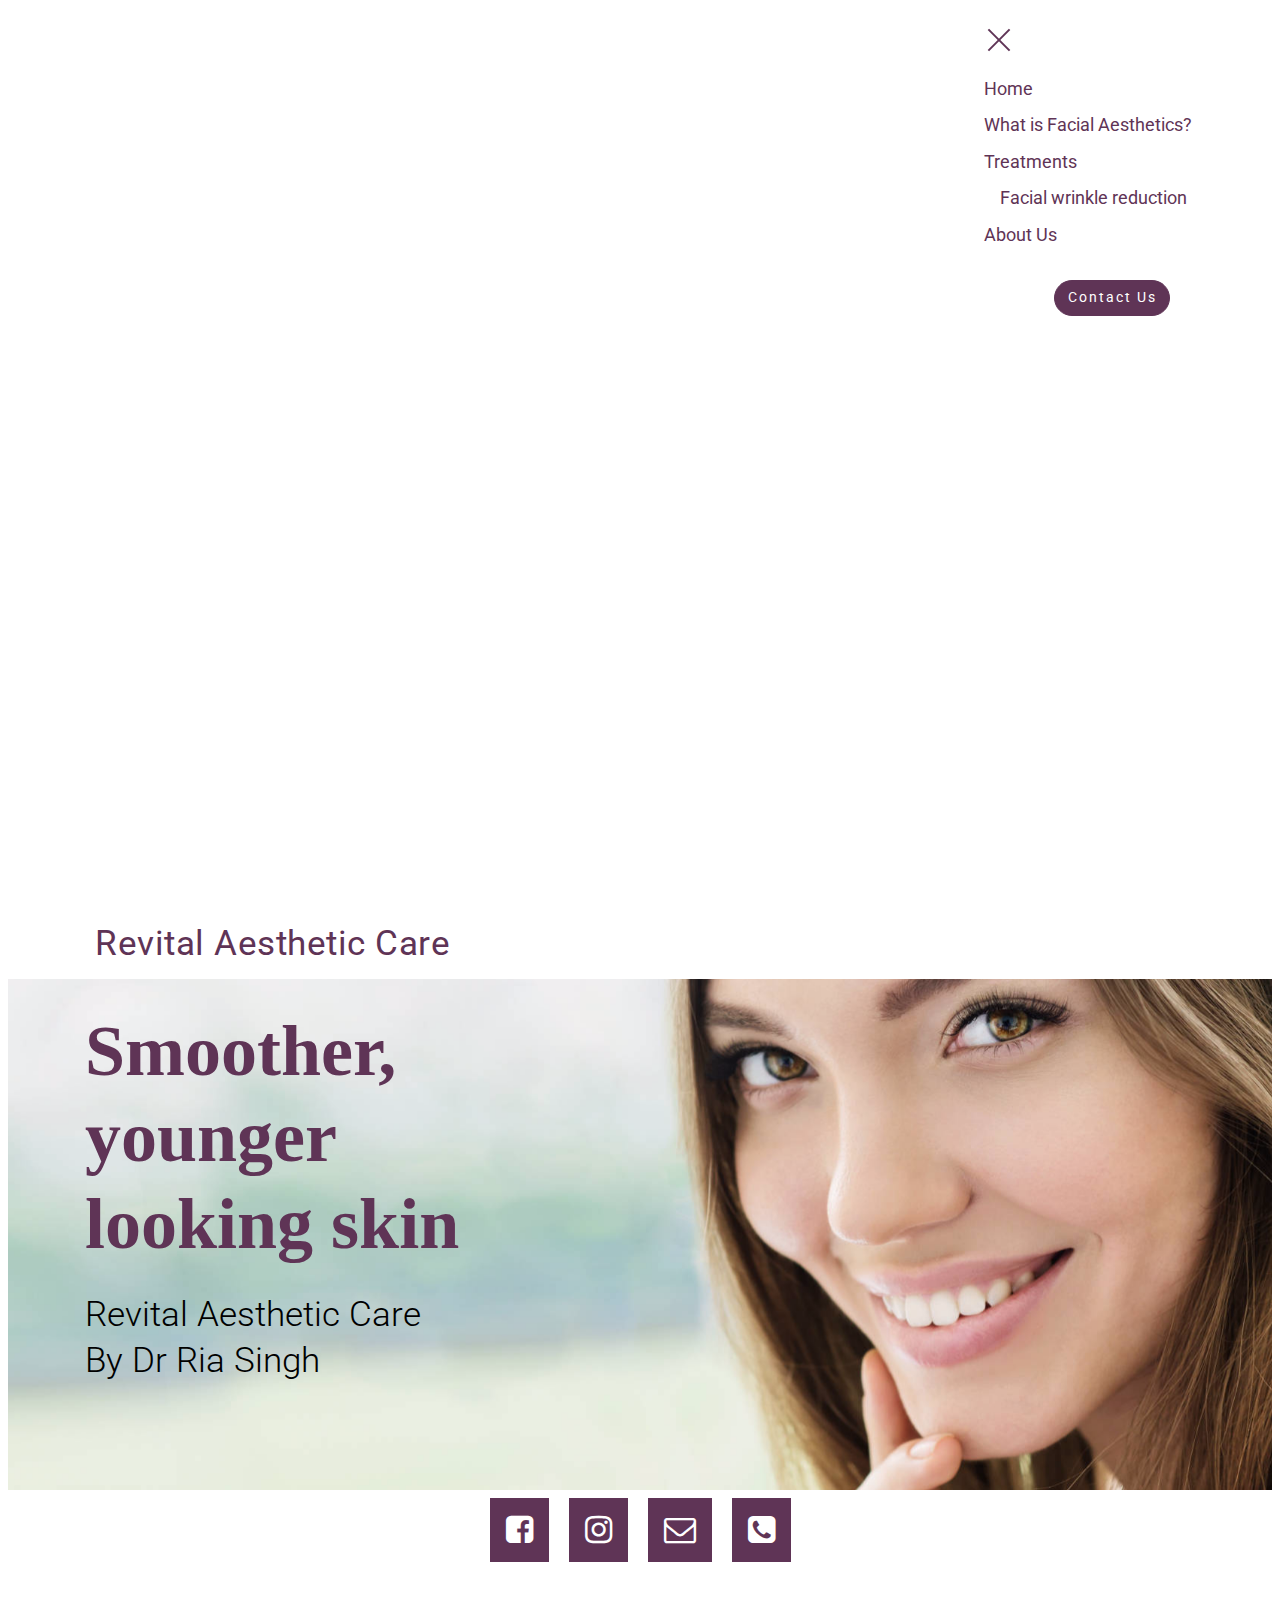
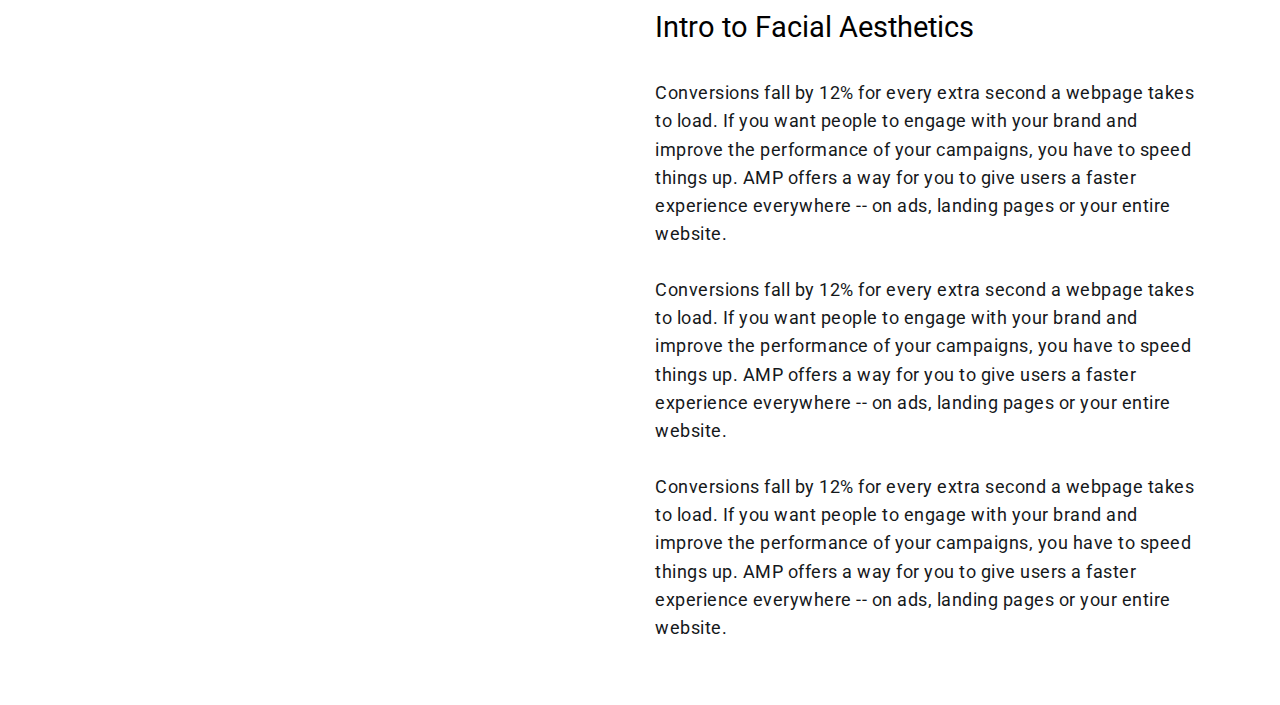
<file: index.html>
<!DOCTYPE html>
<html amp>
<head>
  <!-- Site made with Mobirise Website Builder v4.7.2, https://mobirise.com -->
  <meta charset="UTF-8">
  <meta http-equiv="X-UA-Compatible" content="IE=edge">
  <meta name="generator" content="Mobirise v4.7.2, mobirise.com">
  <meta name="viewport" content="width=device-width, initial-scale=1, minimum-scale=1">
  <link rel="shortcut icon" href="assets/images/profile-pic3-110x110.jpg" type="image/x-icon">
  <meta name="description" content="">
  <title>Home</title>
  <link rel="stylesheet" href="https://maxcdn.bootstrapcdn.com/font-awesome/4.7.0/css/font-awesome.min.css">
<link rel="canonical" href="index.html">
 <style amp-boilerplate>body{-webkit-animation:-amp-start 8s steps(1,end) 0s 1 normal both;-moz-animation:-amp-start 8s steps(1,end) 0s 1 normal both;-ms-animation:-amp-start 8s steps(1,end) 0s 1 normal both;animation:-amp-start 8s steps(1,end) 0s 1 normal both}@-webkit-keyframes -amp-start{from{visibility:hidden}to{visibility:visible}}@-moz-keyframes -amp-start{from{visibility:hidden}to{visibility:visible}}@-ms-keyframes -amp-start{from{visibility:hidden}to{visibility:visible}}@-o-keyframes -amp-start{from{visibility:hidden}to{visibility:visible}}@keyframes -amp-start{from{visibility:hidden}to{visibility:visible}}</style>
<noscript><style amp-boilerplate>body{-webkit-animation:none;-moz-animation:none;-ms-animation:none;animation:none}</style></noscript>
<link href="https://fonts.googleapis.com/css?family=Roboto:100,100i,300,300i,400,400i,500,500i,700,700i,900,900i&subset=cyrillic" rel="stylesheet">
 
 <style amp-custom> 
div,span,h1,h2,h3,h4,h5,h6,p,blockquote,a,ol,ul,li,figcaption{font: inherit;}section{background-color: #eeeeee;}section,.container,.container-fluid{position: relative;word-wrap: break-word;}a.mbr-iconfont:hover{text-decoration: none;}.article .lead p,.article .lead ul,.article .lead ol,.article .lead pre,.article .lead blockquote{margin-bottom: 0;}a{font-style: normal;font-weight: 400;cursor: pointer;}a,a:hover{text-decoration: none;}figure{margin-bottom: 0;}h1,h2,h3,h4,h5,h6,.h1,.h2,.h3,.h4,.h5,.h6,.display-1,.display-2,.display-3,.display-4{line-height: 1;word-break: break-word;word-wrap: break-word;}b,strong{font-weight: bold;}blockquote{padding: 10px 0 10px 20px;position: relative;border-left: 2px solid;border-color: #ff3366;}input:-webkit-autofill,input:-webkit-autofill:hover,input:-webkit-autofill:focus,input:-webkit-autofill:active{transition-delay: 9999s;transition-property: background-color,color;}textarea[type="hidden"]{display: none;}body{position: relative;}section{background-position: 50% 50%;background-repeat: no-repeat;background-size: cover;}section .mbr-background-video,section .mbr-background-video-preview{position: absolute;bottom: 0;left: 0;right: 0;top: 0;}.row{display: -webkit-box;display: -webkit-flex;display: -ms-flexbox;display: flex;-webkit-flex-wrap: wrap;-ms-flex-wrap: wrap;flex-wrap: wrap;margin-right: -15px;margin-left: -15px;}@media (min-width: 576px){.row{margin-right: -15px;margin-left: -15px;}}@media (min-width: 768px){.row{margin-right: -15px;margin-left: -15px;}}@media (min-width: 992px){.row{margin-right: -15px;margin-left: -15px;}}@media (min-width: 1200px){.row{margin-right: -15px;margin-left: -15px;}}.hidden{visibility: hidden;}.mbr-z-index20{z-index: 20;}.mbr-white{color: #ffffff;}.mbr-black{color: #000000;}.mbr-bg-white{background-color: #ffffff;}.mbr-bg-black{background-color: #000000;}.align-left{text-align: left;}.align-center{text-align: center;}.align-right{text-align: right;}@media (max-width: 767px){.align-left,.align-center,.align-right,.mbr-section-btn,.mbr-section-title{text-align: center;}}.mbr-light{font-weight: 300;}.mbr-regular{font-weight: 400;}.mbr-semibold{font-weight: 500;}.mbr-bold{font-weight: 700;}.mbr-figure img,.mbr-figure iframe{display: block;width: 100%;}.card{background-color: transparent;border: none;}.card-img{text-align: center;flex-shrink: 0;}.media{max-width: 100%;margin: 0 auto;}.mbr-figure{-ms-flex-item-align: center;-ms-grid-row-align: center;-webkit-align-self: center;align-self: center;}.media-container > div{max-width: 100%;}.mbr-figure img,.card-img img{width: 100%;}@media (max-width: 991px){.media-size-item{width: auto;}.media{width: auto;}.mbr-figure{width: 100%;}}.mbr-section-btn{margin-left: -.25rem;margin-right: -.25rem;font-size: 0;}nav .mbr-section-btn{margin-left: 0rem;margin-right: 0rem;}.btn .mbr-iconfont,.btn.btn-sm .mbr-iconfont{cursor: pointer;margin-right: 0.5rem;}.btn.btn-md .mbr-iconfont,.btn.btn-md .mbr-iconfont{margin-right: 0.8rem;}[type="submit"]{-webkit-appearance: none;}.mbr-fullscreen .mbr-overlay{min-height: 100vh;}.mbr-fullscreen{display: flex;display: -webkit-flex;display: -moz-flex;display: -ms-flex;display: -o-flex;align-items: center;-webkit-align-items: center;min-height: 100vh;box-sizing: border-box;padding-top: 3rem;padding-bottom: 3rem;}amp-img img{max-height: 100%;max-width: 100%;}img.mbr-temp{width: 100%;}.super-hide{display: none;}.is-builder .nodisplay + img[async],.is-builder .nodisplay + img[decoding="async"],.is-builder amp-img > a + img[async],.is-builder amp-img > a + img[decoding="async"]{display: none;}html:not(.is-builder) amp-img > a{position: absolute;top: 0;bottom: 0;left: 0;right: 0;z-index: 1;}.is-builder .temp-amp-sizer{position: absolute;}.is-builder amp-youtube .temp-amp-sizer,.is-builder amp-vimeo .temp-amp-sizer{position: static;}
*{box-sizing: border-box;}body{font-family: Roboto;font-style: normal;line-height: 1.5;}.mbr-section-title{font-style: normal;line-height: 1.2;}.mbr-section-subtitle{line-height: 1.3;}.mbr-text{font-style: normal;line-height: 1.6;}.display-1{font-family: '3680D8_0_0';font-size: 4.5rem;}.display-2{font-family: 'Roboto',sans-serif;font-size: 2.2rem;}.display-4{font-family: 'Roboto',sans-serif;font-size: 0.9rem;}.display-5{font-family: 'Roboto',sans-serif;font-size: 1.8rem;}.display-7{font-family: 'Roboto',sans-serif;font-size: 1.1rem;}@media (max-width: 768px){.display-1{font-size: 3.6rem;font-size: calc( 2.225rem + (4.5 - 2.225) * ((100vw - 20rem) / (48 - 20)));line-height: calc( 1.4 * (2.225rem + (4.5 - 2.225) * ((100vw - 20rem) / (48 - 20))));}.display-2{font-size: 1.76rem;font-size: calc( 1.42rem + (2.2 - 1.42) * ((100vw - 20rem) / (48 - 20)));line-height: calc( 1.4 * (1.42rem + (2.2 - 1.42) * ((100vw - 20rem) / (48 - 20))));}.display-4{font-size: 0.72rem;font-size: calc( 0.965rem + (0.9 - 0.965) * ((100vw - 20rem) / (48 - 20)));line-height: calc( 1.4 * (0.965rem + (0.9 - 0.965) * ((100vw - 20rem) / (48 - 20))));}.display-5{font-size: 1.44rem;font-size: calc( 1.28rem + (1.8 - 1.28) * ((100vw - 20rem) / (48 - 20)));line-height: calc( 1.4 * (1.28rem + (1.8 - 1.28) * ((100vw - 20rem) / (48 - 20))));}}.btn{font-weight: 400;border-width: 2px;border-style: solid;font-style: normal;letter-spacing: 2px;margin: .4rem .8rem;white-space: normal;transition-property: background-color,color,border-color,box-shadow;transition-duration: .3s,.3s,.3s,2s;transition-timing-function: ease-in-out;padding: 1rem 2rem;border-radius: 0px;display: inline-flex;align-items: center;justify-content: center;word-break: break-word;}.btn-sm{border: 1px solid;font-weight: 400;letter-spacing: 2px;-webkit-transition: all 0.3s ease-in-out;-moz-transition: all 0.3s ease-in-out;transition: all 0.3s ease-in-out;padding: 0.6rem 0.8rem;border-radius: 0px;}.btn-md{font-weight: 600;letter-spacing: 2px;margin: .4rem .8rem;-webkit-transition: all 0.3s ease-in-out;-moz-transition: all 0.3s ease-in-out;transition: all 0.3s ease-in-out;padding: 1rem 2rem;border-radius: 0px;}.bg-primary{background-color: #5f3456;}.bg-success{background-color: #0dcd7b;}.bg-info{background-color: #8282e7;}.bg-warning{background-color: #767676;}.bg-danger{background-color: #a0a0a0;}.btn-primary,.btn-primary:active,.btn-primary.active{background-color: #5f3456;border-color: #5f3456;color: #ffffff;}.btn-primary:hover,.btn-primary:focus,.btn-primary.focus{color: #ffffff;background-color: #2e1929;border-color: #2e1929;}.btn-primary.disabled,.btn-primary:disabled{color: #ffffff;background-color: #2e1929;border-color: #2e1929;}.btn-secondary,.btn-secondary:active,.btn-secondary.active{background-color: #4addff;border-color: #4addff;color: #003c4a;}.btn-secondary:hover,.btn-secondary:focus,.btn-secondary.focus{color: #003c4a;background-color: #00cdfd;border-color: #00cdfd;}.btn-secondary.disabled,.btn-secondary:disabled{color: #003c4a;background-color: #00cdfd;border-color: #00cdfd;}.btn-info,.btn-info:active,.btn-info.active{background-color: #8282e7;border-color: #8282e7;color: #ffffff;}.btn-info:hover,.btn-info:focus,.btn-info.focus{color: #ffffff;background-color: #4242db;border-color: #4242db;}.btn-info.disabled,.btn-info:disabled{color: #ffffff;background-color: #4242db;border-color: #4242db;}.btn-success,.btn-success:active,.btn-success.active{background-color: #0dcd7b;border-color: #0dcd7b;color: #ffffff;}.btn-success:hover,.btn-success:focus,.btn-success.focus{color: #ffffff;background-color: #088550;border-color: #088550;}.btn-success.disabled,.btn-success:disabled{color: #ffffff;background-color: #088550;border-color: #088550;}.btn-warning,.btn-warning:active,.btn-warning.active{background-color: #767676;border-color: #767676;color: #ffffff;}.btn-warning:hover,.btn-warning:focus,.btn-warning.focus{color: #ffffff;background-color: #505050;border-color: #505050;}.btn-warning.disabled,.btn-warning:disabled{color: #ffffff;background-color: #505050;border-color: #505050;}.btn-danger,.btn-danger:active,.btn-danger.active{background-color: #a0a0a0;border-color: #a0a0a0;color: #ffffff;}.btn-danger:hover,.btn-danger:focus,.btn-danger.focus{color: #ffffff;background-color: #7a7a7a;border-color: #7a7a7a;}.btn-danger.disabled,.btn-danger:disabled{color: #ffffff;background-color: #7a7a7a;border-color: #7a7a7a;}.btn-black,.btn-black:active,.btn-black.active{background-color: #333333;border-color: #333333;color: #ffffff;}.btn-black:hover,.btn-black:focus,.btn-black.focus{color: #ffffff;background-color: #0d0d0d;border-color: #0d0d0d;}.btn-black.disabled,.btn-black:disabled{color: #ffffff;background-color: #0d0d0d;border-color: #0d0d0d;}.btn-white,.btn-white:active,.btn-white.active{background-color: #ffffff;border-color: #ffffff;color: #808080;}.btn-white:hover,.btn-white:focus,.btn-white.focus{color: #808080;background-color: #d9d9d9;border-color: #d9d9d9;}.btn-white.disabled,.btn-white:disabled{color: #808080;background-color: #d9d9d9;border-color: #d9d9d9;}.btn-white,.btn-white:active,.btn-white.active{color: #333333;}.btn-white:hover,.btn-white:focus,.btn-white.focus{color: #333333;}.btn-white.disabled,.btn-white:disabled{color: #333333;}.btn-primary-outline,.btn-primary-outline:active,.btn-primary-outline.active{background: none;border-color: #1d101a;color: #1d101a;}.btn-primary-outline:hover,.btn-primary-outline:focus,.btn-primary-outline.focus{color: #ffffff;background-color: #5f3456;border-color: #5f3456;}.btn-primary-outline.disabled,.btn-primary-outline:disabled{color: #ffffff;background-color: #5f3456;border-color: #5f3456;}.btn-secondary-outline,.btn-secondary-outline:active,.btn-secondary-outline.active{background: none;border-color: #00b8e3;color: #00b8e3;}.btn-secondary-outline:hover,.btn-secondary-outline:focus,.btn-secondary-outline.focus{color: #003c4a;background-color: #4addff;border-color: #4addff;}.btn-secondary-outline.disabled,.btn-secondary-outline:disabled{color: #003c4a;background-color: #4addff;border-color: #4addff;}.btn-info-outline,.btn-info-outline:active,.btn-info-outline.active{background: none;border-color: #2c2cd7;color: #2c2cd7;}.btn-info-outline:hover,.btn-info-outline:focus,.btn-info-outline.focus{color: #ffffff;background-color: #8282e7;border-color: #8282e7;}.btn-info-outline.disabled,.btn-info-outline:disabled{color: #ffffff;background-color: #8282e7;border-color: #8282e7;}.btn-success-outline,.btn-success-outline:active,.btn-success-outline.active{background: none;border-color: #076d41;color: #076d41;}.btn-success-outline:hover,.btn-success-outline:focus,.btn-success-outline.focus{color: #ffffff;background-color: #0dcd7b;border-color: #0dcd7b;}.btn-success-outline.disabled,.btn-success-outline:disabled{color: #ffffff;background-color: #0dcd7b;border-color: #0dcd7b;}.btn-warning-outline,.btn-warning-outline:active,.btn-warning-outline.active{background: none;border-color: #434343;color: #434343;}.btn-warning-outline:hover,.btn-warning-outline:focus,.btn-warning-outline.focus{color: #ffffff;background-color: #767676;border-color: #767676;}.btn-warning-outline.disabled,.btn-warning-outline:disabled{color: #ffffff;background-color: #767676;border-color: #767676;}.btn-danger-outline,.btn-danger-outline:active,.btn-danger-outline.active{background: none;border-color: #6d6d6d;color: #6d6d6d;}.btn-danger-outline:hover,.btn-danger-outline:focus,.btn-danger-outline.focus{color: #ffffff;background-color: #a0a0a0;border-color: #a0a0a0;}.btn-danger-outline.disabled,.btn-danger-outline:disabled{color: #ffffff;background-color: #a0a0a0;border-color: #a0a0a0;}.btn-black-outline,.btn-black-outline:active,.btn-black-outline.active{background: none;border-color: #000000;color: #000000;}.btn-black-outline:hover,.btn-black-outline:focus,.btn-black-outline.focus{color: #ffffff;background-color: #333333;border-color: #333333;}.btn-black-outline.disabled,.btn-black-outline:disabled{color: #ffffff;background-color: #333333;border-color: #333333;}.btn-white-outline,.btn-white-outline:active,.btn-white-outline.active{background: none;border-color: #ffffff;color: #ffffff;}.btn-white-outline:hover,.btn-white-outline:focus,.btn-white-outline.focus{color: #333333;background-color: #ffffff;border-color: #ffffff;}.text-primary{color: #5f3456;}.text-secondary{color: #4addff;}.text-success{color: #0dcd7b;}.text-info{color: #8282e7;}.text-warning{color: #767676;}.text-danger{color: #a0a0a0;}.text-white{color: #ffffff;}.text-black{color: #000000;}a.text-primary:hover,a.text-primary:focus{color: #1d101a;}a.text-secondary:hover,a.text-secondary:focus{color: #00b8e3;}a.text-success:hover,a.text-success:focus{color: #076d41;}a.text-info:hover,a.text-info:focus{color: #2c2cd7;}a.text-warning:hover,a.text-warning:focus{color: #434343;}a.text-danger:hover,a.text-danger:focus{color: #6d6d6d;}a.text-white:hover,a.text-white:focus{color: #b3b3b3;}a.text-black:hover,a.text-black:focus{color: #4d4d4d;}.alert-success{background-color: #0dcd7b;}.alert-info{background-color: #8282e7;}.alert-warning{background-color: #767676;}.alert-danger{background-color: #a0a0a0;}.mbr-section-btn a.btn:not(.btn-form){border-radius: 100px;transition-property: background-color,color,border-color,box-shadow;transition-duration: .3s,.3s,.3s,.8s;transition-timing-function: ease-in-out;}.mbr-section-btn a.btn:not(.btn-form):hover{box-shadow: 0 10px 40px 0 rgba(0,0,0,0.2);}.nav-tabs .nav-link{border-radius: 100px;}.btn-form{border-radius: 0;}.btn-form:hover{cursor: pointer;}a,a:hover{color: #5f3456;}.mbr-plan-header.bg-primary .mbr-plan-subtitle,.mbr-plan-header.bg-primary .mbr-plan-price-desc{color: #ac679d;}.mbr-plan-header.bg-success .mbr-plan-subtitle,.mbr-plan-header.bg-success .mbr-plan-price-desc{color: #acfad9;}.mbr-plan-header.bg-info .mbr-plan-subtitle,.mbr-plan-header.bg-info .mbr-plan-price-desc{color: #ffffff;}.mbr-plan-header.bg-warning .mbr-plan-subtitle,.mbr-plan-header.bg-warning .mbr-plan-price-desc{color: #b6b6b6;}.mbr-plan-header.bg-danger .mbr-plan-subtitle,.mbr-plan-header.bg-danger .mbr-plan-price-desc{color: #e0e0e0;}blockquote{padding: 10px 0 10px 20px;position: relative;border-color: #5f3456;border-width: 3px;}ul,ol,pre,blockquote{margin-bottom: 0;margin-top: 0;}pre{background: #f4f4f4;padding: 10px 24px;white-space: pre-wrap;}.inactive{-webkit-user-select: none;-moz-user-select: none;-ms-user-select: none;user-select: none;pointer-events: none;-webkit-user-drag: none;user-drag: none;}html,body{height: auto;min-height: 100vh;}.popover-content ul.show{min-height: 155px;}#scrollToTop{display: none;}.mbr-container{max-width: 800px;padding: 0 10px;margin: 0 auto;position: relative;}h1,h2,h3{margin: auto;}h1,h3,p{padding: 10px 0;margin-bottom: 15px;}p,li,blockquote{color: #15181b;letter-spacing: 0.5px;line-height: 1.7;}.container{padding-right: 15px;padding-left: 15px;width: 100%;margin-right: auto;margin-left: auto;}@media (max-width: 767px){.container{max-width: 540px;}}@media (min-width: 768px){.container{max-width: 720px;}}@media (min-width: 992px){.container{max-width: 960px;}}@media (min-width: 1200px){.container{max-width: 1140px;}}.mbr-row{display: -webkit-box;display: -webkit-flex;display: -ms-flexbox;display: flex;-webkit-flex-wrap: wrap;-ms-flex-wrap: wrap;flex-wrap: wrap;margin-right: -15px;margin-left: -15px;}.mbr-justify-content-center{justify-content: center;}@media (max-width: 767px){.mbr-col-sm-12{-ms-flex: 0 0 100%;flex: 0 0 100%;max-width: 100%;padding-right: 15px;padding-left: 15px;}.mbr-row{margin: 0;}}@media (min-width: 768px){.mbr-col-md-3{-ms-flex: 0 0 25%;flex: 0 0 25%;max-width: 25%;padding-right: 15px;padding-left: 15px;}.mbr-col-md-4{-ms-flex: 0 0 33.333333%;flex: 0 0 33.333333%;max-width: 33.333333%;padding-right: 15px;padding-left: 15px;}.mbr-col-md-5{-ms-flex: 0 0 41.666667%;flex: 0 0 41.666667%;max-width: 41.666667%;padding-right: 15px;padding-left: 15px;}.mbr-col-md-6{-ms-flex: 0 0 50%;flex: 0 0 50%;max-width: 50%;padding-right: 15px;padding-left: 15px;}.mbr-col-md-7{-ms-flex: 0 0 58.333333%;flex: 0 0 58.333333%;max-width: 58.333333%;padding-right: 15px;padding-left: 15px;}.mbr-col-md-8{-ms-flex: 0 0 66.666667%;flex: 0 0 66.666667%;max-width: 66.666667%;padding-left: 15px;padding-right: 15px;}.mbr-col-md-10{-ms-flex: 0 0 83.333333%;flex: 0 0 83.333333%;max-width: 83.333333%;padding-left: 15px;padding-right: 15px;}.mbr-col-md-12{-ms-flex: 0 0 100%;flex: 0 0 100%;max-width: 100%;padding-right: 15px;padding-left: 15px;}}@media (min-width: 992px){.mbr-col-lg-2{-ms-flex: 0 0 16.666667%;flex: 0 0 16.666667%;max-width: 16.666667%;padding-right: 15px;padding-left: 15px;}.mbr-col-lg-3{-ms-flex: 0 0 25%;flex: 0 0 25%;max-width: 25%;padding-right: 15px;padding-left: 15px;}.mbr-col-lg-4{-ms-flex: 0 0 33.33%;flex: 0 0 33.33%;max-width: 33.33%;padding-right: 15px;padding-left: 15px;}.mbr-col-lg-5{-ms-flex: 0 0 41.666%;flex: 0 0 41.666%;max-width: 41.666%;padding-right: 15px;padding-left: 15px;}.mbr-col-lg-6{-ms-flex: 0 0 50%;flex: 0 0 50%;max-width: 50%;padding-right: 15px;padding-left: 15px;}.mbr-col-lg-8{-ms-flex: 0 0 66.666667%;flex: 0 0 66.666667%;max-width: 66.666667%;padding-left: 15px;padding-right: 15px;}.mbr-col-lg-10{-ms-flex: 0 0 83.3333%;flex: 0 0 83.3333%;max-width: 83.3333%;padding-right: 15px;padding-left: 15px;}.mbr-col-lg-12{-ms-flex: 0 0 100%;flex: 0 0 100%;max-width: 100%;padding-right: 15px;padding-left: 15px;}}@media (min-width: 1200px){.mbr-col-xl-7{-ms-flex: 0 0 58.333333%;flex: 0 0 58.333333%;max-width: 58.333333%;padding-right: 15px;padding-left: 15px;}.mbr-col-xl-8{-ms-flex: 0 0 66.666667%;flex: 0 0 66.666667%;max-width: 66.666667%;padding-left: 15px;padding-right: 15px;}}section.sidebar-open:before{content: '';position: fixed;top: 0;bottom: 0;right: 0;left: 0;background-color: rgba(0,0,0,0.2);z-index: 1040;}p{margin-top: 0;}.cid-qQSYOzdxrA{padding-top: 90px;padding-bottom: 90px;background-image: url("assets/images/cover-photo-no-writing-2000x775.jpg");}.cid-qQSYOzdxrA .mbr-section-subtitle{margin-bottom: 1rem;}.cid-qQSYOzdxrA .mbr-section-title{text-align: left;color: #5f3456;}.cid-qQSYOzdxrA .mbr-section-subtitle,.cid-qQSYOzdxrA .mbr-section-btn{text-align: left;}.cid-qQTwv2TTy2{padding-top: 0px;padding-bottom: 0px;background-color: #ffffff;}.cid-qQTwv2TTy2 h1{margin-bottom: 20px;}.cid-qQTwv2TTy2 .wrapper{text-align: center;}.cid-qQTwv2TTy2 .amp-iconfont{padding: 1rem;margin: .5rem;background: #5f3456;color: #ffffff;font-size: 2rem;}.cid-qQSZONsMQw{padding-top: 30px;padding-bottom: 30px;background-color: #ffffff;}.cid-qQSZONsMQw .text-block{margin: auto;}.cid-qQSZONsMQw amp-img{text-align: center;}.cid-qQT6auRUhL amp-sidebar{min-width: 260px;z-index: 1050;background-color: #ffffff;}.cid-qQT6auRUhL amp-sidebar.open:after{content: '';position: absolute;top: 0;left: 0;bottom: 0;right: 0;background-color: red;}.cid-qQT6auRUhL .open{transform: translateX(0%);display: block;}.cid-qQT6auRUhL .builder-sidebar{background-color: #ffffff;position: relative;height: 100vh;z-index: 1030;padding: 1rem 2rem;max-width: 20rem;}.cid-qQT6auRUhL .headerbar{display: flex;flex-direction: column;justify-content: center;padding: .5rem 1rem;min-height: 70px;align-items: center;background: #ffffff;}.cid-qQT6auRUhL .headerbar.sticky-nav{position: fixed;z-index: 1000;width: 100%;}.cid-qQT6auRUhL button.sticky-but{position: fixed;}.cid-qQT6auRUhL .brand{display: flex;align-items: center;align-self: flex-start;padding-right: 30px;}.cid-qQT6auRUhL .brand p{margin: 0;padding: 0;}.cid-qQT6auRUhL .brand-name{color: #5f3456;}.cid-qQT6auRUhL .sidebar{padding: 1rem 0;margin: 0;}.cid-qQT6auRUhL .sidebar > li{list-style: none;display: flex;flex-direction: column;}.cid-qQT6auRUhL .sidebar a{display: block;text-decoration: none;margin-bottom: 10px;}.cid-qQT6auRUhL .close-sidebar{width: 30px;height: 30px;position: relative;cursor: pointer;background-color: transparent;border: none;}.cid-qQT6auRUhL .close-sidebar:focus{outline: 2px auto #5f3456;}.cid-qQT6auRUhL .close-sidebar span{position: absolute;left: 0;width: 30px;height: 2px;border-right: 5px;background-color: #5f3456;}.cid-qQT6auRUhL .close-sidebar span:nth-child(1){transform: rotate(45deg);}.cid-qQT6auRUhL .close-sidebar span:nth-child(2){transform: rotate(-45deg);}@media (min-width: 992px){.cid-qQT6auRUhL .brand-name{min-width: 8rem;}.cid-qQT6auRUhL .builder-sidebar{margin-left: auto;}.cid-qQT6auRUhL .builder-sidebar .sidebar li{flex-direction: row;flex-wrap: wrap;}.cid-qQT6auRUhL .builder-sidebar .sidebar li a{padding: .5rem;margin: 0;}.cid-qQT6auRUhL .builder-overlay{display: none;}}.cid-qQT6auRUhL .hamburger{position: absolute;top: 25px;right: 20px;margin-left: auto;width: 30px;height: 20px;background: none;border: none;cursor: pointer;z-index: 1000;}@media (min-width: 768px){.cid-qQT6auRUhL .hamburger{top: calc(0.5rem + 55 * 0.5px - 10px);}}.cid-qQT6auRUhL .hamburger:focus{outline: none;}.cid-qQT6auRUhL .hamburger span{position: absolute;right: 0;width: 30px;height: 2px;border-right: 5px;background-color: #5f3456;}.cid-qQT6auRUhL .hamburger span:nth-child(1){top: 0;transition: all .2s;}.cid-qQT6auRUhL .hamburger span:nth-child(2){top: 8px;transition: all .15s;}.cid-qQT6auRUhL .hamburger span:nth-child(3){top: 8px;transition: all .15s;}.cid-qQT6auRUhL .hamburger span:nth-child(4){top: 16px;transition: all .2s;}.cid-qQT6auRUhL amp-img{height: 55px;width: 55px;margin-right: 1rem;display: flex;align-items: center;}@media (max-width: 768px){.cid-qQT6auRUhL amp-img{max-height: 55px;max-width: 55px;}}
.engine{position: absolute;text-indent: -2400px;text-align: center;padding: 0;top: 0;left: -2400px;}</style>
 
  <script async  src="https://cdn.ampproject.org/v0.js"></script>
  <script async custom-element="amp-analytics" src="https://cdn.ampproject.org/v0/amp-analytics-0.1.js"></script>
  <script async custom-element="amp-sidebar" src="https://cdn.ampproject.org/v0/amp-sidebar-0.1.js"></script>
  
  
</head>
<body><amp-sidebar id="sidebar" class="cid-qQT6auRUhL" layout="nodisplay" side="right">
        <div class="builder-sidebar" id="builder-sidebar">
            <button on="tap:sidebar.close" class="close-sidebar">
                <span></span>
                <span></span>
            </button>

            <div class="sidebar mbr-white" data-app-modern-menu="true"><a class="text-primary display-7" href="index.html#header4-0">Home</a> <a class="text-primary display-7" href="page2.html#content19-j">What is Facial Aesthetics?</a> <a class="text-primary display-7" href="page1.html#content19-a">Treatments</a>    <a class="text-primary display-7" href="page1.html#features10-e">&nbsp; &nbsp; Facial wrinkle reduction</a>
              <a class="text-primary display-7" href="page3.html#content19-s">About Us</a></div>
            
            <div class="navbar-buttons mbr-section-btn align-center"><a class="btn btn-sm btn-primary display-4" href="page4.html#content19-n">Contact Us</a></div>
        </div>
    </amp-sidebar>
  <section class="menu cid-qQT6auRUhL" id="menu1-5">
    
    <nav class="headerbar sticky-nav">
      <div class="brand">
          <span class="brand-logo">
              <amp-img src="assets/images/profile-pic3-110x110.jpg" layout="responsive" width="55" height="55" alt="Mobirise">
                  
              </amp-img>
          </span>
          <p class="brand-name mbr-fonts-style display-2">Revital Aesthetic Care</p>
      </div>
    </nav>
    
    <button on="tap:sidebar.toggle" class="ampstart-btn hamburger sticky-but">
        <span></span>
        <span></span>
        <span></span>
        <span></span>
    </button>
</section>

<section class="engine"><a href="https://mobirise.me/e">make a site for free</a></section><section class="header4 cid-qQSYOzdxrA" id="header4-0">

    

    <div class="container">
        <h1 class="mbr-fonts-style mbr-section-title align-left mbr-black mbr-bold display-1">
            Smoother,<br>younger<br>looking skin</h1>
        <h2 class="mbr-fonts-style mbr-section-subtitle align-left mbr-black mbr-light display-2">
            Revital Aesthetic Care<br>By Dr Ria Singh</h2>
        
    </div>
</section>

<section class="social-follow cid-qQTwv2TTy2" id="social-follow-12">

    

    <div class="wrapper">
        
        <div class="icons-list">
            
            
            
            
            
            
            
        <a href="https://facebook.com/RevitalAestheticCare/" target="_blank">
                <span class="amp-iconfont fa-facebook-square fa"></span>
            </a><a href="https://www.instagram.com/revitalaestheticcare/" target="_blank">
                <span class="amp-iconfont fa-instagram fa"></span>
            </a><a href="mailto:info@revitalaestheticcare.co.uk">
                <span class="amp-iconfont fa-envelope-o fa"></span>
            </a><a href="tel:+447545323105">
                <span class="amp-iconfont fa-phone-square fa"></span>
            </a></div>
    </div>
</section>

<section class="features10 cid-qQSZONsMQw" id="features10-3">

    
       
    <div class="container">
        <div class="mbr-row mbr-justify-content-center">
            <div class="image-block mbr-col-sm-12 mbr-col-md-6">
                <amp-img src="assets/images/image-for-treatment-areas-1080x855.jpg" layout="responsive" width="539.3684210526316" height="427" alt="Mobirise">
                    
                </amp-img>
            </div>
            <div class="text-block mbr-col-sm-12 mbr-col-md-6">
                <h3 class="mbr-section-title mbr-fonts-style align-left display-5">
                    Intro to Facial Aesthetics</h3>
                <p class="mbr-fonts-style mbr-text align-left display-7">
                   Conversions fall by 12% for every extra second a webpage takes to load. If you want people to engage with your brand and improve the performance of your campaigns, you have to speed things up. AMP offers a way for you to give users a faster experience everywhere -- on ads, landing pages or your entire website.<br><br>Conversions fall by 12% for every extra second a webpage takes to load. If you want people to engage with your brand and improve the performance of your campaigns, you have to speed things up. AMP offers a way for you to give users a faster experience everywhere -- on ads, landing pages or your entire website.<br><br>Conversions fall by 12% for every extra second a webpage takes to load. If you want people to engage with your brand and improve the performance of your campaigns, you have to speed things up. AMP offers a way for you to give users a faster experience everywhere -- on ads, landing pages or your entire website.<br>
                </p>
                
            </div>
        </div>
    </div>
</section>


  
  
</body>
</html>
</file>
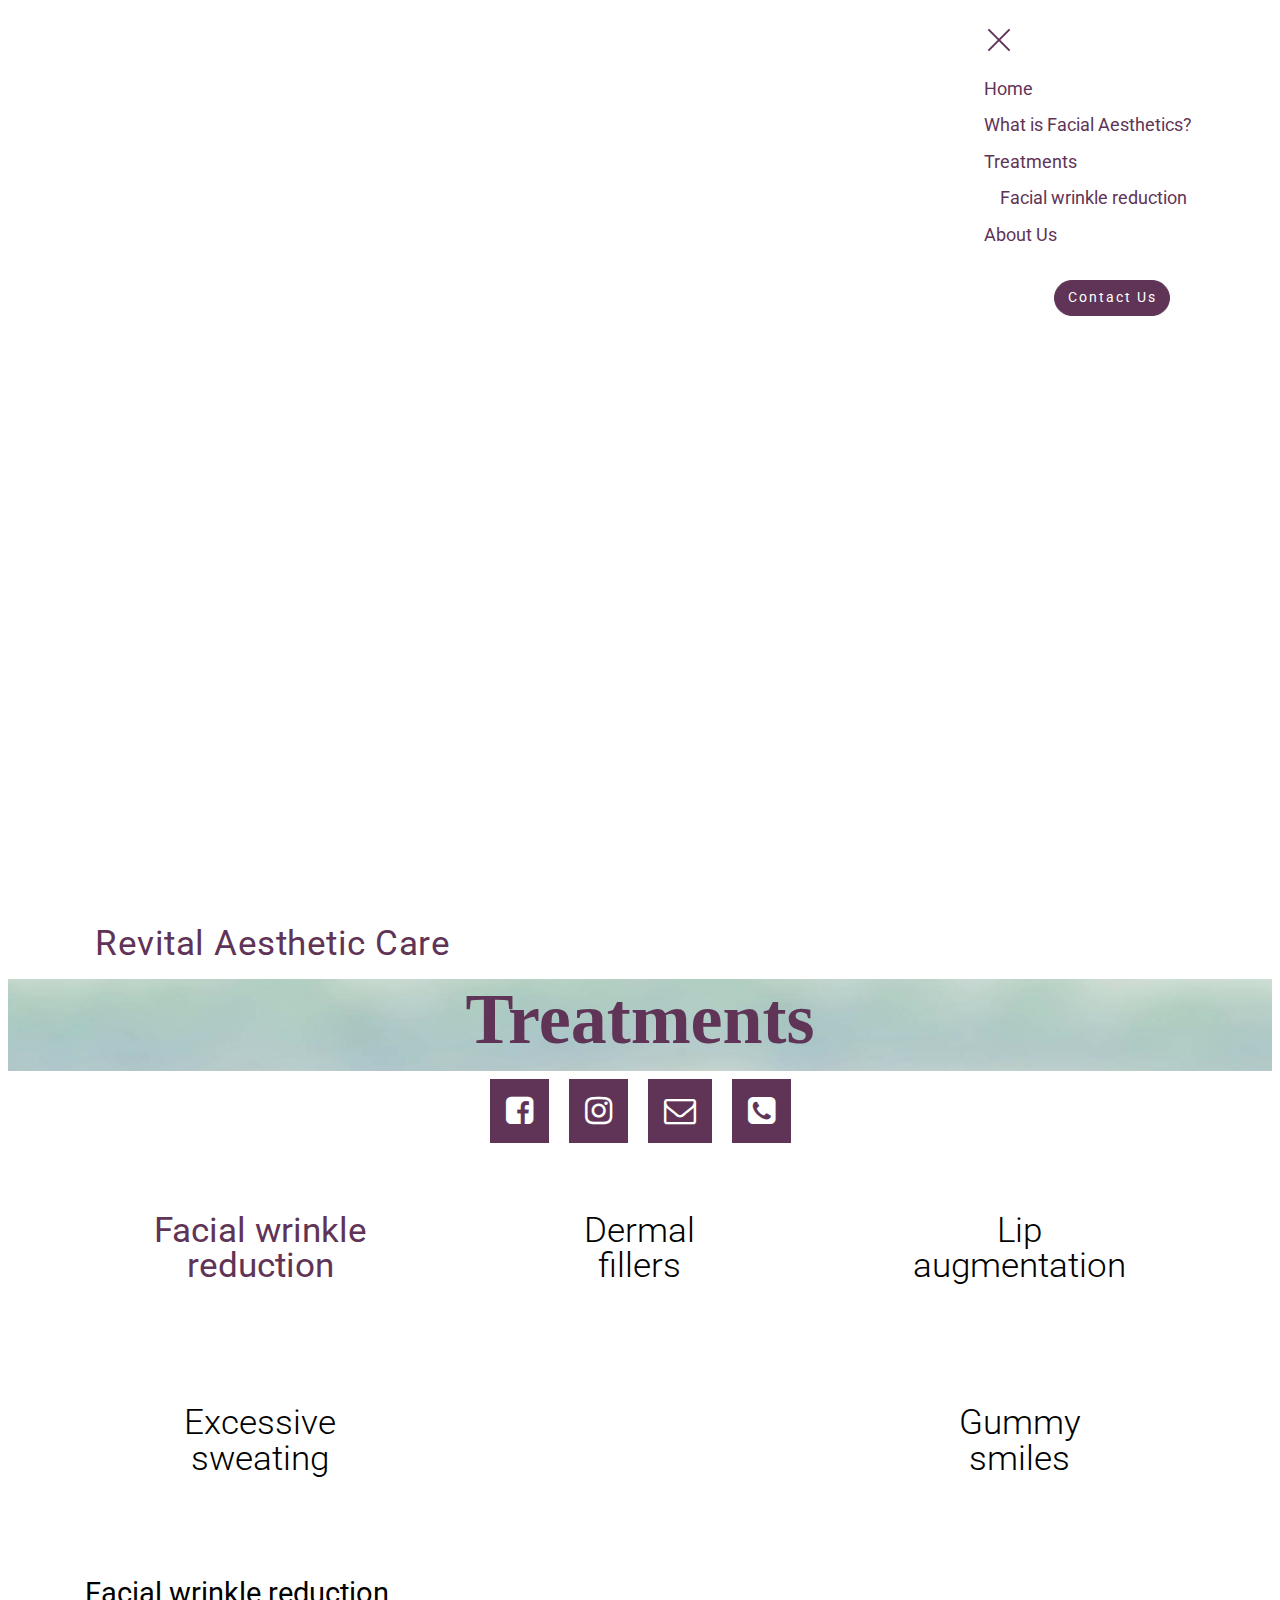
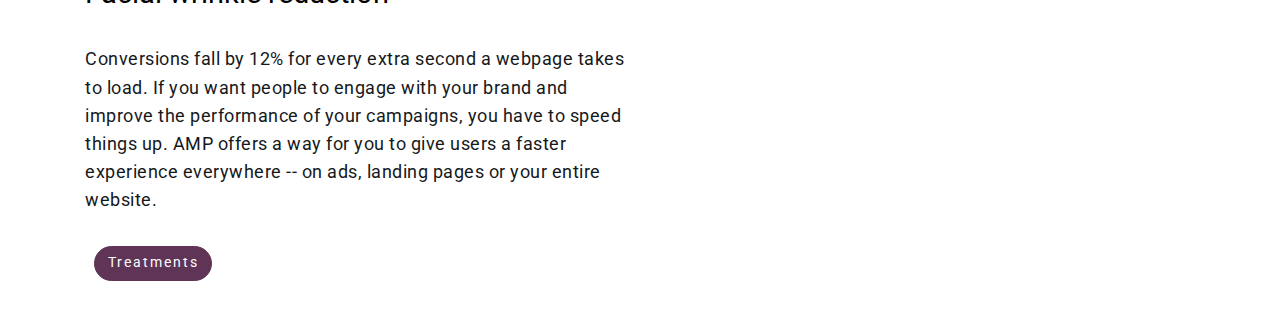
<file: page1.html>
<!DOCTYPE html>
<html amp>
<head>
  <!-- Site made with Mobirise Website Builder v4.7.2, https://mobirise.com -->
  <meta charset="UTF-8">
  <meta http-equiv="X-UA-Compatible" content="IE=edge">
  <meta name="generator" content="Mobirise v4.7.2, mobirise.com">
  <meta name="viewport" content="width=device-width, initial-scale=1, minimum-scale=1">
  <link rel="shortcut icon" href="assets/images/profile-pic3-110x110.jpg" type="image/x-icon">
  <meta name="description" content="">
  <title>Treatments</title>
  <link rel="stylesheet" href="https://maxcdn.bootstrapcdn.com/font-awesome/4.7.0/css/font-awesome.min.css">
<link rel="canonical" href="page1.html">
 <style amp-boilerplate>body{-webkit-animation:-amp-start 8s steps(1,end) 0s 1 normal both;-moz-animation:-amp-start 8s steps(1,end) 0s 1 normal both;-ms-animation:-amp-start 8s steps(1,end) 0s 1 normal both;animation:-amp-start 8s steps(1,end) 0s 1 normal both}@-webkit-keyframes -amp-start{from{visibility:hidden}to{visibility:visible}}@-moz-keyframes -amp-start{from{visibility:hidden}to{visibility:visible}}@-ms-keyframes -amp-start{from{visibility:hidden}to{visibility:visible}}@-o-keyframes -amp-start{from{visibility:hidden}to{visibility:visible}}@keyframes -amp-start{from{visibility:hidden}to{visibility:visible}}</style>
<noscript><style amp-boilerplate>body{-webkit-animation:none;-moz-animation:none;-ms-animation:none;animation:none}</style></noscript>
<link href="https://fonts.googleapis.com/css?family=Roboto:100,100i,300,300i,400,400i,500,500i,700,700i,900,900i&subset=cyrillic" rel="stylesheet">
 
 <style amp-custom> 
div,span,h1,h2,h3,h4,h5,h6,p,blockquote,a,ol,ul,li,figcaption{font: inherit;}section{background-color: #eeeeee;}section,.container,.container-fluid{position: relative;word-wrap: break-word;}a.mbr-iconfont:hover{text-decoration: none;}.article .lead p,.article .lead ul,.article .lead ol,.article .lead pre,.article .lead blockquote{margin-bottom: 0;}a{font-style: normal;font-weight: 400;cursor: pointer;}a,a:hover{text-decoration: none;}figure{margin-bottom: 0;}h1,h2,h3,h4,h5,h6,.h1,.h2,.h3,.h4,.h5,.h6,.display-1,.display-2,.display-3,.display-4{line-height: 1;word-break: break-word;word-wrap: break-word;}b,strong{font-weight: bold;}blockquote{padding: 10px 0 10px 20px;position: relative;border-left: 2px solid;border-color: #ff3366;}input:-webkit-autofill,input:-webkit-autofill:hover,input:-webkit-autofill:focus,input:-webkit-autofill:active{transition-delay: 9999s;transition-property: background-color,color;}textarea[type="hidden"]{display: none;}body{position: relative;}section{background-position: 50% 50%;background-repeat: no-repeat;background-size: cover;}section .mbr-background-video,section .mbr-background-video-preview{position: absolute;bottom: 0;left: 0;right: 0;top: 0;}.row{display: -webkit-box;display: -webkit-flex;display: -ms-flexbox;display: flex;-webkit-flex-wrap: wrap;-ms-flex-wrap: wrap;flex-wrap: wrap;margin-right: -15px;margin-left: -15px;}@media (min-width: 576px){.row{margin-right: -15px;margin-left: -15px;}}@media (min-width: 768px){.row{margin-right: -15px;margin-left: -15px;}}@media (min-width: 992px){.row{margin-right: -15px;margin-left: -15px;}}@media (min-width: 1200px){.row{margin-right: -15px;margin-left: -15px;}}.hidden{visibility: hidden;}.mbr-z-index20{z-index: 20;}.mbr-white{color: #ffffff;}.mbr-black{color: #000000;}.mbr-bg-white{background-color: #ffffff;}.mbr-bg-black{background-color: #000000;}.align-left{text-align: left;}.align-center{text-align: center;}.align-right{text-align: right;}@media (max-width: 767px){.align-left,.align-center,.align-right,.mbr-section-btn,.mbr-section-title{text-align: center;}}.mbr-light{font-weight: 300;}.mbr-regular{font-weight: 400;}.mbr-semibold{font-weight: 500;}.mbr-bold{font-weight: 700;}.mbr-figure img,.mbr-figure iframe{display: block;width: 100%;}.card{background-color: transparent;border: none;}.card-img{text-align: center;flex-shrink: 0;}.media{max-width: 100%;margin: 0 auto;}.mbr-figure{-ms-flex-item-align: center;-ms-grid-row-align: center;-webkit-align-self: center;align-self: center;}.media-container > div{max-width: 100%;}.mbr-figure img,.card-img img{width: 100%;}@media (max-width: 991px){.media-size-item{width: auto;}.media{width: auto;}.mbr-figure{width: 100%;}}.mbr-section-btn{margin-left: -.25rem;margin-right: -.25rem;font-size: 0;}nav .mbr-section-btn{margin-left: 0rem;margin-right: 0rem;}.btn .mbr-iconfont,.btn.btn-sm .mbr-iconfont{cursor: pointer;margin-right: 0.5rem;}.btn.btn-md .mbr-iconfont,.btn.btn-md .mbr-iconfont{margin-right: 0.8rem;}[type="submit"]{-webkit-appearance: none;}.mbr-fullscreen .mbr-overlay{min-height: 100vh;}.mbr-fullscreen{display: flex;display: -webkit-flex;display: -moz-flex;display: -ms-flex;display: -o-flex;align-items: center;-webkit-align-items: center;min-height: 100vh;box-sizing: border-box;padding-top: 3rem;padding-bottom: 3rem;}amp-img img{max-height: 100%;max-width: 100%;}img.mbr-temp{width: 100%;}.super-hide{display: none;}.is-builder .nodisplay + img[async],.is-builder .nodisplay + img[decoding="async"],.is-builder amp-img > a + img[async],.is-builder amp-img > a + img[decoding="async"]{display: none;}html:not(.is-builder) amp-img > a{position: absolute;top: 0;bottom: 0;left: 0;right: 0;z-index: 1;}.is-builder .temp-amp-sizer{position: absolute;}.is-builder amp-youtube .temp-amp-sizer,.is-builder amp-vimeo .temp-amp-sizer{position: static;}
*{box-sizing: border-box;}body{font-family: Roboto;font-style: normal;line-height: 1.5;}.mbr-section-title{font-style: normal;line-height: 1.2;}.mbr-section-subtitle{line-height: 1.3;}.mbr-text{font-style: normal;line-height: 1.6;}.display-1{font-family: '3680D8_0_0';font-size: 4.5rem;}.display-2{font-family: 'Roboto',sans-serif;font-size: 2.2rem;}.display-4{font-family: 'Roboto',sans-serif;font-size: 0.9rem;}.display-5{font-family: 'Roboto',sans-serif;font-size: 1.8rem;}.display-7{font-family: 'Roboto',sans-serif;font-size: 1.1rem;}@media (max-width: 768px){.display-1{font-size: 3.6rem;font-size: calc( 2.225rem + (4.5 - 2.225) * ((100vw - 20rem) / (48 - 20)));line-height: calc( 1.4 * (2.225rem + (4.5 - 2.225) * ((100vw - 20rem) / (48 - 20))));}.display-2{font-size: 1.76rem;font-size: calc( 1.42rem + (2.2 - 1.42) * ((100vw - 20rem) / (48 - 20)));line-height: calc( 1.4 * (1.42rem + (2.2 - 1.42) * ((100vw - 20rem) / (48 - 20))));}.display-4{font-size: 0.72rem;font-size: calc( 0.965rem + (0.9 - 0.965) * ((100vw - 20rem) / (48 - 20)));line-height: calc( 1.4 * (0.965rem + (0.9 - 0.965) * ((100vw - 20rem) / (48 - 20))));}.display-5{font-size: 1.44rem;font-size: calc( 1.28rem + (1.8 - 1.28) * ((100vw - 20rem) / (48 - 20)));line-height: calc( 1.4 * (1.28rem + (1.8 - 1.28) * ((100vw - 20rem) / (48 - 20))));}}.btn{font-weight: 400;border-width: 2px;border-style: solid;font-style: normal;letter-spacing: 2px;margin: .4rem .8rem;white-space: normal;transition-property: background-color,color,border-color,box-shadow;transition-duration: .3s,.3s,.3s,2s;transition-timing-function: ease-in-out;padding: 1rem 2rem;border-radius: 0px;display: inline-flex;align-items: center;justify-content: center;word-break: break-word;}.btn-sm{border: 1px solid;font-weight: 400;letter-spacing: 2px;-webkit-transition: all 0.3s ease-in-out;-moz-transition: all 0.3s ease-in-out;transition: all 0.3s ease-in-out;padding: 0.6rem 0.8rem;border-radius: 0px;}.btn-md{font-weight: 600;letter-spacing: 2px;margin: .4rem .8rem;-webkit-transition: all 0.3s ease-in-out;-moz-transition: all 0.3s ease-in-out;transition: all 0.3s ease-in-out;padding: 1rem 2rem;border-radius: 0px;}.bg-primary{background-color: #5f3456;}.bg-success{background-color: #0dcd7b;}.bg-info{background-color: #8282e7;}.bg-warning{background-color: #767676;}.bg-danger{background-color: #a0a0a0;}.btn-primary,.btn-primary:active,.btn-primary.active{background-color: #5f3456;border-color: #5f3456;color: #ffffff;}.btn-primary:hover,.btn-primary:focus,.btn-primary.focus{color: #ffffff;background-color: #2e1929;border-color: #2e1929;}.btn-primary.disabled,.btn-primary:disabled{color: #ffffff;background-color: #2e1929;border-color: #2e1929;}.btn-secondary,.btn-secondary:active,.btn-secondary.active{background-color: #4addff;border-color: #4addff;color: #003c4a;}.btn-secondary:hover,.btn-secondary:focus,.btn-secondary.focus{color: #003c4a;background-color: #00cdfd;border-color: #00cdfd;}.btn-secondary.disabled,.btn-secondary:disabled{color: #003c4a;background-color: #00cdfd;border-color: #00cdfd;}.btn-info,.btn-info:active,.btn-info.active{background-color: #8282e7;border-color: #8282e7;color: #ffffff;}.btn-info:hover,.btn-info:focus,.btn-info.focus{color: #ffffff;background-color: #4242db;border-color: #4242db;}.btn-info.disabled,.btn-info:disabled{color: #ffffff;background-color: #4242db;border-color: #4242db;}.btn-success,.btn-success:active,.btn-success.active{background-color: #0dcd7b;border-color: #0dcd7b;color: #ffffff;}.btn-success:hover,.btn-success:focus,.btn-success.focus{color: #ffffff;background-color: #088550;border-color: #088550;}.btn-success.disabled,.btn-success:disabled{color: #ffffff;background-color: #088550;border-color: #088550;}.btn-warning,.btn-warning:active,.btn-warning.active{background-color: #767676;border-color: #767676;color: #ffffff;}.btn-warning:hover,.btn-warning:focus,.btn-warning.focus{color: #ffffff;background-color: #505050;border-color: #505050;}.btn-warning.disabled,.btn-warning:disabled{color: #ffffff;background-color: #505050;border-color: #505050;}.btn-danger,.btn-danger:active,.btn-danger.active{background-color: #a0a0a0;border-color: #a0a0a0;color: #ffffff;}.btn-danger:hover,.btn-danger:focus,.btn-danger.focus{color: #ffffff;background-color: #7a7a7a;border-color: #7a7a7a;}.btn-danger.disabled,.btn-danger:disabled{color: #ffffff;background-color: #7a7a7a;border-color: #7a7a7a;}.btn-black,.btn-black:active,.btn-black.active{background-color: #333333;border-color: #333333;color: #ffffff;}.btn-black:hover,.btn-black:focus,.btn-black.focus{color: #ffffff;background-color: #0d0d0d;border-color: #0d0d0d;}.btn-black.disabled,.btn-black:disabled{color: #ffffff;background-color: #0d0d0d;border-color: #0d0d0d;}.btn-white,.btn-white:active,.btn-white.active{background-color: #ffffff;border-color: #ffffff;color: #808080;}.btn-white:hover,.btn-white:focus,.btn-white.focus{color: #808080;background-color: #d9d9d9;border-color: #d9d9d9;}.btn-white.disabled,.btn-white:disabled{color: #808080;background-color: #d9d9d9;border-color: #d9d9d9;}.btn-white,.btn-white:active,.btn-white.active{color: #333333;}.btn-white:hover,.btn-white:focus,.btn-white.focus{color: #333333;}.btn-white.disabled,.btn-white:disabled{color: #333333;}.btn-primary-outline,.btn-primary-outline:active,.btn-primary-outline.active{background: none;border-color: #1d101a;color: #1d101a;}.btn-primary-outline:hover,.btn-primary-outline:focus,.btn-primary-outline.focus{color: #ffffff;background-color: #5f3456;border-color: #5f3456;}.btn-primary-outline.disabled,.btn-primary-outline:disabled{color: #ffffff;background-color: #5f3456;border-color: #5f3456;}.btn-secondary-outline,.btn-secondary-outline:active,.btn-secondary-outline.active{background: none;border-color: #00b8e3;color: #00b8e3;}.btn-secondary-outline:hover,.btn-secondary-outline:focus,.btn-secondary-outline.focus{color: #003c4a;background-color: #4addff;border-color: #4addff;}.btn-secondary-outline.disabled,.btn-secondary-outline:disabled{color: #003c4a;background-color: #4addff;border-color: #4addff;}.btn-info-outline,.btn-info-outline:active,.btn-info-outline.active{background: none;border-color: #2c2cd7;color: #2c2cd7;}.btn-info-outline:hover,.btn-info-outline:focus,.btn-info-outline.focus{color: #ffffff;background-color: #8282e7;border-color: #8282e7;}.btn-info-outline.disabled,.btn-info-outline:disabled{color: #ffffff;background-color: #8282e7;border-color: #8282e7;}.btn-success-outline,.btn-success-outline:active,.btn-success-outline.active{background: none;border-color: #076d41;color: #076d41;}.btn-success-outline:hover,.btn-success-outline:focus,.btn-success-outline.focus{color: #ffffff;background-color: #0dcd7b;border-color: #0dcd7b;}.btn-success-outline.disabled,.btn-success-outline:disabled{color: #ffffff;background-color: #0dcd7b;border-color: #0dcd7b;}.btn-warning-outline,.btn-warning-outline:active,.btn-warning-outline.active{background: none;border-color: #434343;color: #434343;}.btn-warning-outline:hover,.btn-warning-outline:focus,.btn-warning-outline.focus{color: #ffffff;background-color: #767676;border-color: #767676;}.btn-warning-outline.disabled,.btn-warning-outline:disabled{color: #ffffff;background-color: #767676;border-color: #767676;}.btn-danger-outline,.btn-danger-outline:active,.btn-danger-outline.active{background: none;border-color: #6d6d6d;color: #6d6d6d;}.btn-danger-outline:hover,.btn-danger-outline:focus,.btn-danger-outline.focus{color: #ffffff;background-color: #a0a0a0;border-color: #a0a0a0;}.btn-danger-outline.disabled,.btn-danger-outline:disabled{color: #ffffff;background-color: #a0a0a0;border-color: #a0a0a0;}.btn-black-outline,.btn-black-outline:active,.btn-black-outline.active{background: none;border-color: #000000;color: #000000;}.btn-black-outline:hover,.btn-black-outline:focus,.btn-black-outline.focus{color: #ffffff;background-color: #333333;border-color: #333333;}.btn-black-outline.disabled,.btn-black-outline:disabled{color: #ffffff;background-color: #333333;border-color: #333333;}.btn-white-outline,.btn-white-outline:active,.btn-white-outline.active{background: none;border-color: #ffffff;color: #ffffff;}.btn-white-outline:hover,.btn-white-outline:focus,.btn-white-outline.focus{color: #333333;background-color: #ffffff;border-color: #ffffff;}.text-primary{color: #5f3456;}.text-secondary{color: #4addff;}.text-success{color: #0dcd7b;}.text-info{color: #8282e7;}.text-warning{color: #767676;}.text-danger{color: #a0a0a0;}.text-white{color: #ffffff;}.text-black{color: #000000;}a.text-primary:hover,a.text-primary:focus{color: #1d101a;}a.text-secondary:hover,a.text-secondary:focus{color: #00b8e3;}a.text-success:hover,a.text-success:focus{color: #076d41;}a.text-info:hover,a.text-info:focus{color: #2c2cd7;}a.text-warning:hover,a.text-warning:focus{color: #434343;}a.text-danger:hover,a.text-danger:focus{color: #6d6d6d;}a.text-white:hover,a.text-white:focus{color: #b3b3b3;}a.text-black:hover,a.text-black:focus{color: #4d4d4d;}.alert-success{background-color: #0dcd7b;}.alert-info{background-color: #8282e7;}.alert-warning{background-color: #767676;}.alert-danger{background-color: #a0a0a0;}.mbr-section-btn a.btn:not(.btn-form){border-radius: 100px;transition-property: background-color,color,border-color,box-shadow;transition-duration: .3s,.3s,.3s,.8s;transition-timing-function: ease-in-out;}.mbr-section-btn a.btn:not(.btn-form):hover{box-shadow: 0 10px 40px 0 rgba(0,0,0,0.2);}.nav-tabs .nav-link{border-radius: 100px;}.btn-form{border-radius: 0;}.btn-form:hover{cursor: pointer;}a,a:hover{color: #5f3456;}.mbr-plan-header.bg-primary .mbr-plan-subtitle,.mbr-plan-header.bg-primary .mbr-plan-price-desc{color: #ac679d;}.mbr-plan-header.bg-success .mbr-plan-subtitle,.mbr-plan-header.bg-success .mbr-plan-price-desc{color: #acfad9;}.mbr-plan-header.bg-info .mbr-plan-subtitle,.mbr-plan-header.bg-info .mbr-plan-price-desc{color: #ffffff;}.mbr-plan-header.bg-warning .mbr-plan-subtitle,.mbr-plan-header.bg-warning .mbr-plan-price-desc{color: #b6b6b6;}.mbr-plan-header.bg-danger .mbr-plan-subtitle,.mbr-plan-header.bg-danger .mbr-plan-price-desc{color: #e0e0e0;}blockquote{padding: 10px 0 10px 20px;position: relative;border-color: #5f3456;border-width: 3px;}ul,ol,pre,blockquote{margin-bottom: 0;margin-top: 0;}pre{background: #f4f4f4;padding: 10px 24px;white-space: pre-wrap;}.inactive{-webkit-user-select: none;-moz-user-select: none;-ms-user-select: none;user-select: none;pointer-events: none;-webkit-user-drag: none;user-drag: none;}html,body{height: auto;min-height: 100vh;}.popover-content ul.show{min-height: 155px;}#scrollToTop{display: none;}.mbr-container{max-width: 800px;padding: 0 10px;margin: 0 auto;position: relative;}h1,h2,h3{margin: auto;}h1,h3,p{padding: 10px 0;margin-bottom: 15px;}p,li,blockquote{color: #15181b;letter-spacing: 0.5px;line-height: 1.7;}.container{padding-right: 15px;padding-left: 15px;width: 100%;margin-right: auto;margin-left: auto;}@media (max-width: 767px){.container{max-width: 540px;}}@media (min-width: 768px){.container{max-width: 720px;}}@media (min-width: 992px){.container{max-width: 960px;}}@media (min-width: 1200px){.container{max-width: 1140px;}}.mbr-row{display: -webkit-box;display: -webkit-flex;display: -ms-flexbox;display: flex;-webkit-flex-wrap: wrap;-ms-flex-wrap: wrap;flex-wrap: wrap;margin-right: -15px;margin-left: -15px;}.mbr-justify-content-center{justify-content: center;}@media (max-width: 767px){.mbr-col-sm-12{-ms-flex: 0 0 100%;flex: 0 0 100%;max-width: 100%;padding-right: 15px;padding-left: 15px;}.mbr-row{margin: 0;}}@media (min-width: 768px){.mbr-col-md-3{-ms-flex: 0 0 25%;flex: 0 0 25%;max-width: 25%;padding-right: 15px;padding-left: 15px;}.mbr-col-md-4{-ms-flex: 0 0 33.333333%;flex: 0 0 33.333333%;max-width: 33.333333%;padding-right: 15px;padding-left: 15px;}.mbr-col-md-5{-ms-flex: 0 0 41.666667%;flex: 0 0 41.666667%;max-width: 41.666667%;padding-right: 15px;padding-left: 15px;}.mbr-col-md-6{-ms-flex: 0 0 50%;flex: 0 0 50%;max-width: 50%;padding-right: 15px;padding-left: 15px;}.mbr-col-md-7{-ms-flex: 0 0 58.333333%;flex: 0 0 58.333333%;max-width: 58.333333%;padding-right: 15px;padding-left: 15px;}.mbr-col-md-8{-ms-flex: 0 0 66.666667%;flex: 0 0 66.666667%;max-width: 66.666667%;padding-left: 15px;padding-right: 15px;}.mbr-col-md-10{-ms-flex: 0 0 83.333333%;flex: 0 0 83.333333%;max-width: 83.333333%;padding-left: 15px;padding-right: 15px;}.mbr-col-md-12{-ms-flex: 0 0 100%;flex: 0 0 100%;max-width: 100%;padding-right: 15px;padding-left: 15px;}}@media (min-width: 992px){.mbr-col-lg-2{-ms-flex: 0 0 16.666667%;flex: 0 0 16.666667%;max-width: 16.666667%;padding-right: 15px;padding-left: 15px;}.mbr-col-lg-3{-ms-flex: 0 0 25%;flex: 0 0 25%;max-width: 25%;padding-right: 15px;padding-left: 15px;}.mbr-col-lg-4{-ms-flex: 0 0 33.33%;flex: 0 0 33.33%;max-width: 33.33%;padding-right: 15px;padding-left: 15px;}.mbr-col-lg-5{-ms-flex: 0 0 41.666%;flex: 0 0 41.666%;max-width: 41.666%;padding-right: 15px;padding-left: 15px;}.mbr-col-lg-6{-ms-flex: 0 0 50%;flex: 0 0 50%;max-width: 50%;padding-right: 15px;padding-left: 15px;}.mbr-col-lg-8{-ms-flex: 0 0 66.666667%;flex: 0 0 66.666667%;max-width: 66.666667%;padding-left: 15px;padding-right: 15px;}.mbr-col-lg-10{-ms-flex: 0 0 83.3333%;flex: 0 0 83.3333%;max-width: 83.3333%;padding-right: 15px;padding-left: 15px;}.mbr-col-lg-12{-ms-flex: 0 0 100%;flex: 0 0 100%;max-width: 100%;padding-right: 15px;padding-left: 15px;}}@media (min-width: 1200px){.mbr-col-xl-7{-ms-flex: 0 0 58.333333%;flex: 0 0 58.333333%;max-width: 58.333333%;padding-right: 15px;padding-left: 15px;}.mbr-col-xl-8{-ms-flex: 0 0 66.666667%;flex: 0 0 66.666667%;max-width: 66.666667%;padding-left: 15px;padding-right: 15px;}}section.sidebar-open:before{content: '';position: fixed;top: 0;bottom: 0;right: 0;left: 0;background-color: rgba(0,0,0,0.2);z-index: 1040;}p{margin-top: 0;}.cid-qQTat2zggE{padding-top: 75px;padding-bottom: 0px;background-image: url("assets/images/heading-blank-2000x461.jpg");}.cid-qQTat2zggE .mbr-title{padding-bottom: 1rem;color: #5f3456;}.cid-qQTat2zggE .mbr-section-btn{padding-top: 1.5rem;}.cid-qQTwyRkelb{padding-top: 0px;padding-bottom: 0px;background-color: #ffffff;}.cid-qQTwyRkelb h1{margin-bottom: 20px;}.cid-qQTwyRkelb .wrapper{text-align: center;}.cid-qQTwyRkelb .amp-iconfont{padding: 1rem;margin: .5rem;background: #5f3456;color: #ffffff;font-size: 2rem;}.cid-qQTat2XOQH{padding-top: 30px;padding-bottom: 30px;background-color: #ffffff;}.cid-qQTat2XOQH .card{margin-bottom: 20px;position: relative;display: flex;-ms-flex-direction: column;flex-direction: column;min-width: 0;word-wrap: break-word;background-clip: border-box;border-radius: 0;width: 100%;min-height: 1px;}.cid-qQTat2XOQH .card .btn{margin: .4rem 4px;}.cid-qQTat2XOQH .card-title{margin: 0;padding-bottom: 10px;text-align: center;}.cid-qQTat2XOQH .mbr-text{color: #232323;}.cid-qQTat2XOQH .card-box{padding-top: 2rem;}.cid-qQTat2XOQH amp-img{width: 100%;}.cid-qQTat3Caov{padding-top: 30px;padding-bottom: 30px;background-color: #ffffff;}.cid-qQTat3Caov .card{margin-bottom: 20px;position: relative;display: flex;-ms-flex-direction: column;flex-direction: column;min-width: 0;word-wrap: break-word;background-clip: border-box;border-radius: 0;width: 100%;min-height: 1px;}.cid-qQTat3Caov .card .btn{margin: .4rem 4px;}.cid-qQTat3Caov .card-title{margin: 0;padding-bottom: 10px;text-align: center;}.cid-qQTat3Caov .mbr-text{color: #232323;}.cid-qQTat3Caov .card-box{padding-top: 2rem;}.cid-qQTat3Caov amp-img{width: 100%;}.cid-qQTat4j4GC amp-sidebar{min-width: 260px;z-index: 1050;background-color: #ffffff;}.cid-qQTat4j4GC amp-sidebar.open:after{content: '';position: absolute;top: 0;left: 0;bottom: 0;right: 0;background-color: red;}.cid-qQTat4j4GC .open{transform: translateX(0%);display: block;}.cid-qQTat4j4GC .builder-sidebar{background-color: #ffffff;position: relative;height: 100vh;z-index: 1030;padding: 1rem 2rem;max-width: 20rem;}.cid-qQTat4j4GC .headerbar{display: flex;flex-direction: column;justify-content: center;padding: .5rem 1rem;min-height: 70px;align-items: center;background: #ffffff;}.cid-qQTat4j4GC .headerbar.sticky-nav{position: fixed;z-index: 1000;width: 100%;}.cid-qQTat4j4GC button.sticky-but{position: fixed;}.cid-qQTat4j4GC .brand{display: flex;align-items: center;align-self: flex-start;padding-right: 30px;}.cid-qQTat4j4GC .brand p{margin: 0;padding: 0;}.cid-qQTat4j4GC .brand-name{color: #5f3456;}.cid-qQTat4j4GC .sidebar{padding: 1rem 0;margin: 0;}.cid-qQTat4j4GC .sidebar > li{list-style: none;display: flex;flex-direction: column;}.cid-qQTat4j4GC .sidebar a{display: block;text-decoration: none;margin-bottom: 10px;}.cid-qQTat4j4GC .close-sidebar{width: 30px;height: 30px;position: relative;cursor: pointer;background-color: transparent;border: none;}.cid-qQTat4j4GC .close-sidebar:focus{outline: 2px auto #5f3456;}.cid-qQTat4j4GC .close-sidebar span{position: absolute;left: 0;width: 30px;height: 2px;border-right: 5px;background-color: #5f3456;}.cid-qQTat4j4GC .close-sidebar span:nth-child(1){transform: rotate(45deg);}.cid-qQTat4j4GC .close-sidebar span:nth-child(2){transform: rotate(-45deg);}@media (min-width: 992px){.cid-qQTat4j4GC .brand-name{min-width: 8rem;}.cid-qQTat4j4GC .builder-sidebar{margin-left: auto;}.cid-qQTat4j4GC .builder-sidebar .sidebar li{flex-direction: row;flex-wrap: wrap;}.cid-qQTat4j4GC .builder-sidebar .sidebar li a{padding: .5rem;margin: 0;}.cid-qQTat4j4GC .builder-overlay{display: none;}}.cid-qQTat4j4GC .hamburger{position: absolute;top: 25px;right: 20px;margin-left: auto;width: 30px;height: 20px;background: none;border: none;cursor: pointer;z-index: 1000;}@media (min-width: 768px){.cid-qQTat4j4GC .hamburger{top: calc(0.5rem + 55 * 0.5px - 10px);}}.cid-qQTat4j4GC .hamburger:focus{outline: none;}.cid-qQTat4j4GC .hamburger span{position: absolute;right: 0;width: 30px;height: 2px;border-right: 5px;background-color: #5f3456;}.cid-qQTat4j4GC .hamburger span:nth-child(1){top: 0;transition: all .2s;}.cid-qQTat4j4GC .hamburger span:nth-child(2){top: 8px;transition: all .15s;}.cid-qQTat4j4GC .hamburger span:nth-child(3){top: 8px;transition: all .15s;}.cid-qQTat4j4GC .hamburger span:nth-child(4){top: 16px;transition: all .2s;}.cid-qQTat4j4GC amp-img{height: 55px;width: 55px;margin-right: 1rem;display: flex;align-items: center;}@media (max-width: 768px){.cid-qQTat4j4GC amp-img{max-height: 55px;max-width: 55px;}}.cid-qQTat4NHdV{padding-top: 30px;padding-bottom: 30px;background-color: #ffffff;}.cid-qQTat4NHdV .mbr-row{flex-direction: row-reverse;}.cid-qQTat4NHdV .text-block{margin: auto;}.cid-qQTat4NHdV amp-img{text-align: center;}
.engine{position: absolute;text-indent: -2400px;text-align: center;padding: 0;top: 0;left: -2400px;}</style>
 
  <script async  src="https://cdn.ampproject.org/v0.js"></script>
  <script async custom-element="amp-analytics" src="https://cdn.ampproject.org/v0/amp-analytics-0.1.js"></script>
  <script async custom-element="amp-sidebar" src="https://cdn.ampproject.org/v0/amp-sidebar-0.1.js"></script>
  
  
</head>
<body><amp-sidebar id="sidebar" class="cid-qQTat4j4GC" layout="nodisplay" side="right">
        <div class="builder-sidebar" id="builder-sidebar">
            <button on="tap:sidebar.close" class="close-sidebar">
                <span></span>
                <span></span>
            </button>

            <div class="sidebar mbr-white" data-app-modern-menu="true"><a class="text-primary display-7" href="index.html#header4-0">Home</a> <a class="text-primary display-7" href="page2.html#content19-j">What is Facial Aesthetics?</a> <a class="text-primary display-7" href="page1.html#content19-a">Treatments</a>    <a class="text-primary display-7" href="page1.html#features10-e">&nbsp; &nbsp; Facial wrinkle reduction</a>
              <a class="text-primary display-7" href="page3.html#content19-s">About Us</a></div>
            
            <div class="navbar-buttons mbr-section-btn align-center"><a class="btn btn-sm btn-primary display-4" href="page4.html#content19-n">Contact Us</a></div>
        </div>
    </amp-sidebar>
  <section class="menu cid-qQTat4j4GC" id="menu1-d">
    
    <nav class="headerbar sticky-nav">
      <div class="brand">
          <span class="brand-logo">
              <amp-img src="assets/images/profile-pic3-110x110.jpg" layout="responsive" width="55" height="55" alt="Mobirise">
                  
              </amp-img>
          </span>
          <p class="brand-name mbr-fonts-style display-2">Revital Aesthetic Care</p>
      </div>
    </nav>
    
    <button on="tap:sidebar.toggle" class="ampstart-btn hamburger sticky-but">
        <span></span>
        <span></span>
        <span></span>
        <span></span>
    </button>
</section>

<section class="engine"><a href="https://mobirise.me/t">amp template</a></section><section class="mbr-section content19 cid-qQTat2zggE" id="content19-a">

    

    <div class="mbr-container">
        <h2 class="mbr-title align-center mbr-fonts-style mbr-bold mbr-white display-1">
            Treatments</h2>
        
        
    </div>
</section>

<section class="social-follow cid-qQTwyRkelb" id="social-follow-13">

    

    <div class="wrapper">
        
        <div class="icons-list">
            
            
            
            
            
            
            
        <a href="https://facebook.com/RevitalAestheticCare/" target="_blank">
                <span class="amp-iconfont fa-facebook-square fa"></span>
            </a><a href="https://www.instagram.com/revitalaestheticcare/" target="_blank">
                <span class="amp-iconfont fa-instagram fa"></span>
            </a><a href="mailto:info@revitalaestheticcare.co.uk">
                <span class="amp-iconfont fa-envelope-o fa"></span>
            </a><a href="tel:+447545323105">
                <span class="amp-iconfont fa-phone-square fa"></span>
            </a></div>
    </div>
</section>

<section class="features2 mbr-section cid-qQTat2XOQH" id="features2-b">

    
    
    <div class="container">
        <div class="mbr-row mbr-justify-content-center">
            <div class="card mbr-col-sm-12 mbr-col-md-6 mbr-col-lg-4">
                <div class="card-wrapper">
                    <div class="card-img">
                        <amp-img src="assets/images/wrinkle-header-small-adobestock-107173016-700x348.jpg" layout="responsive" width="349.07871720116617" height="262" alt="Mobirise">
                            <a href="page1.html#features10-e"></a>
                        </amp-img>
                    </div>
                    <div class="card-box">
                        <h4 class="card-title mbr-fonts-style align-left mbr-light display-2"><a href="page1.html#features10-e">Facial wrinkle reduction</a></h4>
                        
                        
                    </div>
                </div>
            </div>
            
            <div class="card mbr-col-sm-12 mbr-col-md-6 mbr-col-lg-4">
                <div class="card-wrapper">
                    <div class="card-img">
                        <amp-img src="assets/images/full-face-dermal-filler-brighter-small-1-510x340.jpg" layout="responsive" height="262" width="349.3333333333333" alt="Mobirise">
                            
                        </amp-img>
                    </div>
                    <div class="card-box">
                        <h4 class="card-title mbr-fonts-style align-left mbr-light display-2">Dermal <br>fillers</h4>
                        
                        
                    </div>
                </div>
            </div>

            <div class="card mbr-col-sm-12 mbr-col-md-6 mbr-col-lg-4 last-child">
                <div class="card-wrapper">
                    <div class="card-img">
                        <amp-img src="assets/images/lips-header-small-1-510x335.jpg" layout="responsive" height="263" width="350.14328358208957" alt="Mobirise">
                            
                        </amp-img>
                    </div>
                    <div class="card-box">
                        <h4 class="card-title mbr-fonts-style align-left mbr-light display-2">Lip <br>augmentation</h4>
                        
                        
                    </div>
                </div>
            </div>

            
            
        </div>
    </div>
</section>

<section class="features2 mbr-section cid-qQTat3Caov" id="features2-c">

    
    
    <div class="container">
        <div class="mbr-row mbr-justify-content-center">
            <div class="card mbr-col-sm-12 mbr-col-md-6 mbr-col-lg-4">
                <div class="card-wrapper">
                    <div class="card-img">
                        <amp-img src="assets/images/underarm-sweating-small2-700x302.jpg" layout="responsive" width="349.9136212624585" height="262" alt="Mobirise">
                            
                        </amp-img>
                    </div>
                    <div class="card-box">
                        <h4 class="card-title mbr-fonts-style align-left mbr-light display-2">Excessive <br>sweating</h4>
                        
                        
                    </div>
                </div>
            </div>
            
            <div class="card mbr-col-sm-12 mbr-col-md-6 mbr-col-lg-4">
                <div class="card-wrapper">
                    <div class="card-img">
                        <amp-img src="assets/images/lips-header-small-2-510x335.jpg" layout="responsive" height="262" width="350.67692307692306" alt="Mobirise">
                            
                        </amp-img>
                    </div>
                    <div class="card-box">
                        <h4 class="card-title mbr-fonts-style align-left mbr-light display-2"></h4>
                        
                        
                    </div>
                </div>
            </div>

            <div class="card mbr-col-sm-12 mbr-col-md-6 mbr-col-lg-4 last-child">
                <div class="card-wrapper">
                    <div class="card-img">
                        <amp-img src="assets/images/gumm-smile-after-small-700x366.jpg" layout="responsive" height="262" width="349.3333333333333" alt="Mobirise">
                            
                        </amp-img>
                    </div>
                    <div class="card-box">
                        <h4 class="card-title mbr-fonts-style align-left mbr-light display-2">Gummy <br>smiles</h4>
                        
                        
                    </div>
                </div>
            </div>

            
            
        </div>
    </div>
</section>

<section class="features10 cid-qQTat4NHdV" id="features10-e">

    
       
    <div class="container">
        <div class="mbr-row mbr-justify-content-center">
            <div class="image-block mbr-col-sm-12 mbr-col-md-6">
                <amp-img src="assets/images/mature-woman-eyes-injection-wrinkle-small-shutterstock-110335871-450x287.jpg" layout="responsive" width="540.9407665505227" height="345" alt="Mobirise">
                    
                </amp-img>
            </div>
            <div class="text-block mbr-col-sm-12 mbr-col-md-6">
                <h3 class="mbr-section-title mbr-fonts-style align-left display-5">Facial wrinkle reduction</h3>
                <p class="mbr-fonts-style mbr-text align-left display-7">
                   Conversions fall by 12% for every extra second a webpage takes to load. If you want people to engage with your brand and improve the performance of your campaigns, you have to speed things up. AMP offers a way for you to give users a faster experience everywhere -- on ads, landing pages or your entire website.
                </p>
                <div class="mbr-section-btn align-left"><a class="btn btn-sm btn-primary display-4" href="page1.html#features2-b">Treatments</a></div>
            </div>
        </div>
    </div>
</section>


  
  
</body>
</html>
</file>
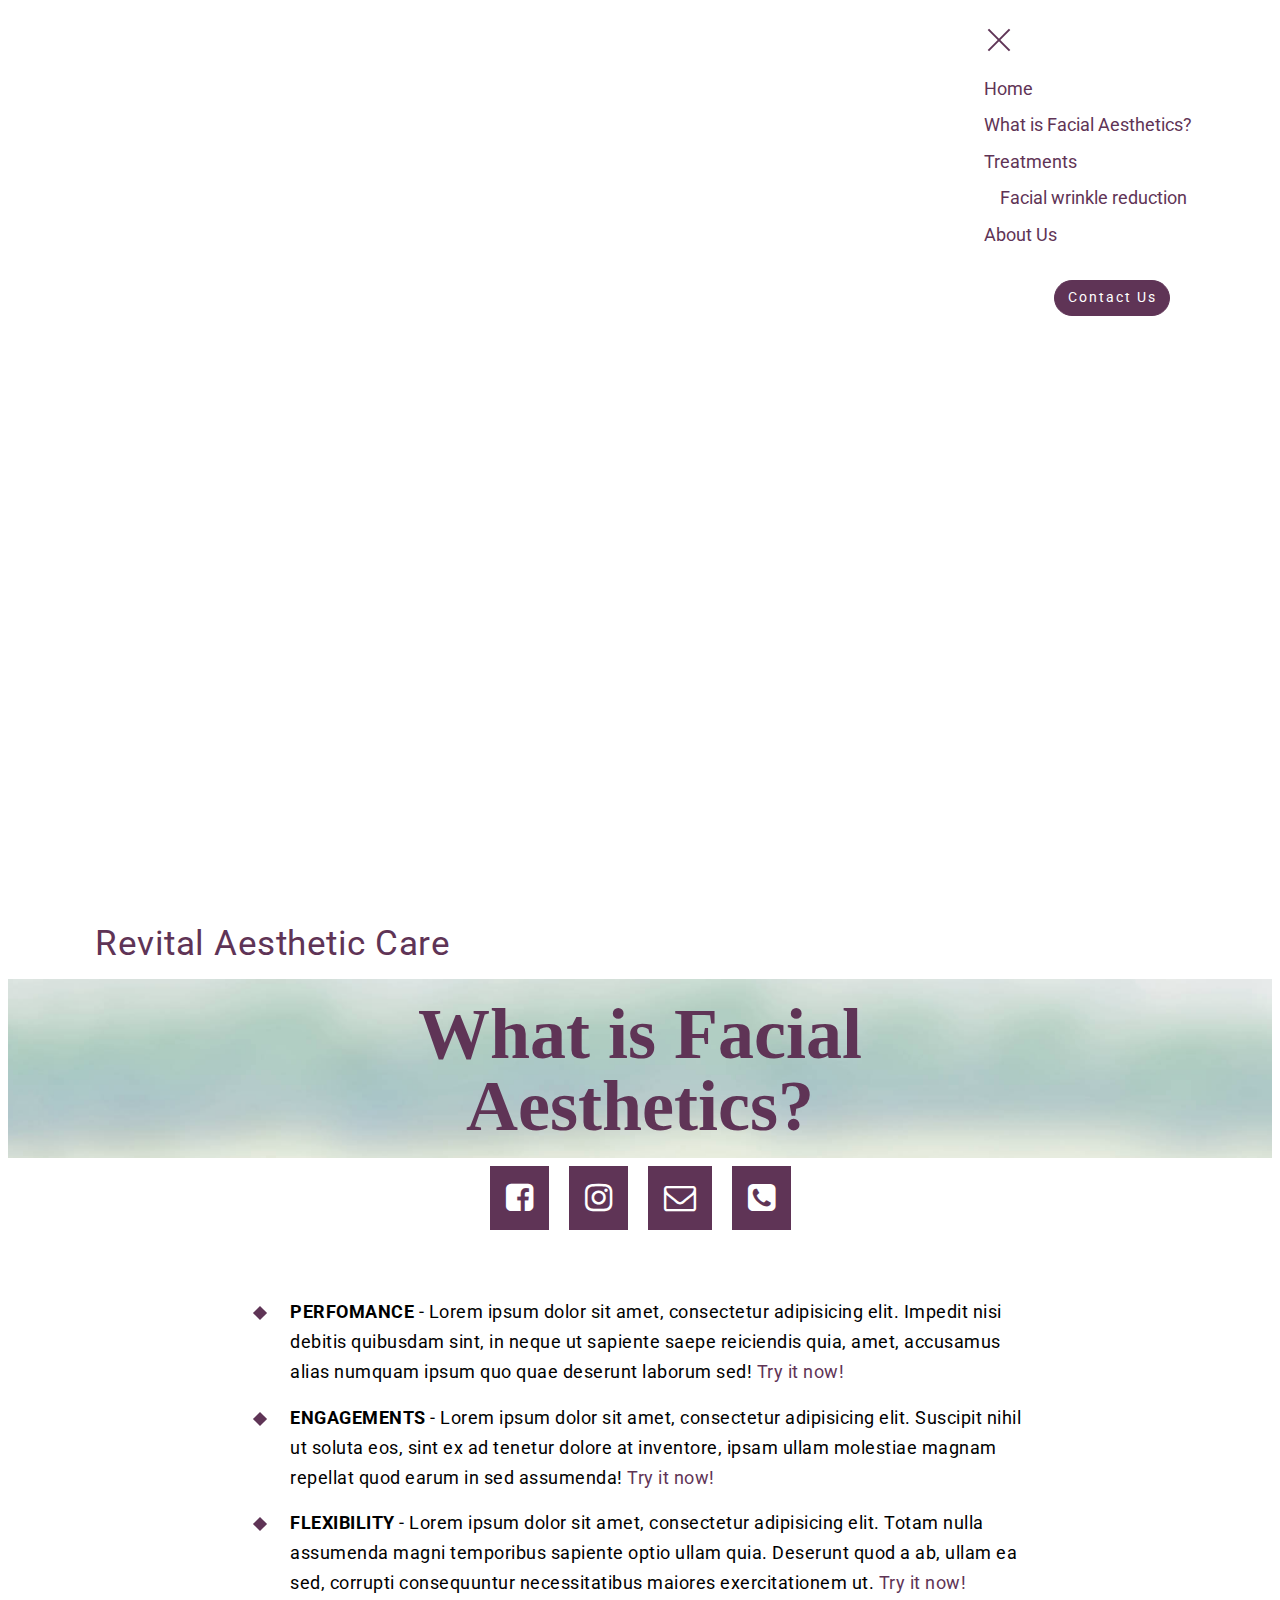
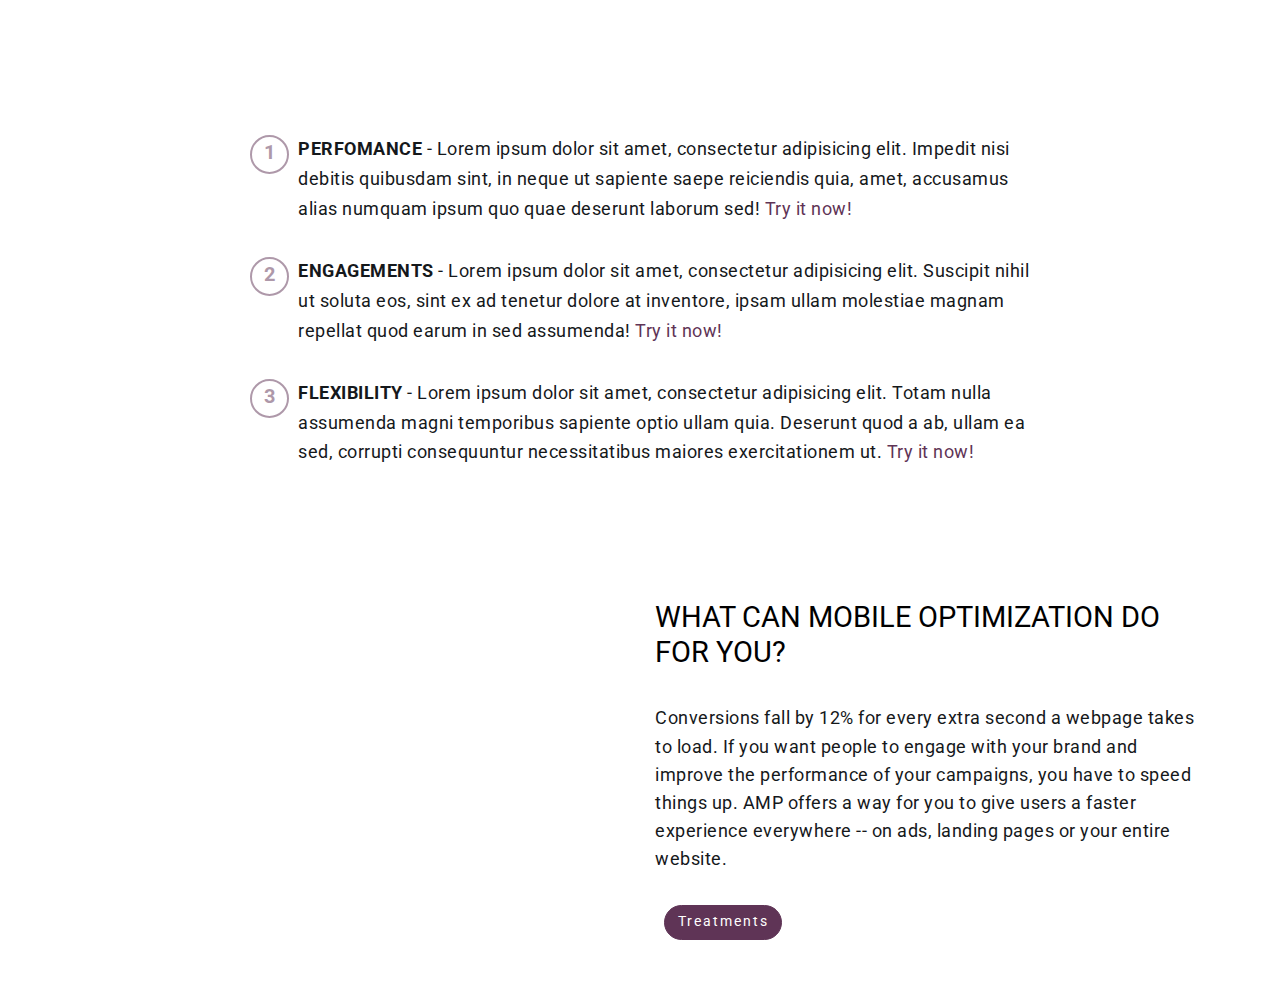
<file: page2.html>
<!DOCTYPE html>
<html amp>
<head>
  <!-- Site made with Mobirise Website Builder v4.7.2, https://mobirise.com -->
  <meta charset="UTF-8">
  <meta http-equiv="X-UA-Compatible" content="IE=edge">
  <meta name="generator" content="Mobirise v4.7.2, mobirise.com">
  <meta name="viewport" content="width=device-width, initial-scale=1, minimum-scale=1">
  <link rel="shortcut icon" href="assets/images/profile-pic3-110x110.jpg" type="image/x-icon">
  <meta name="description" content="">
  <title>Facial Aesthetics</title>
  <link rel="stylesheet" href="https://maxcdn.bootstrapcdn.com/font-awesome/4.7.0/css/font-awesome.min.css">
<link rel="canonical" href="page2.html">
 <style amp-boilerplate>body{-webkit-animation:-amp-start 8s steps(1,end) 0s 1 normal both;-moz-animation:-amp-start 8s steps(1,end) 0s 1 normal both;-ms-animation:-amp-start 8s steps(1,end) 0s 1 normal both;animation:-amp-start 8s steps(1,end) 0s 1 normal both}@-webkit-keyframes -amp-start{from{visibility:hidden}to{visibility:visible}}@-moz-keyframes -amp-start{from{visibility:hidden}to{visibility:visible}}@-ms-keyframes -amp-start{from{visibility:hidden}to{visibility:visible}}@-o-keyframes -amp-start{from{visibility:hidden}to{visibility:visible}}@keyframes -amp-start{from{visibility:hidden}to{visibility:visible}}</style>
<noscript><style amp-boilerplate>body{-webkit-animation:none;-moz-animation:none;-ms-animation:none;animation:none}</style></noscript>
<link href="https://fonts.googleapis.com/css?family=Roboto:100,100i,300,300i,400,400i,500,500i,700,700i,900,900i&subset=cyrillic" rel="stylesheet">
 
 <style amp-custom> 
div,span,h1,h2,h3,h4,h5,h6,p,blockquote,a,ol,ul,li,figcaption{font: inherit;}section{background-color: #eeeeee;}section,.container,.container-fluid{position: relative;word-wrap: break-word;}a.mbr-iconfont:hover{text-decoration: none;}.article .lead p,.article .lead ul,.article .lead ol,.article .lead pre,.article .lead blockquote{margin-bottom: 0;}a{font-style: normal;font-weight: 400;cursor: pointer;}a,a:hover{text-decoration: none;}figure{margin-bottom: 0;}h1,h2,h3,h4,h5,h6,.h1,.h2,.h3,.h4,.h5,.h6,.display-1,.display-2,.display-3,.display-4{line-height: 1;word-break: break-word;word-wrap: break-word;}b,strong{font-weight: bold;}blockquote{padding: 10px 0 10px 20px;position: relative;border-left: 2px solid;border-color: #ff3366;}input:-webkit-autofill,input:-webkit-autofill:hover,input:-webkit-autofill:focus,input:-webkit-autofill:active{transition-delay: 9999s;transition-property: background-color,color;}textarea[type="hidden"]{display: none;}body{position: relative;}section{background-position: 50% 50%;background-repeat: no-repeat;background-size: cover;}section .mbr-background-video,section .mbr-background-video-preview{position: absolute;bottom: 0;left: 0;right: 0;top: 0;}.row{display: -webkit-box;display: -webkit-flex;display: -ms-flexbox;display: flex;-webkit-flex-wrap: wrap;-ms-flex-wrap: wrap;flex-wrap: wrap;margin-right: -15px;margin-left: -15px;}@media (min-width: 576px){.row{margin-right: -15px;margin-left: -15px;}}@media (min-width: 768px){.row{margin-right: -15px;margin-left: -15px;}}@media (min-width: 992px){.row{margin-right: -15px;margin-left: -15px;}}@media (min-width: 1200px){.row{margin-right: -15px;margin-left: -15px;}}.hidden{visibility: hidden;}.mbr-z-index20{z-index: 20;}.mbr-white{color: #ffffff;}.mbr-black{color: #000000;}.mbr-bg-white{background-color: #ffffff;}.mbr-bg-black{background-color: #000000;}.align-left{text-align: left;}.align-center{text-align: center;}.align-right{text-align: right;}@media (max-width: 767px){.align-left,.align-center,.align-right,.mbr-section-btn,.mbr-section-title{text-align: center;}}.mbr-light{font-weight: 300;}.mbr-regular{font-weight: 400;}.mbr-semibold{font-weight: 500;}.mbr-bold{font-weight: 700;}.mbr-figure img,.mbr-figure iframe{display: block;width: 100%;}.card{background-color: transparent;border: none;}.card-img{text-align: center;flex-shrink: 0;}.media{max-width: 100%;margin: 0 auto;}.mbr-figure{-ms-flex-item-align: center;-ms-grid-row-align: center;-webkit-align-self: center;align-self: center;}.media-container > div{max-width: 100%;}.mbr-figure img,.card-img img{width: 100%;}@media (max-width: 991px){.media-size-item{width: auto;}.media{width: auto;}.mbr-figure{width: 100%;}}.mbr-section-btn{margin-left: -.25rem;margin-right: -.25rem;font-size: 0;}nav .mbr-section-btn{margin-left: 0rem;margin-right: 0rem;}.btn .mbr-iconfont,.btn.btn-sm .mbr-iconfont{cursor: pointer;margin-right: 0.5rem;}.btn.btn-md .mbr-iconfont,.btn.btn-md .mbr-iconfont{margin-right: 0.8rem;}[type="submit"]{-webkit-appearance: none;}.mbr-fullscreen .mbr-overlay{min-height: 100vh;}.mbr-fullscreen{display: flex;display: -webkit-flex;display: -moz-flex;display: -ms-flex;display: -o-flex;align-items: center;-webkit-align-items: center;min-height: 100vh;box-sizing: border-box;padding-top: 3rem;padding-bottom: 3rem;}amp-img img{max-height: 100%;max-width: 100%;}img.mbr-temp{width: 100%;}.super-hide{display: none;}.is-builder .nodisplay + img[async],.is-builder .nodisplay + img[decoding="async"],.is-builder amp-img > a + img[async],.is-builder amp-img > a + img[decoding="async"]{display: none;}html:not(.is-builder) amp-img > a{position: absolute;top: 0;bottom: 0;left: 0;right: 0;z-index: 1;}.is-builder .temp-amp-sizer{position: absolute;}.is-builder amp-youtube .temp-amp-sizer,.is-builder amp-vimeo .temp-amp-sizer{position: static;}
*{box-sizing: border-box;}body{font-family: Roboto;font-style: normal;line-height: 1.5;}.mbr-section-title{font-style: normal;line-height: 1.2;}.mbr-section-subtitle{line-height: 1.3;}.mbr-text{font-style: normal;line-height: 1.6;}.display-1{font-family: '3680D8_0_0';font-size: 4.5rem;}.display-2{font-family: 'Roboto',sans-serif;font-size: 2.2rem;}.display-4{font-family: 'Roboto',sans-serif;font-size: 0.9rem;}.display-5{font-family: 'Roboto',sans-serif;font-size: 1.8rem;}.display-7{font-family: 'Roboto',sans-serif;font-size: 1.1rem;}@media (max-width: 768px){.display-1{font-size: 3.6rem;font-size: calc( 2.225rem + (4.5 - 2.225) * ((100vw - 20rem) / (48 - 20)));line-height: calc( 1.4 * (2.225rem + (4.5 - 2.225) * ((100vw - 20rem) / (48 - 20))));}.display-2{font-size: 1.76rem;font-size: calc( 1.42rem + (2.2 - 1.42) * ((100vw - 20rem) / (48 - 20)));line-height: calc( 1.4 * (1.42rem + (2.2 - 1.42) * ((100vw - 20rem) / (48 - 20))));}.display-4{font-size: 0.72rem;font-size: calc( 0.965rem + (0.9 - 0.965) * ((100vw - 20rem) / (48 - 20)));line-height: calc( 1.4 * (0.965rem + (0.9 - 0.965) * ((100vw - 20rem) / (48 - 20))));}.display-5{font-size: 1.44rem;font-size: calc( 1.28rem + (1.8 - 1.28) * ((100vw - 20rem) / (48 - 20)));line-height: calc( 1.4 * (1.28rem + (1.8 - 1.28) * ((100vw - 20rem) / (48 - 20))));}}.btn{font-weight: 400;border-width: 2px;border-style: solid;font-style: normal;letter-spacing: 2px;margin: .4rem .8rem;white-space: normal;transition-property: background-color,color,border-color,box-shadow;transition-duration: .3s,.3s,.3s,2s;transition-timing-function: ease-in-out;padding: 1rem 2rem;border-radius: 0px;display: inline-flex;align-items: center;justify-content: center;word-break: break-word;}.btn-sm{border: 1px solid;font-weight: 400;letter-spacing: 2px;-webkit-transition: all 0.3s ease-in-out;-moz-transition: all 0.3s ease-in-out;transition: all 0.3s ease-in-out;padding: 0.6rem 0.8rem;border-radius: 0px;}.btn-md{font-weight: 600;letter-spacing: 2px;margin: .4rem .8rem;-webkit-transition: all 0.3s ease-in-out;-moz-transition: all 0.3s ease-in-out;transition: all 0.3s ease-in-out;padding: 1rem 2rem;border-radius: 0px;}.bg-primary{background-color: #5f3456;}.bg-success{background-color: #0dcd7b;}.bg-info{background-color: #8282e7;}.bg-warning{background-color: #767676;}.bg-danger{background-color: #a0a0a0;}.btn-primary,.btn-primary:active,.btn-primary.active{background-color: #5f3456;border-color: #5f3456;color: #ffffff;}.btn-primary:hover,.btn-primary:focus,.btn-primary.focus{color: #ffffff;background-color: #2e1929;border-color: #2e1929;}.btn-primary.disabled,.btn-primary:disabled{color: #ffffff;background-color: #2e1929;border-color: #2e1929;}.btn-secondary,.btn-secondary:active,.btn-secondary.active{background-color: #4addff;border-color: #4addff;color: #003c4a;}.btn-secondary:hover,.btn-secondary:focus,.btn-secondary.focus{color: #003c4a;background-color: #00cdfd;border-color: #00cdfd;}.btn-secondary.disabled,.btn-secondary:disabled{color: #003c4a;background-color: #00cdfd;border-color: #00cdfd;}.btn-info,.btn-info:active,.btn-info.active{background-color: #8282e7;border-color: #8282e7;color: #ffffff;}.btn-info:hover,.btn-info:focus,.btn-info.focus{color: #ffffff;background-color: #4242db;border-color: #4242db;}.btn-info.disabled,.btn-info:disabled{color: #ffffff;background-color: #4242db;border-color: #4242db;}.btn-success,.btn-success:active,.btn-success.active{background-color: #0dcd7b;border-color: #0dcd7b;color: #ffffff;}.btn-success:hover,.btn-success:focus,.btn-success.focus{color: #ffffff;background-color: #088550;border-color: #088550;}.btn-success.disabled,.btn-success:disabled{color: #ffffff;background-color: #088550;border-color: #088550;}.btn-warning,.btn-warning:active,.btn-warning.active{background-color: #767676;border-color: #767676;color: #ffffff;}.btn-warning:hover,.btn-warning:focus,.btn-warning.focus{color: #ffffff;background-color: #505050;border-color: #505050;}.btn-warning.disabled,.btn-warning:disabled{color: #ffffff;background-color: #505050;border-color: #505050;}.btn-danger,.btn-danger:active,.btn-danger.active{background-color: #a0a0a0;border-color: #a0a0a0;color: #ffffff;}.btn-danger:hover,.btn-danger:focus,.btn-danger.focus{color: #ffffff;background-color: #7a7a7a;border-color: #7a7a7a;}.btn-danger.disabled,.btn-danger:disabled{color: #ffffff;background-color: #7a7a7a;border-color: #7a7a7a;}.btn-black,.btn-black:active,.btn-black.active{background-color: #333333;border-color: #333333;color: #ffffff;}.btn-black:hover,.btn-black:focus,.btn-black.focus{color: #ffffff;background-color: #0d0d0d;border-color: #0d0d0d;}.btn-black.disabled,.btn-black:disabled{color: #ffffff;background-color: #0d0d0d;border-color: #0d0d0d;}.btn-white,.btn-white:active,.btn-white.active{background-color: #ffffff;border-color: #ffffff;color: #808080;}.btn-white:hover,.btn-white:focus,.btn-white.focus{color: #808080;background-color: #d9d9d9;border-color: #d9d9d9;}.btn-white.disabled,.btn-white:disabled{color: #808080;background-color: #d9d9d9;border-color: #d9d9d9;}.btn-white,.btn-white:active,.btn-white.active{color: #333333;}.btn-white:hover,.btn-white:focus,.btn-white.focus{color: #333333;}.btn-white.disabled,.btn-white:disabled{color: #333333;}.btn-primary-outline,.btn-primary-outline:active,.btn-primary-outline.active{background: none;border-color: #1d101a;color: #1d101a;}.btn-primary-outline:hover,.btn-primary-outline:focus,.btn-primary-outline.focus{color: #ffffff;background-color: #5f3456;border-color: #5f3456;}.btn-primary-outline.disabled,.btn-primary-outline:disabled{color: #ffffff;background-color: #5f3456;border-color: #5f3456;}.btn-secondary-outline,.btn-secondary-outline:active,.btn-secondary-outline.active{background: none;border-color: #00b8e3;color: #00b8e3;}.btn-secondary-outline:hover,.btn-secondary-outline:focus,.btn-secondary-outline.focus{color: #003c4a;background-color: #4addff;border-color: #4addff;}.btn-secondary-outline.disabled,.btn-secondary-outline:disabled{color: #003c4a;background-color: #4addff;border-color: #4addff;}.btn-info-outline,.btn-info-outline:active,.btn-info-outline.active{background: none;border-color: #2c2cd7;color: #2c2cd7;}.btn-info-outline:hover,.btn-info-outline:focus,.btn-info-outline.focus{color: #ffffff;background-color: #8282e7;border-color: #8282e7;}.btn-info-outline.disabled,.btn-info-outline:disabled{color: #ffffff;background-color: #8282e7;border-color: #8282e7;}.btn-success-outline,.btn-success-outline:active,.btn-success-outline.active{background: none;border-color: #076d41;color: #076d41;}.btn-success-outline:hover,.btn-success-outline:focus,.btn-success-outline.focus{color: #ffffff;background-color: #0dcd7b;border-color: #0dcd7b;}.btn-success-outline.disabled,.btn-success-outline:disabled{color: #ffffff;background-color: #0dcd7b;border-color: #0dcd7b;}.btn-warning-outline,.btn-warning-outline:active,.btn-warning-outline.active{background: none;border-color: #434343;color: #434343;}.btn-warning-outline:hover,.btn-warning-outline:focus,.btn-warning-outline.focus{color: #ffffff;background-color: #767676;border-color: #767676;}.btn-warning-outline.disabled,.btn-warning-outline:disabled{color: #ffffff;background-color: #767676;border-color: #767676;}.btn-danger-outline,.btn-danger-outline:active,.btn-danger-outline.active{background: none;border-color: #6d6d6d;color: #6d6d6d;}.btn-danger-outline:hover,.btn-danger-outline:focus,.btn-danger-outline.focus{color: #ffffff;background-color: #a0a0a0;border-color: #a0a0a0;}.btn-danger-outline.disabled,.btn-danger-outline:disabled{color: #ffffff;background-color: #a0a0a0;border-color: #a0a0a0;}.btn-black-outline,.btn-black-outline:active,.btn-black-outline.active{background: none;border-color: #000000;color: #000000;}.btn-black-outline:hover,.btn-black-outline:focus,.btn-black-outline.focus{color: #ffffff;background-color: #333333;border-color: #333333;}.btn-black-outline.disabled,.btn-black-outline:disabled{color: #ffffff;background-color: #333333;border-color: #333333;}.btn-white-outline,.btn-white-outline:active,.btn-white-outline.active{background: none;border-color: #ffffff;color: #ffffff;}.btn-white-outline:hover,.btn-white-outline:focus,.btn-white-outline.focus{color: #333333;background-color: #ffffff;border-color: #ffffff;}.text-primary{color: #5f3456;}.text-secondary{color: #4addff;}.text-success{color: #0dcd7b;}.text-info{color: #8282e7;}.text-warning{color: #767676;}.text-danger{color: #a0a0a0;}.text-white{color: #ffffff;}.text-black{color: #000000;}a.text-primary:hover,a.text-primary:focus{color: #1d101a;}a.text-secondary:hover,a.text-secondary:focus{color: #00b8e3;}a.text-success:hover,a.text-success:focus{color: #076d41;}a.text-info:hover,a.text-info:focus{color: #2c2cd7;}a.text-warning:hover,a.text-warning:focus{color: #434343;}a.text-danger:hover,a.text-danger:focus{color: #6d6d6d;}a.text-white:hover,a.text-white:focus{color: #b3b3b3;}a.text-black:hover,a.text-black:focus{color: #4d4d4d;}.alert-success{background-color: #0dcd7b;}.alert-info{background-color: #8282e7;}.alert-warning{background-color: #767676;}.alert-danger{background-color: #a0a0a0;}.mbr-section-btn a.btn:not(.btn-form){border-radius: 100px;transition-property: background-color,color,border-color,box-shadow;transition-duration: .3s,.3s,.3s,.8s;transition-timing-function: ease-in-out;}.mbr-section-btn a.btn:not(.btn-form):hover{box-shadow: 0 10px 40px 0 rgba(0,0,0,0.2);}.nav-tabs .nav-link{border-radius: 100px;}.btn-form{border-radius: 0;}.btn-form:hover{cursor: pointer;}a,a:hover{color: #5f3456;}.mbr-plan-header.bg-primary .mbr-plan-subtitle,.mbr-plan-header.bg-primary .mbr-plan-price-desc{color: #ac679d;}.mbr-plan-header.bg-success .mbr-plan-subtitle,.mbr-plan-header.bg-success .mbr-plan-price-desc{color: #acfad9;}.mbr-plan-header.bg-info .mbr-plan-subtitle,.mbr-plan-header.bg-info .mbr-plan-price-desc{color: #ffffff;}.mbr-plan-header.bg-warning .mbr-plan-subtitle,.mbr-plan-header.bg-warning .mbr-plan-price-desc{color: #b6b6b6;}.mbr-plan-header.bg-danger .mbr-plan-subtitle,.mbr-plan-header.bg-danger .mbr-plan-price-desc{color: #e0e0e0;}blockquote{padding: 10px 0 10px 20px;position: relative;border-color: #5f3456;border-width: 3px;}ul,ol,pre,blockquote{margin-bottom: 0;margin-top: 0;}pre{background: #f4f4f4;padding: 10px 24px;white-space: pre-wrap;}.inactive{-webkit-user-select: none;-moz-user-select: none;-ms-user-select: none;user-select: none;pointer-events: none;-webkit-user-drag: none;user-drag: none;}html,body{height: auto;min-height: 100vh;}.popover-content ul.show{min-height: 155px;}#scrollToTop{display: none;}.mbr-container{max-width: 800px;padding: 0 10px;margin: 0 auto;position: relative;}h1,h2,h3{margin: auto;}h1,h3,p{padding: 10px 0;margin-bottom: 15px;}p,li,blockquote{color: #15181b;letter-spacing: 0.5px;line-height: 1.7;}.container{padding-right: 15px;padding-left: 15px;width: 100%;margin-right: auto;margin-left: auto;}@media (max-width: 767px){.container{max-width: 540px;}}@media (min-width: 768px){.container{max-width: 720px;}}@media (min-width: 992px){.container{max-width: 960px;}}@media (min-width: 1200px){.container{max-width: 1140px;}}.mbr-row{display: -webkit-box;display: -webkit-flex;display: -ms-flexbox;display: flex;-webkit-flex-wrap: wrap;-ms-flex-wrap: wrap;flex-wrap: wrap;margin-right: -15px;margin-left: -15px;}.mbr-justify-content-center{justify-content: center;}@media (max-width: 767px){.mbr-col-sm-12{-ms-flex: 0 0 100%;flex: 0 0 100%;max-width: 100%;padding-right: 15px;padding-left: 15px;}.mbr-row{margin: 0;}}@media (min-width: 768px){.mbr-col-md-3{-ms-flex: 0 0 25%;flex: 0 0 25%;max-width: 25%;padding-right: 15px;padding-left: 15px;}.mbr-col-md-4{-ms-flex: 0 0 33.333333%;flex: 0 0 33.333333%;max-width: 33.333333%;padding-right: 15px;padding-left: 15px;}.mbr-col-md-5{-ms-flex: 0 0 41.666667%;flex: 0 0 41.666667%;max-width: 41.666667%;padding-right: 15px;padding-left: 15px;}.mbr-col-md-6{-ms-flex: 0 0 50%;flex: 0 0 50%;max-width: 50%;padding-right: 15px;padding-left: 15px;}.mbr-col-md-7{-ms-flex: 0 0 58.333333%;flex: 0 0 58.333333%;max-width: 58.333333%;padding-right: 15px;padding-left: 15px;}.mbr-col-md-8{-ms-flex: 0 0 66.666667%;flex: 0 0 66.666667%;max-width: 66.666667%;padding-left: 15px;padding-right: 15px;}.mbr-col-md-10{-ms-flex: 0 0 83.333333%;flex: 0 0 83.333333%;max-width: 83.333333%;padding-left: 15px;padding-right: 15px;}.mbr-col-md-12{-ms-flex: 0 0 100%;flex: 0 0 100%;max-width: 100%;padding-right: 15px;padding-left: 15px;}}@media (min-width: 992px){.mbr-col-lg-2{-ms-flex: 0 0 16.666667%;flex: 0 0 16.666667%;max-width: 16.666667%;padding-right: 15px;padding-left: 15px;}.mbr-col-lg-3{-ms-flex: 0 0 25%;flex: 0 0 25%;max-width: 25%;padding-right: 15px;padding-left: 15px;}.mbr-col-lg-4{-ms-flex: 0 0 33.33%;flex: 0 0 33.33%;max-width: 33.33%;padding-right: 15px;padding-left: 15px;}.mbr-col-lg-5{-ms-flex: 0 0 41.666%;flex: 0 0 41.666%;max-width: 41.666%;padding-right: 15px;padding-left: 15px;}.mbr-col-lg-6{-ms-flex: 0 0 50%;flex: 0 0 50%;max-width: 50%;padding-right: 15px;padding-left: 15px;}.mbr-col-lg-8{-ms-flex: 0 0 66.666667%;flex: 0 0 66.666667%;max-width: 66.666667%;padding-left: 15px;padding-right: 15px;}.mbr-col-lg-10{-ms-flex: 0 0 83.3333%;flex: 0 0 83.3333%;max-width: 83.3333%;padding-right: 15px;padding-left: 15px;}.mbr-col-lg-12{-ms-flex: 0 0 100%;flex: 0 0 100%;max-width: 100%;padding-right: 15px;padding-left: 15px;}}@media (min-width: 1200px){.mbr-col-xl-7{-ms-flex: 0 0 58.333333%;flex: 0 0 58.333333%;max-width: 58.333333%;padding-right: 15px;padding-left: 15px;}.mbr-col-xl-8{-ms-flex: 0 0 66.666667%;flex: 0 0 66.666667%;max-width: 66.666667%;padding-left: 15px;padding-right: 15px;}}section.sidebar-open:before{content: '';position: fixed;top: 0;bottom: 0;right: 0;left: 0;background-color: rgba(0,0,0,0.2);z-index: 1040;}p{margin-top: 0;}.cid-qQT6auRUhL amp-sidebar{min-width: 260px;z-index: 1050;background-color: #ffffff;}.cid-qQT6auRUhL amp-sidebar.open:after{content: '';position: absolute;top: 0;left: 0;bottom: 0;right: 0;background-color: red;}.cid-qQT6auRUhL .open{transform: translateX(0%);display: block;}.cid-qQT6auRUhL .builder-sidebar{background-color: #ffffff;position: relative;height: 100vh;z-index: 1030;padding: 1rem 2rem;max-width: 20rem;}.cid-qQT6auRUhL .headerbar{display: flex;flex-direction: column;justify-content: center;padding: .5rem 1rem;min-height: 70px;align-items: center;background: #ffffff;}.cid-qQT6auRUhL .headerbar.sticky-nav{position: fixed;z-index: 1000;width: 100%;}.cid-qQT6auRUhL button.sticky-but{position: fixed;}.cid-qQT6auRUhL .brand{display: flex;align-items: center;align-self: flex-start;padding-right: 30px;}.cid-qQT6auRUhL .brand p{margin: 0;padding: 0;}.cid-qQT6auRUhL .brand-name{color: #5f3456;}.cid-qQT6auRUhL .sidebar{padding: 1rem 0;margin: 0;}.cid-qQT6auRUhL .sidebar > li{list-style: none;display: flex;flex-direction: column;}.cid-qQT6auRUhL .sidebar a{display: block;text-decoration: none;margin-bottom: 10px;}.cid-qQT6auRUhL .close-sidebar{width: 30px;height: 30px;position: relative;cursor: pointer;background-color: transparent;border: none;}.cid-qQT6auRUhL .close-sidebar:focus{outline: 2px auto #5f3456;}.cid-qQT6auRUhL .close-sidebar span{position: absolute;left: 0;width: 30px;height: 2px;border-right: 5px;background-color: #5f3456;}.cid-qQT6auRUhL .close-sidebar span:nth-child(1){transform: rotate(45deg);}.cid-qQT6auRUhL .close-sidebar span:nth-child(2){transform: rotate(-45deg);}@media (min-width: 992px){.cid-qQT6auRUhL .brand-name{min-width: 8rem;}.cid-qQT6auRUhL .builder-sidebar{margin-left: auto;}.cid-qQT6auRUhL .builder-sidebar .sidebar li{flex-direction: row;flex-wrap: wrap;}.cid-qQT6auRUhL .builder-sidebar .sidebar li a{padding: .5rem;margin: 0;}.cid-qQT6auRUhL .builder-overlay{display: none;}}.cid-qQT6auRUhL .hamburger{position: absolute;top: 25px;right: 20px;margin-left: auto;width: 30px;height: 20px;background: none;border: none;cursor: pointer;z-index: 1000;}@media (min-width: 768px){.cid-qQT6auRUhL .hamburger{top: calc(0.5rem + 55 * 0.5px - 10px);}}.cid-qQT6auRUhL .hamburger:focus{outline: none;}.cid-qQT6auRUhL .hamburger span{position: absolute;right: 0;width: 30px;height: 2px;border-right: 5px;background-color: #5f3456;}.cid-qQT6auRUhL .hamburger span:nth-child(1){top: 0;transition: all .2s;}.cid-qQT6auRUhL .hamburger span:nth-child(2){top: 8px;transition: all .15s;}.cid-qQT6auRUhL .hamburger span:nth-child(3){top: 8px;transition: all .15s;}.cid-qQT6auRUhL .hamburger span:nth-child(4){top: 16px;transition: all .2s;}.cid-qQT6auRUhL amp-img{height: 55px;width: 55px;margin-right: 1rem;display: flex;align-items: center;}@media (max-width: 768px){.cid-qQT6auRUhL amp-img{max-height: 55px;max-width: 55px;}}.cid-qQTeJFA0uj{padding-top: 90px;padding-bottom: 0px;background-image: url("assets/images/heading-blank-2000x461.jpg");}.cid-qQTeJFA0uj .mbr-title{padding-bottom: 1rem;color: #5f3456;}.cid-qQTeJFA0uj .mbr-section-btn{padding-top: 1.5rem;}.cid-qQTwbIFhg4{padding-top: 0px;padding-bottom: 0px;background-color: #ffffff;}.cid-qQTwbIFhg4 h1{margin-bottom: 20px;}.cid-qQTwbIFhg4 .wrapper{text-align: center;}.cid-qQTwbIFhg4 .amp-iconfont{padding: 1rem;margin: .5rem;background: #5f3456;color: #ffffff;font-size: 2rem;}.cid-qQTeHBhfuc{padding-top: 60px;padding-bottom: 60px;background-color: #ffffff;}.cid-qQTeHBhfuc .counter-container ul{margin-bottom: 0;}.cid-qQTeHBhfuc .counter-container ul li{color: inherit;padding-bottom: 1rem;list-style: none;}.cid-qQTeHBhfuc .counter-container ul li:before{box-sizing: inherit;position: absolute;left: 0px;padding-top: 3px;content: '';display: inline-block;text-align: center;margin: 10px 15px;line-height: 20px;transition: all .2s;color: #ffffff;background: #5f3456;width: 10px;height: 10px;border-radius: 50%;border-radius: 0;transform: rotate(45deg);}.cid-qQTeI5DI77{padding-top: 60px;padding-bottom: 60px;background-color: #ffffff;}.cid-qQTeI5DI77 .counter-container ol{margin-bottom: 0;counter-reset: myCounter;}.cid-qQTeI5DI77 .counter-container ol li{margin-bottom: 2rem;}.cid-qQTeI5DI77 .counter-container ol li{z-index: 3;list-style: none;padding-left: .5rem;}.cid-qQTeI5DI77 .counter-container ol li:before{z-index: 2;position: absolute;left: 0px;counter-increment: myCounter;content: counter(myCounter);text-align: center;margin: 0 10px;line-height: 30px;transition: all .2s;width: 35px;height: 35px;color: #5f3456;font-size: 20px;font-weight: bold;border-radius: 50%;border: 2px solid #5f3456;opacity: 0.5;}.cid-qQTeOD36QN{padding-top: 30px;padding-bottom: 30px;background-color: #ffffff;}.cid-qQTeOD36QN .text-block{margin: auto;}.cid-qQTeOD36QN amp-img{text-align: center;}
.engine{position: absolute;text-indent: -2400px;text-align: center;padding: 0;top: 0;left: -2400px;}</style>
 
  <script async  src="https://cdn.ampproject.org/v0.js"></script>
  <script async custom-element="amp-analytics" src="https://cdn.ampproject.org/v0/amp-analytics-0.1.js"></script>
  <script async custom-element="amp-sidebar" src="https://cdn.ampproject.org/v0/amp-sidebar-0.1.js"></script>
  
  
</head>
<body><amp-sidebar id="sidebar" class="cid-qQT6auRUhL" layout="nodisplay" side="right">
        <div class="builder-sidebar" id="builder-sidebar">
            <button on="tap:sidebar.close" class="close-sidebar">
                <span></span>
                <span></span>
            </button>

            <div class="sidebar mbr-white" data-app-modern-menu="true"><a class="text-primary display-7" href="index.html#header4-0">Home</a> <a class="text-primary display-7" href="page2.html#content19-j">What is Facial Aesthetics?</a> <a class="text-primary display-7" href="page1.html#content19-a">Treatments</a>    <a class="text-primary display-7" href="page1.html#features10-e">&nbsp; &nbsp; Facial wrinkle reduction</a>
              <a class="text-primary display-7" href="page3.html#content19-s">About Us</a></div>
            
            <div class="navbar-buttons mbr-section-btn align-center"><a class="btn btn-sm btn-primary display-4" href="page4.html#content19-n">Contact Us</a></div>
        </div>
    </amp-sidebar>
  <section class="menu cid-qQT6auRUhL" id="menu1-f">
    
    <nav class="headerbar sticky-nav">
      <div class="brand">
          <span class="brand-logo">
              <amp-img src="assets/images/profile-pic3-110x110.jpg" layout="responsive" width="55" height="55" alt="Mobirise">
                  
              </amp-img>
          </span>
          <p class="brand-name mbr-fonts-style display-2">Revital Aesthetic Care</p>
      </div>
    </nav>
    
    <button on="tap:sidebar.toggle" class="ampstart-btn hamburger sticky-but">
        <span></span>
        <span></span>
        <span></span>
        <span></span>
    </button>
</section>

<section class="engine"><a href="https://mobirise.me/m">site design templates</a></section><section class="mbr-section content19 cid-qQTeJFA0uj" id="content19-j">

    

    <div class="mbr-container">
        <h2 class="mbr-title align-center mbr-fonts-style mbr-bold mbr-white display-1">What is Facial Aesthetics?</h2>
        
        
    </div>
</section>

<section class="social-follow cid-qQTwbIFhg4" id="social-follow-11">

    

    <div class="wrapper">
        
        <div class="icons-list">
            
            
            
            
            
            
            
        <a href="https://facebook.com/RevitalAestheticCare/" target="_blank">
                <span class="amp-iconfont fa-facebook-square fa"></span>
            </a><a href="https://www.instagram.com/revitalaestheticcare/" target="_blank">
                <span class="amp-iconfont fa-instagram fa"></span>
            </a><a href="mailto:info@revitalaestheticcare.co.uk">
                <span class="amp-iconfont fa-envelope-o fa"></span>
            </a><a href="tel:+447545323105">
                <span class="amp-iconfont fa-phone-square fa"></span>
            </a></div>
    </div>
</section>

<section class="content7 mbr-section cid-qQTeHBhfuc" id="content7-h">
     

    <div class="mbr-container">
        <div class="mbr-text counter-container mbr-fonts-style display-7">
            <ul>
                <li><strong>PERFOMANCE</strong> - Lorem ipsum dolor sit amet, consectetur adipisicing elit. Impedit nisi debitis quibusdam sint, in neque ut sapiente saepe reiciendis quia, amet, accusamus alias numquam ipsum quo quae deserunt laborum sed! <a href="https://mobirise.com/">Try it now!</a></li>
                <li><strong>ENGAGEMENTS</strong> - Lorem ipsum dolor sit amet, consectetur adipisicing elit. Suscipit nihil ut soluta eos, sint ex ad tenetur dolore at inventore, ipsam ullam molestiae magnam repellat quod earum in sed assumenda! <a href="https://mobirise.com/">Try it now!</a></li>
                <li><strong>FLEXIBILITY</strong> - Lorem ipsum dolor sit amet, consectetur adipisicing elit. Totam nulla assumenda magni temporibus sapiente optio ullam quia. Deserunt quod a ab, ullam ea sed, corrupti consequuntur necessitatibus maiores exercitationem ut. <a href="https://mobirise.com/">Try it now!</a></li>
            </ul>
        </div>
    </div>
</section>

<section class="mbr-section content9 cid-qQTeI5DI77" id="content9-i">
     

    <div class="mbr-container">
        <div class="mbr-text counter-container mbr-fonts-style display-7">
            <ol>
                <li><strong>PERFOMANCE</strong> - Lorem ipsum dolor sit amet, consectetur adipisicing elit. Impedit nisi debitis quibusdam sint, in neque ut sapiente saepe reiciendis quia, amet, accusamus alias numquam ipsum quo quae deserunt laborum sed! <a href="https://mobirise.com/">Try it now!</a></li>
                <li><strong>ENGAGEMENTS</strong> - Lorem ipsum dolor sit amet, consectetur adipisicing elit. Suscipit nihil ut soluta eos, sint ex ad tenetur dolore at inventore, ipsam ullam molestiae magnam repellat quod earum in sed assumenda! <a href="https://mobirise.com/">Try it now!</a></li>
                <li><strong>FLEXIBILITY</strong> - Lorem ipsum dolor sit amet, consectetur adipisicing elit. Totam nulla assumenda magni temporibus sapiente optio ullam quia. Deserunt quod a ab, ullam ea sed, corrupti consequuntur necessitatibus maiores exercitationem ut. <a href="https://mobirise.com/">Try it now!</a></li>
            </ol>
        </div>
    </div>
</section>

<section class="features10 cid-qQTeOD36QN" id="features10-k">

    
       
    <div class="container">
        <div class="mbr-row mbr-justify-content-center">
            <div class="image-block mbr-col-sm-12 mbr-col-md-6">
                <amp-img src="assets/images/02.jpg" layout="responsive" width="540" height="360" alt="Mobirise">
                    
                </amp-img>
            </div>
            <div class="text-block mbr-col-sm-12 mbr-col-md-6">
                <h3 class="mbr-section-title mbr-fonts-style align-left display-5">
                    WHAT CAN MOBILE OPTIMIZATION DO FOR YOU?
                </h3>
                <p class="mbr-fonts-style mbr-text align-left display-7">
                   Conversions fall by 12% for every extra second a webpage takes to load. If you want people to engage with your brand and improve the performance of your campaigns, you have to speed things up. AMP offers a way for you to give users a faster experience everywhere -- on ads, landing pages or your entire website.
                </p>
                <div class="mbr-section-btn align-left"><a class="btn btn-sm btn-primary display-4" href="page1.html#features2-b">Treatments</a></div>
            </div>
        </div>
    </div>
</section>


  
  
</body>
</html>
</file>
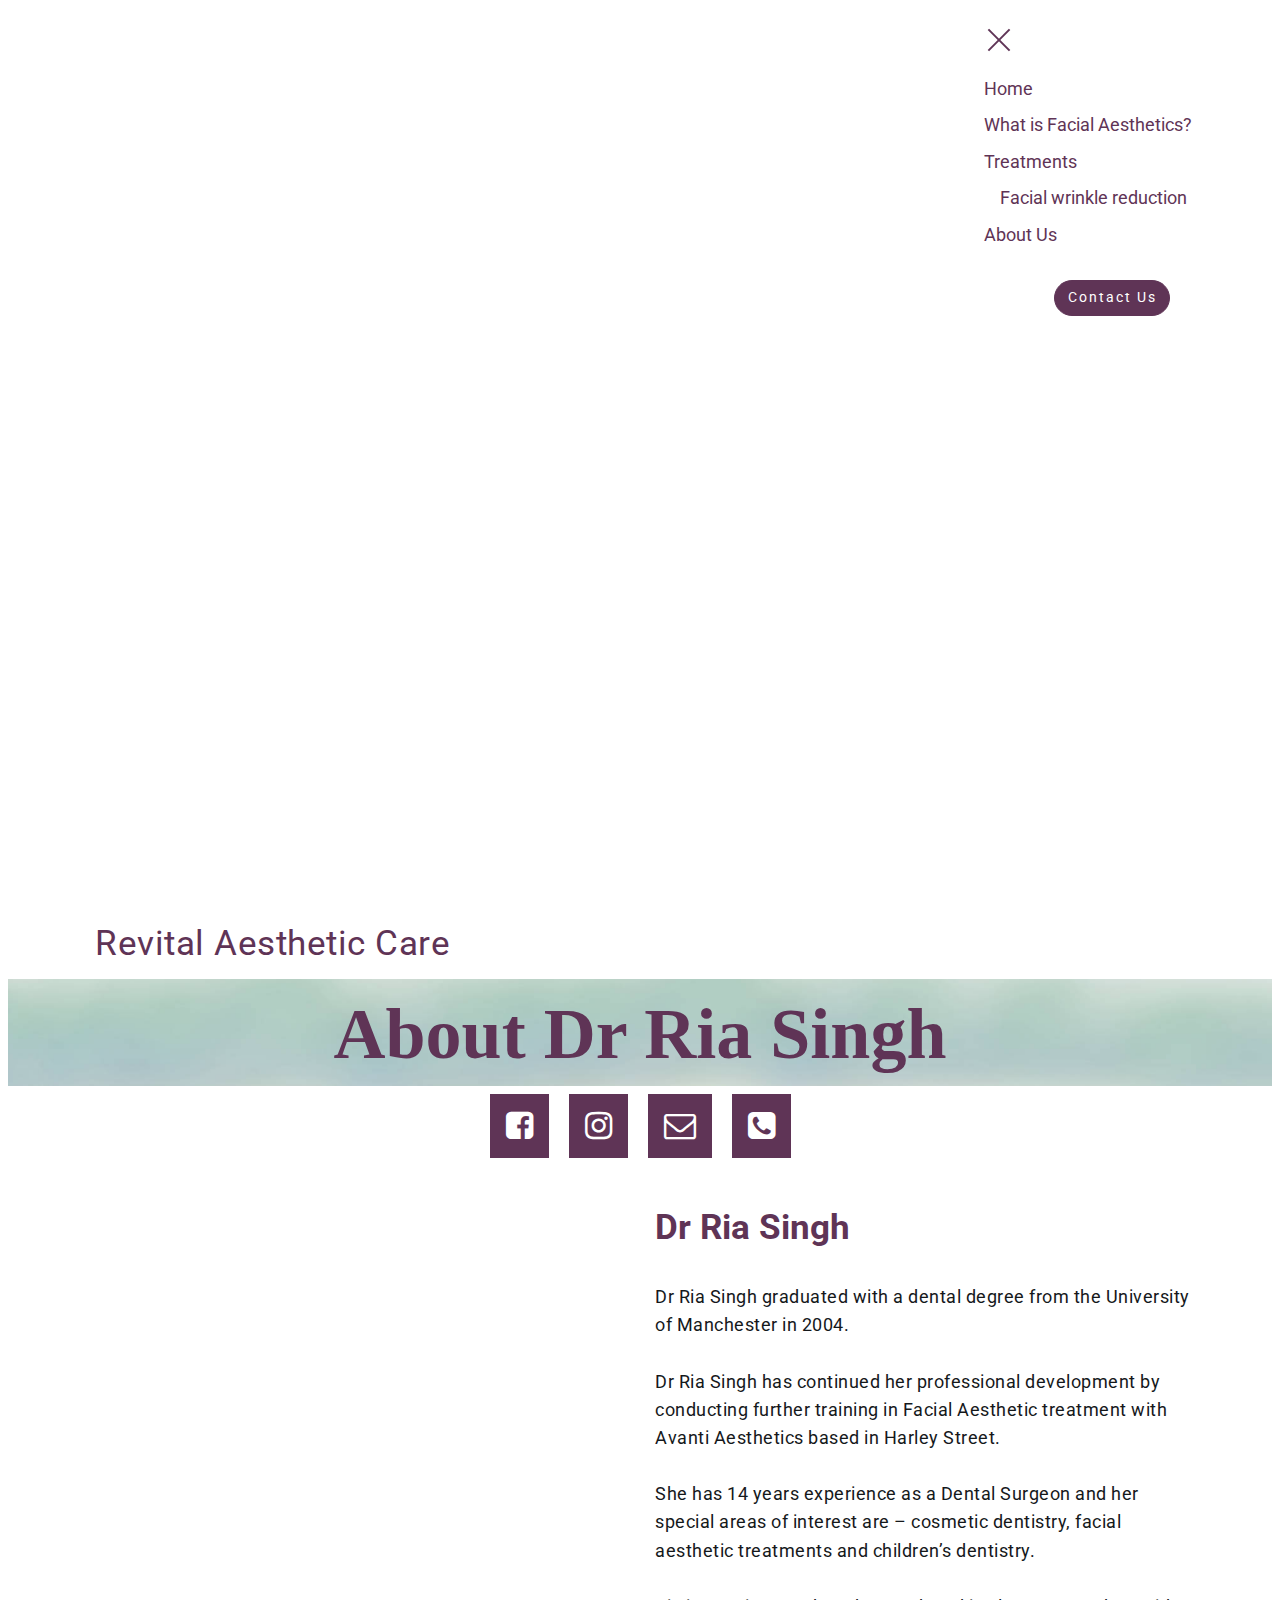
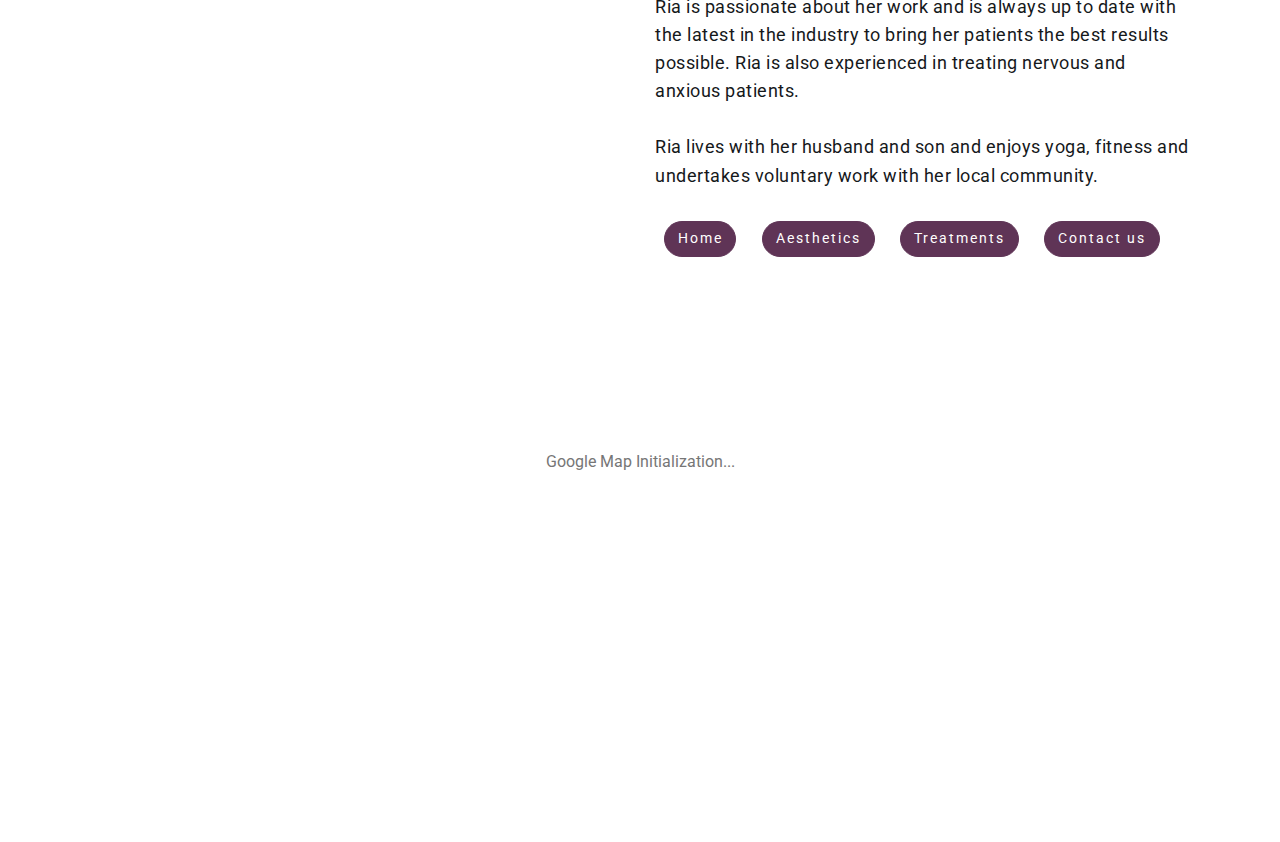
<file: page3.html>
<!DOCTYPE html>
<html amp>
<head>
  <!-- Site made with Mobirise Website Builder v4.7.2, https://mobirise.com -->
  <meta charset="UTF-8">
  <meta http-equiv="X-UA-Compatible" content="IE=edge">
  <meta name="generator" content="Mobirise v4.7.2, mobirise.com">
  <meta name="viewport" content="width=device-width, initial-scale=1, minimum-scale=1">
  <link rel="shortcut icon" href="assets/images/profile-pic3-110x110.jpg" type="image/x-icon">
  <meta name="description" content="">
  <title>About Dr Ria Singh</title>
  <link rel="stylesheet" href="https://maxcdn.bootstrapcdn.com/font-awesome/4.7.0/css/font-awesome.min.css">
<link rel="canonical" href="page3.html">
 <style amp-boilerplate>body{-webkit-animation:-amp-start 8s steps(1,end) 0s 1 normal both;-moz-animation:-amp-start 8s steps(1,end) 0s 1 normal both;-ms-animation:-amp-start 8s steps(1,end) 0s 1 normal both;animation:-amp-start 8s steps(1,end) 0s 1 normal both}@-webkit-keyframes -amp-start{from{visibility:hidden}to{visibility:visible}}@-moz-keyframes -amp-start{from{visibility:hidden}to{visibility:visible}}@-ms-keyframes -amp-start{from{visibility:hidden}to{visibility:visible}}@-o-keyframes -amp-start{from{visibility:hidden}to{visibility:visible}}@keyframes -amp-start{from{visibility:hidden}to{visibility:visible}}</style>
<noscript><style amp-boilerplate>body{-webkit-animation:none;-moz-animation:none;-ms-animation:none;animation:none}</style></noscript>
<link href="https://fonts.googleapis.com/css?family=Roboto:100,100i,300,300i,400,400i,500,500i,700,700i,900,900i&subset=cyrillic" rel="stylesheet">
 
 <style amp-custom> 
div,span,h1,h2,h3,h4,h5,h6,p,blockquote,a,ol,ul,li,figcaption{font: inherit;}section{background-color: #eeeeee;}section,.container,.container-fluid{position: relative;word-wrap: break-word;}a.mbr-iconfont:hover{text-decoration: none;}.article .lead p,.article .lead ul,.article .lead ol,.article .lead pre,.article .lead blockquote{margin-bottom: 0;}a{font-style: normal;font-weight: 400;cursor: pointer;}a,a:hover{text-decoration: none;}figure{margin-bottom: 0;}h1,h2,h3,h4,h5,h6,.h1,.h2,.h3,.h4,.h5,.h6,.display-1,.display-2,.display-3,.display-4{line-height: 1;word-break: break-word;word-wrap: break-word;}b,strong{font-weight: bold;}blockquote{padding: 10px 0 10px 20px;position: relative;border-left: 2px solid;border-color: #ff3366;}input:-webkit-autofill,input:-webkit-autofill:hover,input:-webkit-autofill:focus,input:-webkit-autofill:active{transition-delay: 9999s;transition-property: background-color,color;}textarea[type="hidden"]{display: none;}body{position: relative;}section{background-position: 50% 50%;background-repeat: no-repeat;background-size: cover;}section .mbr-background-video,section .mbr-background-video-preview{position: absolute;bottom: 0;left: 0;right: 0;top: 0;}.row{display: -webkit-box;display: -webkit-flex;display: -ms-flexbox;display: flex;-webkit-flex-wrap: wrap;-ms-flex-wrap: wrap;flex-wrap: wrap;margin-right: -15px;margin-left: -15px;}@media (min-width: 576px){.row{margin-right: -15px;margin-left: -15px;}}@media (min-width: 768px){.row{margin-right: -15px;margin-left: -15px;}}@media (min-width: 992px){.row{margin-right: -15px;margin-left: -15px;}}@media (min-width: 1200px){.row{margin-right: -15px;margin-left: -15px;}}.hidden{visibility: hidden;}.mbr-z-index20{z-index: 20;}.mbr-white{color: #ffffff;}.mbr-black{color: #000000;}.mbr-bg-white{background-color: #ffffff;}.mbr-bg-black{background-color: #000000;}.align-left{text-align: left;}.align-center{text-align: center;}.align-right{text-align: right;}@media (max-width: 767px){.align-left,.align-center,.align-right,.mbr-section-btn,.mbr-section-title{text-align: center;}}.mbr-light{font-weight: 300;}.mbr-regular{font-weight: 400;}.mbr-semibold{font-weight: 500;}.mbr-bold{font-weight: 700;}.mbr-figure img,.mbr-figure iframe{display: block;width: 100%;}.card{background-color: transparent;border: none;}.card-img{text-align: center;flex-shrink: 0;}.media{max-width: 100%;margin: 0 auto;}.mbr-figure{-ms-flex-item-align: center;-ms-grid-row-align: center;-webkit-align-self: center;align-self: center;}.media-container > div{max-width: 100%;}.mbr-figure img,.card-img img{width: 100%;}@media (max-width: 991px){.media-size-item{width: auto;}.media{width: auto;}.mbr-figure{width: 100%;}}.mbr-section-btn{margin-left: -.25rem;margin-right: -.25rem;font-size: 0;}nav .mbr-section-btn{margin-left: 0rem;margin-right: 0rem;}.btn .mbr-iconfont,.btn.btn-sm .mbr-iconfont{cursor: pointer;margin-right: 0.5rem;}.btn.btn-md .mbr-iconfont,.btn.btn-md .mbr-iconfont{margin-right: 0.8rem;}[type="submit"]{-webkit-appearance: none;}.mbr-fullscreen .mbr-overlay{min-height: 100vh;}.mbr-fullscreen{display: flex;display: -webkit-flex;display: -moz-flex;display: -ms-flex;display: -o-flex;align-items: center;-webkit-align-items: center;min-height: 100vh;box-sizing: border-box;padding-top: 3rem;padding-bottom: 3rem;}amp-img img{max-height: 100%;max-width: 100%;}img.mbr-temp{width: 100%;}.super-hide{display: none;}.is-builder .nodisplay + img[async],.is-builder .nodisplay + img[decoding="async"],.is-builder amp-img > a + img[async],.is-builder amp-img > a + img[decoding="async"]{display: none;}html:not(.is-builder) amp-img > a{position: absolute;top: 0;bottom: 0;left: 0;right: 0;z-index: 1;}.is-builder .temp-amp-sizer{position: absolute;}.is-builder amp-youtube .temp-amp-sizer,.is-builder amp-vimeo .temp-amp-sizer{position: static;}
*{box-sizing: border-box;}body{font-family: Roboto;font-style: normal;line-height: 1.5;}.mbr-section-title{font-style: normal;line-height: 1.2;}.mbr-section-subtitle{line-height: 1.3;}.mbr-text{font-style: normal;line-height: 1.6;}.display-1{font-family: '3680D8_0_0';font-size: 4.5rem;}.display-2{font-family: 'Roboto',sans-serif;font-size: 2.2rem;}.display-4{font-family: 'Roboto',sans-serif;font-size: 0.9rem;}.display-5{font-family: 'Roboto',sans-serif;font-size: 1.8rem;}.display-7{font-family: 'Roboto',sans-serif;font-size: 1.1rem;}@media (max-width: 768px){.display-1{font-size: 3.6rem;font-size: calc( 2.225rem + (4.5 - 2.225) * ((100vw - 20rem) / (48 - 20)));line-height: calc( 1.4 * (2.225rem + (4.5 - 2.225) * ((100vw - 20rem) / (48 - 20))));}.display-2{font-size: 1.76rem;font-size: calc( 1.42rem + (2.2 - 1.42) * ((100vw - 20rem) / (48 - 20)));line-height: calc( 1.4 * (1.42rem + (2.2 - 1.42) * ((100vw - 20rem) / (48 - 20))));}.display-4{font-size: 0.72rem;font-size: calc( 0.965rem + (0.9 - 0.965) * ((100vw - 20rem) / (48 - 20)));line-height: calc( 1.4 * (0.965rem + (0.9 - 0.965) * ((100vw - 20rem) / (48 - 20))));}.display-5{font-size: 1.44rem;font-size: calc( 1.28rem + (1.8 - 1.28) * ((100vw - 20rem) / (48 - 20)));line-height: calc( 1.4 * (1.28rem + (1.8 - 1.28) * ((100vw - 20rem) / (48 - 20))));}}.btn{font-weight: 400;border-width: 2px;border-style: solid;font-style: normal;letter-spacing: 2px;margin: .4rem .8rem;white-space: normal;transition-property: background-color,color,border-color,box-shadow;transition-duration: .3s,.3s,.3s,2s;transition-timing-function: ease-in-out;padding: 1rem 2rem;border-radius: 0px;display: inline-flex;align-items: center;justify-content: center;word-break: break-word;}.btn-sm{border: 1px solid;font-weight: 400;letter-spacing: 2px;-webkit-transition: all 0.3s ease-in-out;-moz-transition: all 0.3s ease-in-out;transition: all 0.3s ease-in-out;padding: 0.6rem 0.8rem;border-radius: 0px;}.btn-md{font-weight: 600;letter-spacing: 2px;margin: .4rem .8rem;-webkit-transition: all 0.3s ease-in-out;-moz-transition: all 0.3s ease-in-out;transition: all 0.3s ease-in-out;padding: 1rem 2rem;border-radius: 0px;}.bg-primary{background-color: #5f3456;}.bg-success{background-color: #0dcd7b;}.bg-info{background-color: #8282e7;}.bg-warning{background-color: #767676;}.bg-danger{background-color: #a0a0a0;}.btn-primary,.btn-primary:active,.btn-primary.active{background-color: #5f3456;border-color: #5f3456;color: #ffffff;}.btn-primary:hover,.btn-primary:focus,.btn-primary.focus{color: #ffffff;background-color: #2e1929;border-color: #2e1929;}.btn-primary.disabled,.btn-primary:disabled{color: #ffffff;background-color: #2e1929;border-color: #2e1929;}.btn-secondary,.btn-secondary:active,.btn-secondary.active{background-color: #4addff;border-color: #4addff;color: #003c4a;}.btn-secondary:hover,.btn-secondary:focus,.btn-secondary.focus{color: #003c4a;background-color: #00cdfd;border-color: #00cdfd;}.btn-secondary.disabled,.btn-secondary:disabled{color: #003c4a;background-color: #00cdfd;border-color: #00cdfd;}.btn-info,.btn-info:active,.btn-info.active{background-color: #8282e7;border-color: #8282e7;color: #ffffff;}.btn-info:hover,.btn-info:focus,.btn-info.focus{color: #ffffff;background-color: #4242db;border-color: #4242db;}.btn-info.disabled,.btn-info:disabled{color: #ffffff;background-color: #4242db;border-color: #4242db;}.btn-success,.btn-success:active,.btn-success.active{background-color: #0dcd7b;border-color: #0dcd7b;color: #ffffff;}.btn-success:hover,.btn-success:focus,.btn-success.focus{color: #ffffff;background-color: #088550;border-color: #088550;}.btn-success.disabled,.btn-success:disabled{color: #ffffff;background-color: #088550;border-color: #088550;}.btn-warning,.btn-warning:active,.btn-warning.active{background-color: #767676;border-color: #767676;color: #ffffff;}.btn-warning:hover,.btn-warning:focus,.btn-warning.focus{color: #ffffff;background-color: #505050;border-color: #505050;}.btn-warning.disabled,.btn-warning:disabled{color: #ffffff;background-color: #505050;border-color: #505050;}.btn-danger,.btn-danger:active,.btn-danger.active{background-color: #a0a0a0;border-color: #a0a0a0;color: #ffffff;}.btn-danger:hover,.btn-danger:focus,.btn-danger.focus{color: #ffffff;background-color: #7a7a7a;border-color: #7a7a7a;}.btn-danger.disabled,.btn-danger:disabled{color: #ffffff;background-color: #7a7a7a;border-color: #7a7a7a;}.btn-black,.btn-black:active,.btn-black.active{background-color: #333333;border-color: #333333;color: #ffffff;}.btn-black:hover,.btn-black:focus,.btn-black.focus{color: #ffffff;background-color: #0d0d0d;border-color: #0d0d0d;}.btn-black.disabled,.btn-black:disabled{color: #ffffff;background-color: #0d0d0d;border-color: #0d0d0d;}.btn-white,.btn-white:active,.btn-white.active{background-color: #ffffff;border-color: #ffffff;color: #808080;}.btn-white:hover,.btn-white:focus,.btn-white.focus{color: #808080;background-color: #d9d9d9;border-color: #d9d9d9;}.btn-white.disabled,.btn-white:disabled{color: #808080;background-color: #d9d9d9;border-color: #d9d9d9;}.btn-white,.btn-white:active,.btn-white.active{color: #333333;}.btn-white:hover,.btn-white:focus,.btn-white.focus{color: #333333;}.btn-white.disabled,.btn-white:disabled{color: #333333;}.btn-primary-outline,.btn-primary-outline:active,.btn-primary-outline.active{background: none;border-color: #1d101a;color: #1d101a;}.btn-primary-outline:hover,.btn-primary-outline:focus,.btn-primary-outline.focus{color: #ffffff;background-color: #5f3456;border-color: #5f3456;}.btn-primary-outline.disabled,.btn-primary-outline:disabled{color: #ffffff;background-color: #5f3456;border-color: #5f3456;}.btn-secondary-outline,.btn-secondary-outline:active,.btn-secondary-outline.active{background: none;border-color: #00b8e3;color: #00b8e3;}.btn-secondary-outline:hover,.btn-secondary-outline:focus,.btn-secondary-outline.focus{color: #003c4a;background-color: #4addff;border-color: #4addff;}.btn-secondary-outline.disabled,.btn-secondary-outline:disabled{color: #003c4a;background-color: #4addff;border-color: #4addff;}.btn-info-outline,.btn-info-outline:active,.btn-info-outline.active{background: none;border-color: #2c2cd7;color: #2c2cd7;}.btn-info-outline:hover,.btn-info-outline:focus,.btn-info-outline.focus{color: #ffffff;background-color: #8282e7;border-color: #8282e7;}.btn-info-outline.disabled,.btn-info-outline:disabled{color: #ffffff;background-color: #8282e7;border-color: #8282e7;}.btn-success-outline,.btn-success-outline:active,.btn-success-outline.active{background: none;border-color: #076d41;color: #076d41;}.btn-success-outline:hover,.btn-success-outline:focus,.btn-success-outline.focus{color: #ffffff;background-color: #0dcd7b;border-color: #0dcd7b;}.btn-success-outline.disabled,.btn-success-outline:disabled{color: #ffffff;background-color: #0dcd7b;border-color: #0dcd7b;}.btn-warning-outline,.btn-warning-outline:active,.btn-warning-outline.active{background: none;border-color: #434343;color: #434343;}.btn-warning-outline:hover,.btn-warning-outline:focus,.btn-warning-outline.focus{color: #ffffff;background-color: #767676;border-color: #767676;}.btn-warning-outline.disabled,.btn-warning-outline:disabled{color: #ffffff;background-color: #767676;border-color: #767676;}.btn-danger-outline,.btn-danger-outline:active,.btn-danger-outline.active{background: none;border-color: #6d6d6d;color: #6d6d6d;}.btn-danger-outline:hover,.btn-danger-outline:focus,.btn-danger-outline.focus{color: #ffffff;background-color: #a0a0a0;border-color: #a0a0a0;}.btn-danger-outline.disabled,.btn-danger-outline:disabled{color: #ffffff;background-color: #a0a0a0;border-color: #a0a0a0;}.btn-black-outline,.btn-black-outline:active,.btn-black-outline.active{background: none;border-color: #000000;color: #000000;}.btn-black-outline:hover,.btn-black-outline:focus,.btn-black-outline.focus{color: #ffffff;background-color: #333333;border-color: #333333;}.btn-black-outline.disabled,.btn-black-outline:disabled{color: #ffffff;background-color: #333333;border-color: #333333;}.btn-white-outline,.btn-white-outline:active,.btn-white-outline.active{background: none;border-color: #ffffff;color: #ffffff;}.btn-white-outline:hover,.btn-white-outline:focus,.btn-white-outline.focus{color: #333333;background-color: #ffffff;border-color: #ffffff;}.text-primary{color: #5f3456;}.text-secondary{color: #4addff;}.text-success{color: #0dcd7b;}.text-info{color: #8282e7;}.text-warning{color: #767676;}.text-danger{color: #a0a0a0;}.text-white{color: #ffffff;}.text-black{color: #000000;}a.text-primary:hover,a.text-primary:focus{color: #1d101a;}a.text-secondary:hover,a.text-secondary:focus{color: #00b8e3;}a.text-success:hover,a.text-success:focus{color: #076d41;}a.text-info:hover,a.text-info:focus{color: #2c2cd7;}a.text-warning:hover,a.text-warning:focus{color: #434343;}a.text-danger:hover,a.text-danger:focus{color: #6d6d6d;}a.text-white:hover,a.text-white:focus{color: #b3b3b3;}a.text-black:hover,a.text-black:focus{color: #4d4d4d;}.alert-success{background-color: #0dcd7b;}.alert-info{background-color: #8282e7;}.alert-warning{background-color: #767676;}.alert-danger{background-color: #a0a0a0;}.mbr-section-btn a.btn:not(.btn-form){border-radius: 100px;transition-property: background-color,color,border-color,box-shadow;transition-duration: .3s,.3s,.3s,.8s;transition-timing-function: ease-in-out;}.mbr-section-btn a.btn:not(.btn-form):hover{box-shadow: 0 10px 40px 0 rgba(0,0,0,0.2);}.nav-tabs .nav-link{border-radius: 100px;}.btn-form{border-radius: 0;}.btn-form:hover{cursor: pointer;}a,a:hover{color: #5f3456;}.mbr-plan-header.bg-primary .mbr-plan-subtitle,.mbr-plan-header.bg-primary .mbr-plan-price-desc{color: #ac679d;}.mbr-plan-header.bg-success .mbr-plan-subtitle,.mbr-plan-header.bg-success .mbr-plan-price-desc{color: #acfad9;}.mbr-plan-header.bg-info .mbr-plan-subtitle,.mbr-plan-header.bg-info .mbr-plan-price-desc{color: #ffffff;}.mbr-plan-header.bg-warning .mbr-plan-subtitle,.mbr-plan-header.bg-warning .mbr-plan-price-desc{color: #b6b6b6;}.mbr-plan-header.bg-danger .mbr-plan-subtitle,.mbr-plan-header.bg-danger .mbr-plan-price-desc{color: #e0e0e0;}blockquote{padding: 10px 0 10px 20px;position: relative;border-color: #5f3456;border-width: 3px;}ul,ol,pre,blockquote{margin-bottom: 0;margin-top: 0;}pre{background: #f4f4f4;padding: 10px 24px;white-space: pre-wrap;}.inactive{-webkit-user-select: none;-moz-user-select: none;-ms-user-select: none;user-select: none;pointer-events: none;-webkit-user-drag: none;user-drag: none;}html,body{height: auto;min-height: 100vh;}.popover-content ul.show{min-height: 155px;}#scrollToTop{display: none;}.mbr-container{max-width: 800px;padding: 0 10px;margin: 0 auto;position: relative;}h1,h2,h3{margin: auto;}h1,h3,p{padding: 10px 0;margin-bottom: 15px;}p,li,blockquote{color: #15181b;letter-spacing: 0.5px;line-height: 1.7;}.container{padding-right: 15px;padding-left: 15px;width: 100%;margin-right: auto;margin-left: auto;}@media (max-width: 767px){.container{max-width: 540px;}}@media (min-width: 768px){.container{max-width: 720px;}}@media (min-width: 992px){.container{max-width: 960px;}}@media (min-width: 1200px){.container{max-width: 1140px;}}.mbr-row{display: -webkit-box;display: -webkit-flex;display: -ms-flexbox;display: flex;-webkit-flex-wrap: wrap;-ms-flex-wrap: wrap;flex-wrap: wrap;margin-right: -15px;margin-left: -15px;}.mbr-justify-content-center{justify-content: center;}@media (max-width: 767px){.mbr-col-sm-12{-ms-flex: 0 0 100%;flex: 0 0 100%;max-width: 100%;padding-right: 15px;padding-left: 15px;}.mbr-row{margin: 0;}}@media (min-width: 768px){.mbr-col-md-3{-ms-flex: 0 0 25%;flex: 0 0 25%;max-width: 25%;padding-right: 15px;padding-left: 15px;}.mbr-col-md-4{-ms-flex: 0 0 33.333333%;flex: 0 0 33.333333%;max-width: 33.333333%;padding-right: 15px;padding-left: 15px;}.mbr-col-md-5{-ms-flex: 0 0 41.666667%;flex: 0 0 41.666667%;max-width: 41.666667%;padding-right: 15px;padding-left: 15px;}.mbr-col-md-6{-ms-flex: 0 0 50%;flex: 0 0 50%;max-width: 50%;padding-right: 15px;padding-left: 15px;}.mbr-col-md-7{-ms-flex: 0 0 58.333333%;flex: 0 0 58.333333%;max-width: 58.333333%;padding-right: 15px;padding-left: 15px;}.mbr-col-md-8{-ms-flex: 0 0 66.666667%;flex: 0 0 66.666667%;max-width: 66.666667%;padding-left: 15px;padding-right: 15px;}.mbr-col-md-10{-ms-flex: 0 0 83.333333%;flex: 0 0 83.333333%;max-width: 83.333333%;padding-left: 15px;padding-right: 15px;}.mbr-col-md-12{-ms-flex: 0 0 100%;flex: 0 0 100%;max-width: 100%;padding-right: 15px;padding-left: 15px;}}@media (min-width: 992px){.mbr-col-lg-2{-ms-flex: 0 0 16.666667%;flex: 0 0 16.666667%;max-width: 16.666667%;padding-right: 15px;padding-left: 15px;}.mbr-col-lg-3{-ms-flex: 0 0 25%;flex: 0 0 25%;max-width: 25%;padding-right: 15px;padding-left: 15px;}.mbr-col-lg-4{-ms-flex: 0 0 33.33%;flex: 0 0 33.33%;max-width: 33.33%;padding-right: 15px;padding-left: 15px;}.mbr-col-lg-5{-ms-flex: 0 0 41.666%;flex: 0 0 41.666%;max-width: 41.666%;padding-right: 15px;padding-left: 15px;}.mbr-col-lg-6{-ms-flex: 0 0 50%;flex: 0 0 50%;max-width: 50%;padding-right: 15px;padding-left: 15px;}.mbr-col-lg-8{-ms-flex: 0 0 66.666667%;flex: 0 0 66.666667%;max-width: 66.666667%;padding-left: 15px;padding-right: 15px;}.mbr-col-lg-10{-ms-flex: 0 0 83.3333%;flex: 0 0 83.3333%;max-width: 83.3333%;padding-right: 15px;padding-left: 15px;}.mbr-col-lg-12{-ms-flex: 0 0 100%;flex: 0 0 100%;max-width: 100%;padding-right: 15px;padding-left: 15px;}}@media (min-width: 1200px){.mbr-col-xl-7{-ms-flex: 0 0 58.333333%;flex: 0 0 58.333333%;max-width: 58.333333%;padding-right: 15px;padding-left: 15px;}.mbr-col-xl-8{-ms-flex: 0 0 66.666667%;flex: 0 0 66.666667%;max-width: 66.666667%;padding-left: 15px;padding-right: 15px;}}section.sidebar-open:before{content: '';position: fixed;top: 0;bottom: 0;right: 0;left: 0;background-color: rgba(0,0,0,0.2);z-index: 1040;}p{margin-top: 0;}.cid-qQTat4j4GC amp-sidebar{min-width: 260px;z-index: 1050;background-color: #ffffff;}.cid-qQTat4j4GC amp-sidebar.open:after{content: '';position: absolute;top: 0;left: 0;bottom: 0;right: 0;background-color: red;}.cid-qQTat4j4GC .open{transform: translateX(0%);display: block;}.cid-qQTat4j4GC .builder-sidebar{background-color: #ffffff;position: relative;height: 100vh;z-index: 1030;padding: 1rem 2rem;max-width: 20rem;}.cid-qQTat4j4GC .headerbar{display: flex;flex-direction: column;justify-content: center;padding: .5rem 1rem;min-height: 70px;align-items: center;background: #ffffff;}.cid-qQTat4j4GC .headerbar.sticky-nav{position: fixed;z-index: 1000;width: 100%;}.cid-qQTat4j4GC button.sticky-but{position: fixed;}.cid-qQTat4j4GC .brand{display: flex;align-items: center;align-self: flex-start;padding-right: 30px;}.cid-qQTat4j4GC .brand p{margin: 0;padding: 0;}.cid-qQTat4j4GC .brand-name{color: #5f3456;}.cid-qQTat4j4GC .sidebar{padding: 1rem 0;margin: 0;}.cid-qQTat4j4GC .sidebar > li{list-style: none;display: flex;flex-direction: column;}.cid-qQTat4j4GC .sidebar a{display: block;text-decoration: none;margin-bottom: 10px;}.cid-qQTat4j4GC .close-sidebar{width: 30px;height: 30px;position: relative;cursor: pointer;background-color: transparent;border: none;}.cid-qQTat4j4GC .close-sidebar:focus{outline: 2px auto #5f3456;}.cid-qQTat4j4GC .close-sidebar span{position: absolute;left: 0;width: 30px;height: 2px;border-right: 5px;background-color: #5f3456;}.cid-qQTat4j4GC .close-sidebar span:nth-child(1){transform: rotate(45deg);}.cid-qQTat4j4GC .close-sidebar span:nth-child(2){transform: rotate(-45deg);}@media (min-width: 992px){.cid-qQTat4j4GC .brand-name{min-width: 8rem;}.cid-qQTat4j4GC .builder-sidebar{margin-left: auto;}.cid-qQTat4j4GC .builder-sidebar .sidebar li{flex-direction: row;flex-wrap: wrap;}.cid-qQTat4j4GC .builder-sidebar .sidebar li a{padding: .5rem;margin: 0;}.cid-qQTat4j4GC .builder-overlay{display: none;}}.cid-qQTat4j4GC .hamburger{position: absolute;top: 25px;right: 20px;margin-left: auto;width: 30px;height: 20px;background: none;border: none;cursor: pointer;z-index: 1000;}@media (min-width: 768px){.cid-qQTat4j4GC .hamburger{top: calc(0.5rem + 55 * 0.5px - 10px);}}.cid-qQTat4j4GC .hamburger:focus{outline: none;}.cid-qQTat4j4GC .hamburger span{position: absolute;right: 0;width: 30px;height: 2px;border-right: 5px;background-color: #5f3456;}.cid-qQTat4j4GC .hamburger span:nth-child(1){top: 0;transition: all .2s;}.cid-qQTat4j4GC .hamburger span:nth-child(2){top: 8px;transition: all .15s;}.cid-qQTat4j4GC .hamburger span:nth-child(3){top: 8px;transition: all .15s;}.cid-qQTat4j4GC .hamburger span:nth-child(4){top: 16px;transition: all .2s;}.cid-qQTat4j4GC amp-img{height: 55px;width: 55px;margin-right: 1rem;display: flex;align-items: center;}@media (max-width: 768px){.cid-qQTat4j4GC amp-img{max-height: 55px;max-width: 55px;}}.cid-qQTgeg04qe{padding-top: 90px;padding-bottom: 0px;background-image: url("assets/images/heading-blank-2000x461.jpg");}.cid-qQTgeg04qe .mbr-title{padding-bottom: 1rem;color: #5f3456;}.cid-qQTgeg04qe .mbr-section-btn{padding-top: 1.5rem;}.cid-qQTwFglOyX{padding-top: 0px;padding-bottom: 0px;background-color: #ffffff;}.cid-qQTwFglOyX h1{margin-bottom: 20px;}.cid-qQTwFglOyX .wrapper{text-align: center;}.cid-qQTwFglOyX .amp-iconfont{padding: 1rem;margin: .5rem;background: #5f3456;color: #ffffff;font-size: 2rem;}.cid-qQTgjbcKyw{padding-top: 30px;padding-bottom: 30px;background-color: #ffffff;}.cid-qQTgjbcKyw .text-block{margin: auto;}.cid-qQTgjbcKyw amp-img{text-align: center;}.cid-qQTgjbcKyw .mbr-section-title{color: #5f3456;}.cid-qQTglOP9uy{padding-top: 60px;padding-bottom: 60px;background-color: #ffffff;}.cid-qQTglOP9uy .google-map{height: 25rem;position: relative;width: 100%;}.cid-qQTglOP9uy .google-map iframe{height: 100%;width: 100%;}.cid-qQTglOP9uy .google-map [data-state-details]{color: #6b6763;font-family: Montserrat;height: 1.5em;margin-top: -0.75em;padding-left: 1.25rem;padding-right: 1.25rem;position: absolute;text-align: center;top: 50%;width: 100%;}.cid-qQTglOP9uy .google-map[data-state]{background: #e9e5dc;}.cid-qQTglOP9uy .google-map[data-state="loading"] [data-state-details]{display: none;}.cid-qQTglOP9uy .map-placeholder{display: none;}.cid-qQTglOP9uy h4{padding-top: 5rem;color: #767676;text-align: center;}.cid-qQTglOP9uy .mbr-section-title{padding-bottom: 3rem;}
.engine{position: absolute;text-indent: -2400px;text-align: center;padding: 0;top: 0;left: -2400px;}</style>
 
  <script async  src="https://cdn.ampproject.org/v0.js"></script>
  <script async custom-element="amp-analytics" src="https://cdn.ampproject.org/v0/amp-analytics-0.1.js"></script>
  <script async custom-element="amp-sidebar" src="https://cdn.ampproject.org/v0/amp-sidebar-0.1.js"></script>
  <script async custom-element="amp-iframe" src="https://cdn.ampproject.org/v0/amp-iframe-0.1.js"></script>
  
  
</head>
<body><amp-sidebar id="sidebar" class="cid-qQTat4j4GC" layout="nodisplay" side="right">
        <div class="builder-sidebar" id="builder-sidebar">
            <button on="tap:sidebar.close" class="close-sidebar">
                <span></span>
                <span></span>
            </button>

            <div class="sidebar mbr-white" data-app-modern-menu="true"><a class="text-primary display-7" href="index.html#header4-0">Home</a> <a class="text-primary display-7" href="page2.html#content19-j">What is Facial Aesthetics?</a> <a class="text-primary display-7" href="page1.html#content19-a">Treatments</a>    <a class="text-primary display-7" href="page1.html#features10-e">&nbsp; &nbsp; Facial wrinkle reduction</a>
              <a class="text-primary display-7" href="page3.html#content19-s">About Us</a></div>
            
            <div class="navbar-buttons mbr-section-btn align-center"><a class="btn btn-sm btn-primary display-4" href="page4.html#content19-n">Contact Us</a></div>
        </div>
    </amp-sidebar>
  <section class="menu cid-qQTat4j4GC" id="menu1-l">
    
    <nav class="headerbar sticky-nav">
      <div class="brand">
          <span class="brand-logo">
              <amp-img src="assets/images/profile-pic3-110x110.jpg" layout="responsive" width="55" height="55" alt="Mobirise">
                  
              </amp-img>
          </span>
          <p class="brand-name mbr-fonts-style display-2">Revital Aesthetic Care</p>
      </div>
    </nav>
    
    <button on="tap:sidebar.toggle" class="ampstart-btn hamburger sticky-but">
        <span></span>
        <span></span>
        <span></span>
        <span></span>
    </button>
</section>

<section class="engine"><a href="https://mobirise.me/u">bootstrap website templates</a></section><section class="mbr-section content19 cid-qQTgeg04qe" id="content19-s">

    

    <div class="mbr-container">
        <h2 class="mbr-title align-center mbr-fonts-style mbr-bold mbr-white display-1">About Dr Ria Singh</h2>
        
        
    </div>
</section>

<section class="social-follow cid-qQTwFglOyX" id="social-follow-14">

    

    <div class="wrapper">
        
        <div class="icons-list">
            
            
            
            
            
            
            
        <a href="https://facebook.com/RevitalAestheticCare/" target="_blank">
                <span class="amp-iconfont fa-facebook-square fa"></span>
            </a><a href="https://www.instagram.com/revitalaestheticcare/" target="_blank">
                <span class="amp-iconfont fa-instagram fa"></span>
            </a><a href="mailto:info@revitalaestheticcare.co.uk">
                <span class="amp-iconfont fa-envelope-o fa"></span>
            </a><a href="tel:+447545323105">
                <span class="amp-iconfont fa-phone-square fa"></span>
            </a></div>
    </div>
</section>

<section class="features10 cid-qQTgjbcKyw" id="features10-t">

    
       
    <div class="container">
        <div class="mbr-row mbr-justify-content-center">
            <div class="image-block mbr-col-sm-12 mbr-col-md-6">
                <amp-img src="assets/images/-dsc0054-1-1080x1462.jpg" layout="responsive" width="539.4857582755966" height="698" alt="Mobirise">
                    
                </amp-img>
            </div>
            <div class="text-block mbr-col-sm-12 mbr-col-md-6">
                <h3 class="mbr-section-title mbr-fonts-style align-left display-2"><strong>Dr Ria Singh</strong></h3>
                <p class="mbr-fonts-style mbr-text align-left display-7">Dr Ria Singh graduated with a dental degree from the University of Manchester in 2004.<br><br>Dr Ria Singh has continued her professional development by conducting further training in Facial Aesthetic treatment with Avanti Aesthetics based in Harley Street.<br><br>She has 14 years experience as a Dental Surgeon and her special areas of interest are – cosmetic dentistry, facial aesthetic treatments and children’s dentistry. <br><br>Ria is passionate about her work and is always up to date with the latest in the industry to bring her patients the best results possible. Ria is also experienced in treating nervous and anxious patients. <br><br>Ria lives with her husband and son and enjoys yoga, fitness and undertakes voluntary work with her local community.</p>
                <div class="mbr-section-btn align-left"><a class="btn btn-sm btn-primary display-4" href="https://mobirise.com">Home</a> <a class="btn btn-sm btn-primary display-4" href="https://mobirise.com">Aesthetics</a> <a class="btn btn-sm btn-primary display-4" href="https://mobirise.com">Treatments</a> <a class="btn btn-sm btn-primary display-4" href="https://mobirise.com">Contact us</a></div>
            </div>
        </div>
    </div>
</section>

<section class="map cid-qQTglOP9uy" id="map2-u">

    
    <div class="container">
        <div class="mbr-row mbr-justify-content-center">
            <div class="map-title mbr-col-sm-12 mbr-col-md-12 align-center">
                
            </div>
            <div class="mbr-col-md-12 map-box">
                <div class="google-map"><amp-iframe src="https://www.google.com/maps/embed/v1/place?key=AIzaSyA0Dx_boXQiwvdz8sJHoYeZNVTdoWONYkU&amp;q=place_id:ChIJv_Rl_58WdkgRptPvjGOc268" height="400" layout="fixed-height" sandbox="allow-scripts allow-same-origin                                 allow-popups" frameborder="0" class="mobirise-loader">
                    <h4 placeholder="">Google Map Initialization...</h4>
                </amp-iframe></div>
                
            </div>
        </div>
    </div>
</section>


  
  
</body>
</html>
</file>
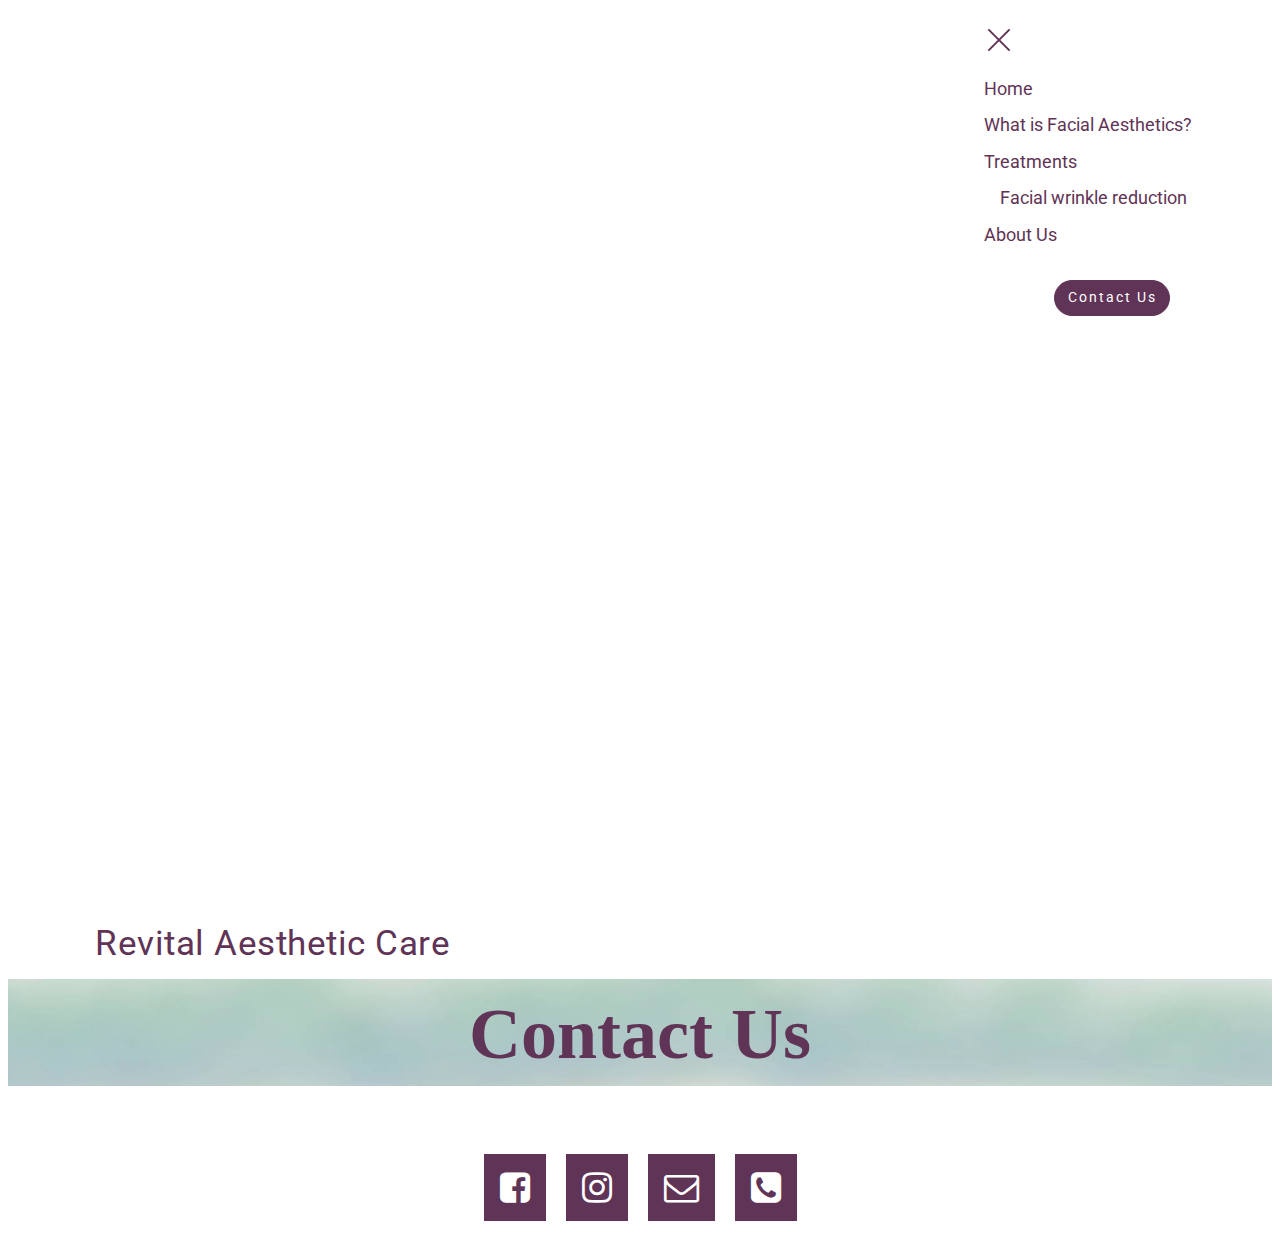
<file: page4.html>
<!DOCTYPE html>
<html amp>
<head>
  <!-- Site made with Mobirise Website Builder v4.7.2, https://mobirise.com -->
  <meta charset="UTF-8">
  <meta http-equiv="X-UA-Compatible" content="IE=edge">
  <meta name="generator" content="Mobirise v4.7.2, mobirise.com">
  <meta name="viewport" content="width=device-width, initial-scale=1, minimum-scale=1">
  <link rel="shortcut icon" href="assets/images/profile-pic3-110x110.jpg" type="image/x-icon">
  <meta name="description" content="">
  <title>Contact Us</title>
  <link rel="stylesheet" href="https://maxcdn.bootstrapcdn.com/font-awesome/4.7.0/css/font-awesome.min.css">
<link rel="canonical" href="page4.html">
 <style amp-boilerplate>body{-webkit-animation:-amp-start 8s steps(1,end) 0s 1 normal both;-moz-animation:-amp-start 8s steps(1,end) 0s 1 normal both;-ms-animation:-amp-start 8s steps(1,end) 0s 1 normal both;animation:-amp-start 8s steps(1,end) 0s 1 normal both}@-webkit-keyframes -amp-start{from{visibility:hidden}to{visibility:visible}}@-moz-keyframes -amp-start{from{visibility:hidden}to{visibility:visible}}@-ms-keyframes -amp-start{from{visibility:hidden}to{visibility:visible}}@-o-keyframes -amp-start{from{visibility:hidden}to{visibility:visible}}@keyframes -amp-start{from{visibility:hidden}to{visibility:visible}}</style>
<noscript><style amp-boilerplate>body{-webkit-animation:none;-moz-animation:none;-ms-animation:none;animation:none}</style></noscript>
<link href="https://fonts.googleapis.com/css?family=Roboto:100,100i,300,300i,400,400i,500,500i,700,700i,900,900i&subset=cyrillic" rel="stylesheet">
 
 <style amp-custom> 
div,span,h1,h2,h3,h4,h5,h6,p,blockquote,a,ol,ul,li,figcaption{font: inherit;}section{background-color: #eeeeee;}section,.container,.container-fluid{position: relative;word-wrap: break-word;}a.mbr-iconfont:hover{text-decoration: none;}.article .lead p,.article .lead ul,.article .lead ol,.article .lead pre,.article .lead blockquote{margin-bottom: 0;}a{font-style: normal;font-weight: 400;cursor: pointer;}a,a:hover{text-decoration: none;}figure{margin-bottom: 0;}h1,h2,h3,h4,h5,h6,.h1,.h2,.h3,.h4,.h5,.h6,.display-1,.display-2,.display-3,.display-4{line-height: 1;word-break: break-word;word-wrap: break-word;}b,strong{font-weight: bold;}blockquote{padding: 10px 0 10px 20px;position: relative;border-left: 2px solid;border-color: #ff3366;}input:-webkit-autofill,input:-webkit-autofill:hover,input:-webkit-autofill:focus,input:-webkit-autofill:active{transition-delay: 9999s;transition-property: background-color,color;}textarea[type="hidden"]{display: none;}body{position: relative;}section{background-position: 50% 50%;background-repeat: no-repeat;background-size: cover;}section .mbr-background-video,section .mbr-background-video-preview{position: absolute;bottom: 0;left: 0;right: 0;top: 0;}.row{display: -webkit-box;display: -webkit-flex;display: -ms-flexbox;display: flex;-webkit-flex-wrap: wrap;-ms-flex-wrap: wrap;flex-wrap: wrap;margin-right: -15px;margin-left: -15px;}@media (min-width: 576px){.row{margin-right: -15px;margin-left: -15px;}}@media (min-width: 768px){.row{margin-right: -15px;margin-left: -15px;}}@media (min-width: 992px){.row{margin-right: -15px;margin-left: -15px;}}@media (min-width: 1200px){.row{margin-right: -15px;margin-left: -15px;}}.hidden{visibility: hidden;}.mbr-z-index20{z-index: 20;}.mbr-white{color: #ffffff;}.mbr-black{color: #000000;}.mbr-bg-white{background-color: #ffffff;}.mbr-bg-black{background-color: #000000;}.align-left{text-align: left;}.align-center{text-align: center;}.align-right{text-align: right;}@media (max-width: 767px){.align-left,.align-center,.align-right,.mbr-section-btn,.mbr-section-title{text-align: center;}}.mbr-light{font-weight: 300;}.mbr-regular{font-weight: 400;}.mbr-semibold{font-weight: 500;}.mbr-bold{font-weight: 700;}.mbr-figure img,.mbr-figure iframe{display: block;width: 100%;}.card{background-color: transparent;border: none;}.card-img{text-align: center;flex-shrink: 0;}.media{max-width: 100%;margin: 0 auto;}.mbr-figure{-ms-flex-item-align: center;-ms-grid-row-align: center;-webkit-align-self: center;align-self: center;}.media-container > div{max-width: 100%;}.mbr-figure img,.card-img img{width: 100%;}@media (max-width: 991px){.media-size-item{width: auto;}.media{width: auto;}.mbr-figure{width: 100%;}}.mbr-section-btn{margin-left: -.25rem;margin-right: -.25rem;font-size: 0;}nav .mbr-section-btn{margin-left: 0rem;margin-right: 0rem;}.btn .mbr-iconfont,.btn.btn-sm .mbr-iconfont{cursor: pointer;margin-right: 0.5rem;}.btn.btn-md .mbr-iconfont,.btn.btn-md .mbr-iconfont{margin-right: 0.8rem;}[type="submit"]{-webkit-appearance: none;}.mbr-fullscreen .mbr-overlay{min-height: 100vh;}.mbr-fullscreen{display: flex;display: -webkit-flex;display: -moz-flex;display: -ms-flex;display: -o-flex;align-items: center;-webkit-align-items: center;min-height: 100vh;box-sizing: border-box;padding-top: 3rem;padding-bottom: 3rem;}amp-img img{max-height: 100%;max-width: 100%;}img.mbr-temp{width: 100%;}.super-hide{display: none;}.is-builder .nodisplay + img[async],.is-builder .nodisplay + img[decoding="async"],.is-builder amp-img > a + img[async],.is-builder amp-img > a + img[decoding="async"]{display: none;}html:not(.is-builder) amp-img > a{position: absolute;top: 0;bottom: 0;left: 0;right: 0;z-index: 1;}.is-builder .temp-amp-sizer{position: absolute;}.is-builder amp-youtube .temp-amp-sizer,.is-builder amp-vimeo .temp-amp-sizer{position: static;}
*{box-sizing: border-box;}body{font-family: Roboto;font-style: normal;line-height: 1.5;}.mbr-section-title{font-style: normal;line-height: 1.2;}.mbr-section-subtitle{line-height: 1.3;}.mbr-text{font-style: normal;line-height: 1.6;}.display-1{font-family: '3680D8_0_0';font-size: 4.5rem;}.display-2{font-family: 'Roboto',sans-serif;font-size: 2.2rem;}.display-4{font-family: 'Roboto',sans-serif;font-size: 0.9rem;}.display-5{font-family: 'Roboto',sans-serif;font-size: 1.8rem;}.display-7{font-family: 'Roboto',sans-serif;font-size: 1.1rem;}@media (max-width: 768px){.display-1{font-size: 3.6rem;font-size: calc( 2.225rem + (4.5 - 2.225) * ((100vw - 20rem) / (48 - 20)));line-height: calc( 1.4 * (2.225rem + (4.5 - 2.225) * ((100vw - 20rem) / (48 - 20))));}.display-2{font-size: 1.76rem;font-size: calc( 1.42rem + (2.2 - 1.42) * ((100vw - 20rem) / (48 - 20)));line-height: calc( 1.4 * (1.42rem + (2.2 - 1.42) * ((100vw - 20rem) / (48 - 20))));}.display-4{font-size: 0.72rem;font-size: calc( 0.965rem + (0.9 - 0.965) * ((100vw - 20rem) / (48 - 20)));line-height: calc( 1.4 * (0.965rem + (0.9 - 0.965) * ((100vw - 20rem) / (48 - 20))));}.display-5{font-size: 1.44rem;font-size: calc( 1.28rem + (1.8 - 1.28) * ((100vw - 20rem) / (48 - 20)));line-height: calc( 1.4 * (1.28rem + (1.8 - 1.28) * ((100vw - 20rem) / (48 - 20))));}}.btn{font-weight: 400;border-width: 2px;border-style: solid;font-style: normal;letter-spacing: 2px;margin: .4rem .8rem;white-space: normal;transition-property: background-color,color,border-color,box-shadow;transition-duration: .3s,.3s,.3s,2s;transition-timing-function: ease-in-out;padding: 1rem 2rem;border-radius: 0px;display: inline-flex;align-items: center;justify-content: center;word-break: break-word;}.btn-sm{border: 1px solid;font-weight: 400;letter-spacing: 2px;-webkit-transition: all 0.3s ease-in-out;-moz-transition: all 0.3s ease-in-out;transition: all 0.3s ease-in-out;padding: 0.6rem 0.8rem;border-radius: 0px;}.btn-md{font-weight: 600;letter-spacing: 2px;margin: .4rem .8rem;-webkit-transition: all 0.3s ease-in-out;-moz-transition: all 0.3s ease-in-out;transition: all 0.3s ease-in-out;padding: 1rem 2rem;border-radius: 0px;}.bg-primary{background-color: #5f3456;}.bg-success{background-color: #0dcd7b;}.bg-info{background-color: #8282e7;}.bg-warning{background-color: #767676;}.bg-danger{background-color: #a0a0a0;}.btn-primary,.btn-primary:active,.btn-primary.active{background-color: #5f3456;border-color: #5f3456;color: #ffffff;}.btn-primary:hover,.btn-primary:focus,.btn-primary.focus{color: #ffffff;background-color: #2e1929;border-color: #2e1929;}.btn-primary.disabled,.btn-primary:disabled{color: #ffffff;background-color: #2e1929;border-color: #2e1929;}.btn-secondary,.btn-secondary:active,.btn-secondary.active{background-color: #4addff;border-color: #4addff;color: #003c4a;}.btn-secondary:hover,.btn-secondary:focus,.btn-secondary.focus{color: #003c4a;background-color: #00cdfd;border-color: #00cdfd;}.btn-secondary.disabled,.btn-secondary:disabled{color: #003c4a;background-color: #00cdfd;border-color: #00cdfd;}.btn-info,.btn-info:active,.btn-info.active{background-color: #8282e7;border-color: #8282e7;color: #ffffff;}.btn-info:hover,.btn-info:focus,.btn-info.focus{color: #ffffff;background-color: #4242db;border-color: #4242db;}.btn-info.disabled,.btn-info:disabled{color: #ffffff;background-color: #4242db;border-color: #4242db;}.btn-success,.btn-success:active,.btn-success.active{background-color: #0dcd7b;border-color: #0dcd7b;color: #ffffff;}.btn-success:hover,.btn-success:focus,.btn-success.focus{color: #ffffff;background-color: #088550;border-color: #088550;}.btn-success.disabled,.btn-success:disabled{color: #ffffff;background-color: #088550;border-color: #088550;}.btn-warning,.btn-warning:active,.btn-warning.active{background-color: #767676;border-color: #767676;color: #ffffff;}.btn-warning:hover,.btn-warning:focus,.btn-warning.focus{color: #ffffff;background-color: #505050;border-color: #505050;}.btn-warning.disabled,.btn-warning:disabled{color: #ffffff;background-color: #505050;border-color: #505050;}.btn-danger,.btn-danger:active,.btn-danger.active{background-color: #a0a0a0;border-color: #a0a0a0;color: #ffffff;}.btn-danger:hover,.btn-danger:focus,.btn-danger.focus{color: #ffffff;background-color: #7a7a7a;border-color: #7a7a7a;}.btn-danger.disabled,.btn-danger:disabled{color: #ffffff;background-color: #7a7a7a;border-color: #7a7a7a;}.btn-black,.btn-black:active,.btn-black.active{background-color: #333333;border-color: #333333;color: #ffffff;}.btn-black:hover,.btn-black:focus,.btn-black.focus{color: #ffffff;background-color: #0d0d0d;border-color: #0d0d0d;}.btn-black.disabled,.btn-black:disabled{color: #ffffff;background-color: #0d0d0d;border-color: #0d0d0d;}.btn-white,.btn-white:active,.btn-white.active{background-color: #ffffff;border-color: #ffffff;color: #808080;}.btn-white:hover,.btn-white:focus,.btn-white.focus{color: #808080;background-color: #d9d9d9;border-color: #d9d9d9;}.btn-white.disabled,.btn-white:disabled{color: #808080;background-color: #d9d9d9;border-color: #d9d9d9;}.btn-white,.btn-white:active,.btn-white.active{color: #333333;}.btn-white:hover,.btn-white:focus,.btn-white.focus{color: #333333;}.btn-white.disabled,.btn-white:disabled{color: #333333;}.btn-primary-outline,.btn-primary-outline:active,.btn-primary-outline.active{background: none;border-color: #1d101a;color: #1d101a;}.btn-primary-outline:hover,.btn-primary-outline:focus,.btn-primary-outline.focus{color: #ffffff;background-color: #5f3456;border-color: #5f3456;}.btn-primary-outline.disabled,.btn-primary-outline:disabled{color: #ffffff;background-color: #5f3456;border-color: #5f3456;}.btn-secondary-outline,.btn-secondary-outline:active,.btn-secondary-outline.active{background: none;border-color: #00b8e3;color: #00b8e3;}.btn-secondary-outline:hover,.btn-secondary-outline:focus,.btn-secondary-outline.focus{color: #003c4a;background-color: #4addff;border-color: #4addff;}.btn-secondary-outline.disabled,.btn-secondary-outline:disabled{color: #003c4a;background-color: #4addff;border-color: #4addff;}.btn-info-outline,.btn-info-outline:active,.btn-info-outline.active{background: none;border-color: #2c2cd7;color: #2c2cd7;}.btn-info-outline:hover,.btn-info-outline:focus,.btn-info-outline.focus{color: #ffffff;background-color: #8282e7;border-color: #8282e7;}.btn-info-outline.disabled,.btn-info-outline:disabled{color: #ffffff;background-color: #8282e7;border-color: #8282e7;}.btn-success-outline,.btn-success-outline:active,.btn-success-outline.active{background: none;border-color: #076d41;color: #076d41;}.btn-success-outline:hover,.btn-success-outline:focus,.btn-success-outline.focus{color: #ffffff;background-color: #0dcd7b;border-color: #0dcd7b;}.btn-success-outline.disabled,.btn-success-outline:disabled{color: #ffffff;background-color: #0dcd7b;border-color: #0dcd7b;}.btn-warning-outline,.btn-warning-outline:active,.btn-warning-outline.active{background: none;border-color: #434343;color: #434343;}.btn-warning-outline:hover,.btn-warning-outline:focus,.btn-warning-outline.focus{color: #ffffff;background-color: #767676;border-color: #767676;}.btn-warning-outline.disabled,.btn-warning-outline:disabled{color: #ffffff;background-color: #767676;border-color: #767676;}.btn-danger-outline,.btn-danger-outline:active,.btn-danger-outline.active{background: none;border-color: #6d6d6d;color: #6d6d6d;}.btn-danger-outline:hover,.btn-danger-outline:focus,.btn-danger-outline.focus{color: #ffffff;background-color: #a0a0a0;border-color: #a0a0a0;}.btn-danger-outline.disabled,.btn-danger-outline:disabled{color: #ffffff;background-color: #a0a0a0;border-color: #a0a0a0;}.btn-black-outline,.btn-black-outline:active,.btn-black-outline.active{background: none;border-color: #000000;color: #000000;}.btn-black-outline:hover,.btn-black-outline:focus,.btn-black-outline.focus{color: #ffffff;background-color: #333333;border-color: #333333;}.btn-black-outline.disabled,.btn-black-outline:disabled{color: #ffffff;background-color: #333333;border-color: #333333;}.btn-white-outline,.btn-white-outline:active,.btn-white-outline.active{background: none;border-color: #ffffff;color: #ffffff;}.btn-white-outline:hover,.btn-white-outline:focus,.btn-white-outline.focus{color: #333333;background-color: #ffffff;border-color: #ffffff;}.text-primary{color: #5f3456;}.text-secondary{color: #4addff;}.text-success{color: #0dcd7b;}.text-info{color: #8282e7;}.text-warning{color: #767676;}.text-danger{color: #a0a0a0;}.text-white{color: #ffffff;}.text-black{color: #000000;}a.text-primary:hover,a.text-primary:focus{color: #1d101a;}a.text-secondary:hover,a.text-secondary:focus{color: #00b8e3;}a.text-success:hover,a.text-success:focus{color: #076d41;}a.text-info:hover,a.text-info:focus{color: #2c2cd7;}a.text-warning:hover,a.text-warning:focus{color: #434343;}a.text-danger:hover,a.text-danger:focus{color: #6d6d6d;}a.text-white:hover,a.text-white:focus{color: #b3b3b3;}a.text-black:hover,a.text-black:focus{color: #4d4d4d;}.alert-success{background-color: #0dcd7b;}.alert-info{background-color: #8282e7;}.alert-warning{background-color: #767676;}.alert-danger{background-color: #a0a0a0;}.mbr-section-btn a.btn:not(.btn-form){border-radius: 100px;transition-property: background-color,color,border-color,box-shadow;transition-duration: .3s,.3s,.3s,.8s;transition-timing-function: ease-in-out;}.mbr-section-btn a.btn:not(.btn-form):hover{box-shadow: 0 10px 40px 0 rgba(0,0,0,0.2);}.nav-tabs .nav-link{border-radius: 100px;}.btn-form{border-radius: 0;}.btn-form:hover{cursor: pointer;}a,a:hover{color: #5f3456;}.mbr-plan-header.bg-primary .mbr-plan-subtitle,.mbr-plan-header.bg-primary .mbr-plan-price-desc{color: #ac679d;}.mbr-plan-header.bg-success .mbr-plan-subtitle,.mbr-plan-header.bg-success .mbr-plan-price-desc{color: #acfad9;}.mbr-plan-header.bg-info .mbr-plan-subtitle,.mbr-plan-header.bg-info .mbr-plan-price-desc{color: #ffffff;}.mbr-plan-header.bg-warning .mbr-plan-subtitle,.mbr-plan-header.bg-warning .mbr-plan-price-desc{color: #b6b6b6;}.mbr-plan-header.bg-danger .mbr-plan-subtitle,.mbr-plan-header.bg-danger .mbr-plan-price-desc{color: #e0e0e0;}blockquote{padding: 10px 0 10px 20px;position: relative;border-color: #5f3456;border-width: 3px;}ul,ol,pre,blockquote{margin-bottom: 0;margin-top: 0;}pre{background: #f4f4f4;padding: 10px 24px;white-space: pre-wrap;}.inactive{-webkit-user-select: none;-moz-user-select: none;-ms-user-select: none;user-select: none;pointer-events: none;-webkit-user-drag: none;user-drag: none;}html,body{height: auto;min-height: 100vh;}.popover-content ul.show{min-height: 155px;}#scrollToTop{display: none;}.mbr-container{max-width: 800px;padding: 0 10px;margin: 0 auto;position: relative;}h1,h2,h3{margin: auto;}h1,h3,p{padding: 10px 0;margin-bottom: 15px;}p,li,blockquote{color: #15181b;letter-spacing: 0.5px;line-height: 1.7;}.container{padding-right: 15px;padding-left: 15px;width: 100%;margin-right: auto;margin-left: auto;}@media (max-width: 767px){.container{max-width: 540px;}}@media (min-width: 768px){.container{max-width: 720px;}}@media (min-width: 992px){.container{max-width: 960px;}}@media (min-width: 1200px){.container{max-width: 1140px;}}.mbr-row{display: -webkit-box;display: -webkit-flex;display: -ms-flexbox;display: flex;-webkit-flex-wrap: wrap;-ms-flex-wrap: wrap;flex-wrap: wrap;margin-right: -15px;margin-left: -15px;}.mbr-justify-content-center{justify-content: center;}@media (max-width: 767px){.mbr-col-sm-12{-ms-flex: 0 0 100%;flex: 0 0 100%;max-width: 100%;padding-right: 15px;padding-left: 15px;}.mbr-row{margin: 0;}}@media (min-width: 768px){.mbr-col-md-3{-ms-flex: 0 0 25%;flex: 0 0 25%;max-width: 25%;padding-right: 15px;padding-left: 15px;}.mbr-col-md-4{-ms-flex: 0 0 33.333333%;flex: 0 0 33.333333%;max-width: 33.333333%;padding-right: 15px;padding-left: 15px;}.mbr-col-md-5{-ms-flex: 0 0 41.666667%;flex: 0 0 41.666667%;max-width: 41.666667%;padding-right: 15px;padding-left: 15px;}.mbr-col-md-6{-ms-flex: 0 0 50%;flex: 0 0 50%;max-width: 50%;padding-right: 15px;padding-left: 15px;}.mbr-col-md-7{-ms-flex: 0 0 58.333333%;flex: 0 0 58.333333%;max-width: 58.333333%;padding-right: 15px;padding-left: 15px;}.mbr-col-md-8{-ms-flex: 0 0 66.666667%;flex: 0 0 66.666667%;max-width: 66.666667%;padding-left: 15px;padding-right: 15px;}.mbr-col-md-10{-ms-flex: 0 0 83.333333%;flex: 0 0 83.333333%;max-width: 83.333333%;padding-left: 15px;padding-right: 15px;}.mbr-col-md-12{-ms-flex: 0 0 100%;flex: 0 0 100%;max-width: 100%;padding-right: 15px;padding-left: 15px;}}@media (min-width: 992px){.mbr-col-lg-2{-ms-flex: 0 0 16.666667%;flex: 0 0 16.666667%;max-width: 16.666667%;padding-right: 15px;padding-left: 15px;}.mbr-col-lg-3{-ms-flex: 0 0 25%;flex: 0 0 25%;max-width: 25%;padding-right: 15px;padding-left: 15px;}.mbr-col-lg-4{-ms-flex: 0 0 33.33%;flex: 0 0 33.33%;max-width: 33.33%;padding-right: 15px;padding-left: 15px;}.mbr-col-lg-5{-ms-flex: 0 0 41.666%;flex: 0 0 41.666%;max-width: 41.666%;padding-right: 15px;padding-left: 15px;}.mbr-col-lg-6{-ms-flex: 0 0 50%;flex: 0 0 50%;max-width: 50%;padding-right: 15px;padding-left: 15px;}.mbr-col-lg-8{-ms-flex: 0 0 66.666667%;flex: 0 0 66.666667%;max-width: 66.666667%;padding-left: 15px;padding-right: 15px;}.mbr-col-lg-10{-ms-flex: 0 0 83.3333%;flex: 0 0 83.3333%;max-width: 83.3333%;padding-right: 15px;padding-left: 15px;}.mbr-col-lg-12{-ms-flex: 0 0 100%;flex: 0 0 100%;max-width: 100%;padding-right: 15px;padding-left: 15px;}}@media (min-width: 1200px){.mbr-col-xl-7{-ms-flex: 0 0 58.333333%;flex: 0 0 58.333333%;max-width: 58.333333%;padding-right: 15px;padding-left: 15px;}.mbr-col-xl-8{-ms-flex: 0 0 66.666667%;flex: 0 0 66.666667%;max-width: 66.666667%;padding-left: 15px;padding-right: 15px;}}section.sidebar-open:before{content: '';position: fixed;top: 0;bottom: 0;right: 0;left: 0;background-color: rgba(0,0,0,0.2);z-index: 1040;}p{margin-top: 0;}.cid-qQTfYagvPm amp-sidebar{min-width: 260px;z-index: 1050;background-color: #ffffff;}.cid-qQTfYagvPm amp-sidebar.open:after{content: '';position: absolute;top: 0;left: 0;bottom: 0;right: 0;background-color: red;}.cid-qQTfYagvPm .open{transform: translateX(0%);display: block;}.cid-qQTfYagvPm .builder-sidebar{background-color: #ffffff;position: relative;height: 100vh;z-index: 1030;padding: 1rem 2rem;max-width: 20rem;}.cid-qQTfYagvPm .headerbar{display: flex;flex-direction: column;justify-content: center;padding: .5rem 1rem;min-height: 70px;align-items: center;background: #ffffff;}.cid-qQTfYagvPm .headerbar.sticky-nav{position: fixed;z-index: 1000;width: 100%;}.cid-qQTfYagvPm button.sticky-but{position: fixed;}.cid-qQTfYagvPm .brand{display: flex;align-items: center;align-self: flex-start;padding-right: 30px;}.cid-qQTfYagvPm .brand p{margin: 0;padding: 0;}.cid-qQTfYagvPm .brand-name{color: #5f3456;}.cid-qQTfYagvPm .sidebar{padding: 1rem 0;margin: 0;}.cid-qQTfYagvPm .sidebar > li{list-style: none;display: flex;flex-direction: column;}.cid-qQTfYagvPm .sidebar a{display: block;text-decoration: none;margin-bottom: 10px;}.cid-qQTfYagvPm .close-sidebar{width: 30px;height: 30px;position: relative;cursor: pointer;background-color: transparent;border: none;}.cid-qQTfYagvPm .close-sidebar:focus{outline: 2px auto #5f3456;}.cid-qQTfYagvPm .close-sidebar span{position: absolute;left: 0;width: 30px;height: 2px;border-right: 5px;background-color: #5f3456;}.cid-qQTfYagvPm .close-sidebar span:nth-child(1){transform: rotate(45deg);}.cid-qQTfYagvPm .close-sidebar span:nth-child(2){transform: rotate(-45deg);}@media (min-width: 992px){.cid-qQTfYagvPm .brand-name{min-width: 8rem;}.cid-qQTfYagvPm .builder-sidebar{margin-left: auto;}.cid-qQTfYagvPm .builder-sidebar .sidebar li{flex-direction: row;flex-wrap: wrap;}.cid-qQTfYagvPm .builder-sidebar .sidebar li a{padding: .5rem;margin: 0;}.cid-qQTfYagvPm .builder-overlay{display: none;}}.cid-qQTfYagvPm .hamburger{position: absolute;top: 25px;right: 20px;margin-left: auto;width: 30px;height: 20px;background: none;border: none;cursor: pointer;z-index: 1000;}@media (min-width: 768px){.cid-qQTfYagvPm .hamburger{top: calc(0.5rem + 55 * 0.5px - 10px);}}.cid-qQTfYagvPm .hamburger:focus{outline: none;}.cid-qQTfYagvPm .hamburger span{position: absolute;right: 0;width: 30px;height: 2px;border-right: 5px;background-color: #5f3456;}.cid-qQTfYagvPm .hamburger span:nth-child(1){top: 0;transition: all .2s;}.cid-qQTfYagvPm .hamburger span:nth-child(2){top: 8px;transition: all .15s;}.cid-qQTfYagvPm .hamburger span:nth-child(3){top: 8px;transition: all .15s;}.cid-qQTfYagvPm .hamburger span:nth-child(4){top: 16px;transition: all .2s;}.cid-qQTfYagvPm amp-img{height: 55px;width: 55px;margin-right: 1rem;display: flex;align-items: center;}@media (max-width: 768px){.cid-qQTfYagvPm amp-img{max-height: 55px;max-width: 55px;}}.cid-qQTfYaDVxW{padding-top: 90px;padding-bottom: 0px;background-image: url("assets/images/heading-blank-2000x461.jpg");}.cid-qQTfYaDVxW .mbr-title{padding-bottom: 1rem;color: #5f3456;}.cid-qQTfYaDVxW .mbr-section-btn{padding-top: 1.5rem;}.cid-qQTtGUlxGn{padding-top: 30px;padding-bottom: 30px;background-color: #ffffff;}.cid-qQTtGUlxGn h1{margin-bottom: 20px;}.cid-qQTtGUlxGn .wrapper{text-align: center;}.cid-qQTu3DKoqK{padding-top: 0px;padding-bottom: 0px;background-color: #ffffff;}.cid-qQTu3DKoqK h1{margin-bottom: 20px;}.cid-qQTu3DKoqK .wrapper{text-align: center;}.cid-qQTu3DKoqK .amp-iconfont{padding: 1rem;margin: .5rem;background: #5f3456;color: #ffffff;font-size: 2.2rem;}
.engine{position: absolute;text-indent: -2400px;text-align: center;padding: 0;top: 0;left: -2400px;}</style>
 
  <script async  src="https://cdn.ampproject.org/v0.js"></script>
  <script async custom-element="amp-analytics" src="https://cdn.ampproject.org/v0/amp-analytics-0.1.js"></script>
  <script async custom-element="amp-sidebar" src="https://cdn.ampproject.org/v0/amp-sidebar-0.1.js"></script>
  <script async custom-element="amp-social-share" src="https://cdn.ampproject.org/v0/amp-social-share-0.1.js"></script>
  
  
</head>
<body><amp-sidebar id="sidebar" class="cid-qQTfYagvPm" layout="nodisplay" side="right">
        <div class="builder-sidebar" id="builder-sidebar">
            <button on="tap:sidebar.close" class="close-sidebar">
                <span></span>
                <span></span>
            </button>

            <div class="sidebar mbr-white" data-app-modern-menu="true"><a class="text-primary display-7" href="index.html#header4-0">Home</a> <a class="text-primary display-7" href="page2.html#content19-j">What is Facial Aesthetics?</a> <a class="text-primary display-7" href="page1.html#content19-a">Treatments</a>    <a class="text-primary display-7" href="page1.html#features10-e">&nbsp; &nbsp; Facial wrinkle reduction</a>
              <a class="text-primary display-7" href="page3.html#content19-s">About Us</a></div>
            
            <div class="navbar-buttons mbr-section-btn align-center"><a class="btn btn-sm btn-primary display-4" href="page4.html#content19-n">Contact Us</a></div>
        </div>
    </amp-sidebar>
  <section class="menu cid-qQTfYagvPm" id="menu1-m">
    
    <nav class="headerbar sticky-nav">
      <div class="brand">
          <span class="brand-logo">
              <amp-img src="assets/images/profile-pic3-110x110.jpg" layout="responsive" width="55" height="55" alt="Mobirise">
                  
              </amp-img>
          </span>
          <p class="brand-name mbr-fonts-style display-2">Revital Aesthetic Care</p>
      </div>
    </nav>
    
    <button on="tap:sidebar.toggle" class="ampstart-btn hamburger sticky-but">
        <span></span>
        <span></span>
        <span></span>
        <span></span>
    </button>
</section>

<section class="engine"><a href="https://mobirise.me/e">make a website</a></section><section class="mbr-section content19 cid-qQTfYaDVxW" id="content19-n">

    

    <div class="mbr-container">
        <h2 class="mbr-title align-center mbr-fonts-style mbr-bold mbr-white display-1">Contact Us</h2>
        
        
    </div>
</section>

<section class="social-share cid-qQTtGUlxGn" id="social-share-y">

    

    <div class="wrapper">
        
        
        <amp-social-share type="facebook" data-param-app_id="254325784911610"></amp-social-share>
        
        
        
        
        
    </div>
</section>

<section class="social-follow cid-qQTu3DKoqK" id="social-follow-z">

    

    <div class="wrapper">
        
        <div class="icons-list">
            
            
            
            
            
            
            
        <a href="https://facebook.com/RevitalAestheticCare/" target="_blank">
                <span class="amp-iconfont fa-facebook-square fa"></span>
            </a><a href="https://www.instagram.com/revitalaestheticcare/" target="_blank">
                <span class="amp-iconfont fa-instagram fa"></span>
            </a><a href="mailto:info@revitalaestheticcare.co.uk">
                <span class="amp-iconfont fa-envelope-o fa"></span>
            </a><a href="tel:+447545323105">
                <span class="amp-iconfont fa-phone-square fa"></span>
            </a></div>
    </div>
</section>


  
  
</body>
</html>
</file>
